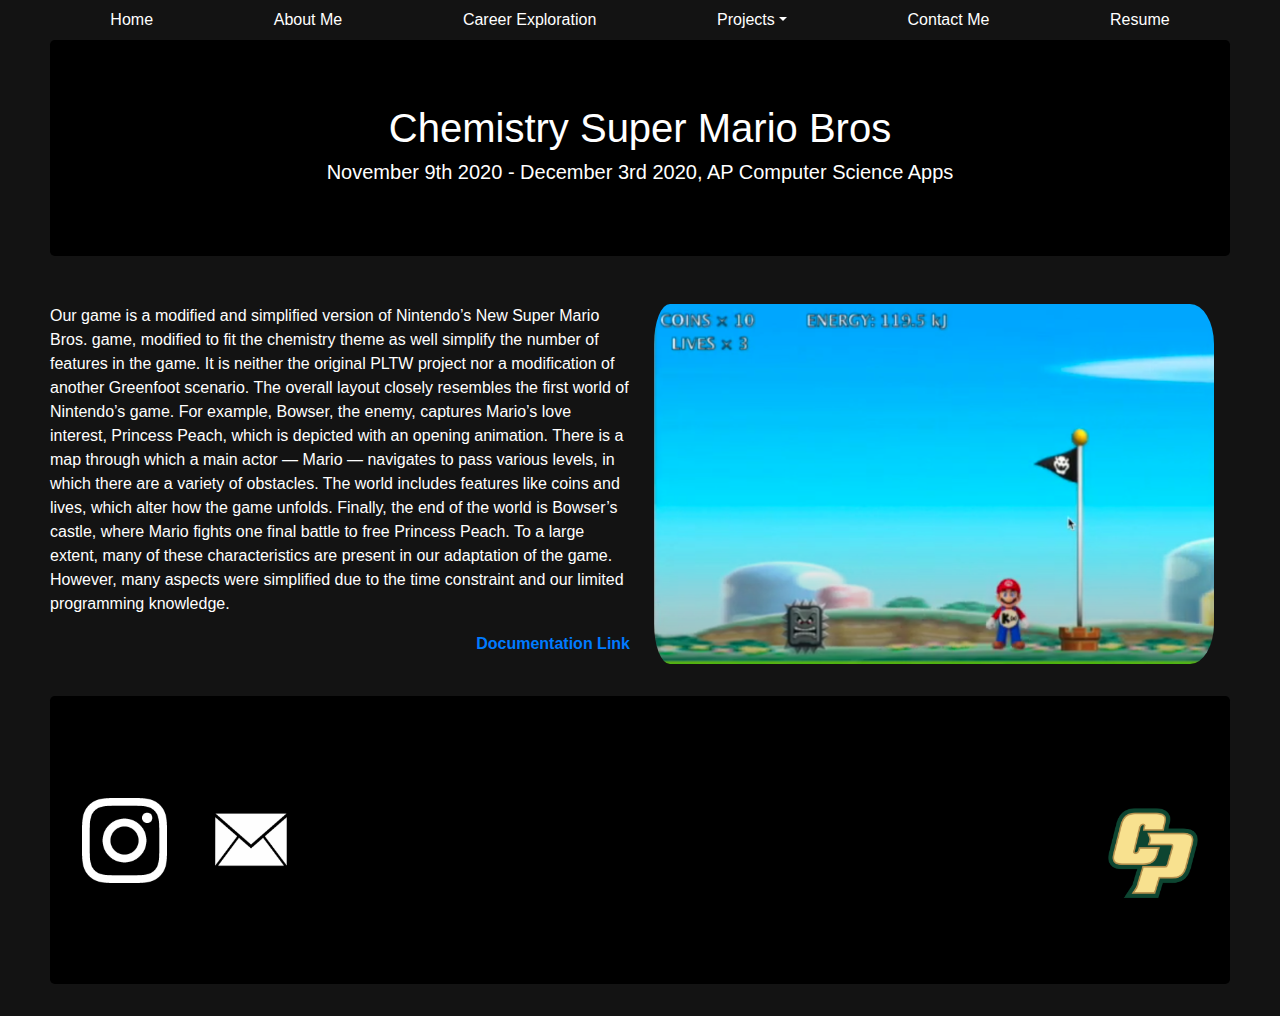
<file: APCSApro.html>
<!DOCTYPE html>
  <html>
    <head>
      <link rel="shortcut icon" type="image/png" href="Images/portalogo.png">
      <link rel="stylesheet" text="type/css" href="bootstrap-4.1.2-dist/css/bootstrap.css">
      <link rel="stylesheet" text="type/css" href="main.css">
      <link rel="stylesheet" text="type/css" href="style.css">
      <script src="https://code.jquery.com/jquery-3.3.1.slim.min.js" integrity="sha384-q8i/X+965DzO0rT7abK41JStQIAqVgRVzpbzo5smXKp4YfRvH+8abtTE1Pi6jizo" crossorigin="anonymous"></script>
      <script src="https://cdnjs.cloudflare.com/ajax/libs/popper.js/1.14.7/umd/popper.min.js" integrity="sha384-UO2eT0CpHqdSJQ6hJty5KVphtPhzWj9WO1clHTMGa3JDZwrnQq4sF86dIHNDz0W1" crossorigin="anonymous"></script>
      <script src="https://stackpath.bootstrapcdn.com/bootstrap/4.3.1/js/bootstrap.min.js" integrity="sha384-JjSmVgyd0p3pXB1rRibZUAYoIIy6OrQ6VrjIEaFf/nJGzIxFDsf4x0xIM+B07jRM" crossorigin="anonymous"></script>      
      <title>Chemistry Super Mario</title>

    </head>

    <body>
      <header>
        
        <div class="container">
          <ul class="nav nav-pills nav-fill">
            <li class="nav-item">
              <a class="nav-link grow" href="index.html">Home</a>
            </li>
            <li class="nav-item">
              <a class="nav-link grow" href="Nguyen_AboutMe.html">About Me</a>
            </li>
            <li class="nav-item">
              <a class="nav-link grow" href="Nguyen_Resume.html">Career Exploration</a>
            </li>
            <li class="nav-item dropdown">
              <a class="nav-link dropdown-toggle" data-toggle="dropdown" href="#" role="button" aria-haspopup="true" aria-expanded="false">Projects</a>
              <div class="dropdown-menu">
                <a class="nav-link doc-link dropdown-item active text-center grow" style="background-color:#131313;" href="Nguyen_Projects.html">Image Manipulation</a>
                <a class="nav-link doc-link dropdown-item active text-center grow" style="background-color:#131313;" href="HANGMAN.html">Hangman Project</a>
                <a class="nav-link doc-link dropdown-item active text-center grow" style="background-color:#131313;" href="Nguyen_MechWinch.html">Mechanical Winch</a>
                <a class="nav-link doc-link dropdown-item active text-center grow" style="background-color:#131313;" href="rocket.html">Aerodynamic Design</a>
                <a class="nav-link doc-link dropdown-item active text-center grow" style="background-color:#131313;" href="APCSApro.html">Chemistry Super Mario</a>
                <a class="nav-link doc-link dropdown-item active text-center grow" style="background-color:#131313;" href="APCSApro1.html">Interactive Seating</a>
                <a class="nav-link doc-link dropdown-item active text-center grow" style="background-color:#131313;" href="APCSApro3.html">Entrepreneurship</a>
                <a class="nav-link doc-link dropdown-item active text-center grow" style="background-color:#131313;" href="cybersecurityPRO.html">Save The Day</a>
                <a class="nav-link doc-link dropdown-item active text-center grow" style="background-color:#131313;" href="cybersecurityPRO1.html">It's a Trap</a>
              </div> 
            </li>
            <li class="nav-item">
              <a class="nav-link grow" href="Nguyen_ContactMe.html">Contact Me</a>
            </li>
            <li class="nav-item">
              <a class="nav-link grow" href="other.html">Resume</a>
            </li>
          </ul>
          <div class="jumbotron">
            <div class="text-center">
              <h1 class="button animated bounceInLeft">
              Chemistry Super Mario Bros
              </h1>
              <h5 class="button animated bounceInLeft">November 9th 2020 - December 3rd 2020, AP Computer Science Apps</h5>
            </div>
          </div>
        </div>
      </header>    
      <div class="container">
        <div class="text-left pt-3">
          <img src="Images/mariobros.PNG" class="notasround pr-3 pl-4 float-right" alt="Picture of Project" width="600px" height="360px;">
          <p>
            Our game is a modified and simplified version of Nintendo’s New Super Mario Bros. game, 
            modified to fit the chemistry theme as well simplify the number of features in the game.
            It is neither the original PLTW project nor a modification of another Greenfoot scenario. 
            The overall layout closely resembles the first world of Nintendo’s game. For example, Bowser, 
            the enemy, captures Mario’s love interest, Princess Peach, which is depicted with an opening 
            animation. There is a map through which a main actor — Mario — navigates to pass various levels, 
            in which there are a variety of obstacles. The world includes features like coins and lives, 
            which alter how the game unfolds. Finally, the end of the world is Bowser’s castle, where Mario 
            fights one final battle to free Princess Peach. To a large extent, many of these characteristics
            are present in our adaptation of the game. However, many aspects were simplified due to the time 
            constraint and our limited programming knowledge. 
          </p>
          <a href = "https://docs.google.com/document/d/10x3Dmbfe4zYocZPVM9QGfKxrVfgDbrSBcJkqpkGQFgs/edit?usp=sharing" target = " blank" class="doc-link grow float-right"><strong>Documentation Link</strong></a>
        </div>
          <br>
          <br>
      </div>
    </body>  
    <footer>
      <div class="pt-2">
        <div class="container pt-2">
          <div class="jumbotron">
            <a href = "https://www.instagram.com/tinhph0ng/?hl=en" target="_blank"><img src="Images/instaori.png" class="smaller_2" width="85px" height="85px"></a>
            <a href = "mailto:tinhphong04@gmail.com" target="_blank"><img src="Images/maill.png" class="smaller_3" width="160px" height="160px"></a>
            <div class="float-right">
              <br><br>
              <a href="https://www.calpoly.edu/" target="_blank"><img src="Images/calpoly.png" class="smaller_2" width="90px" height="90px"></a>
            </div>
          </div>
        </div>
      </div>
    </footer>

  </html>
</file>
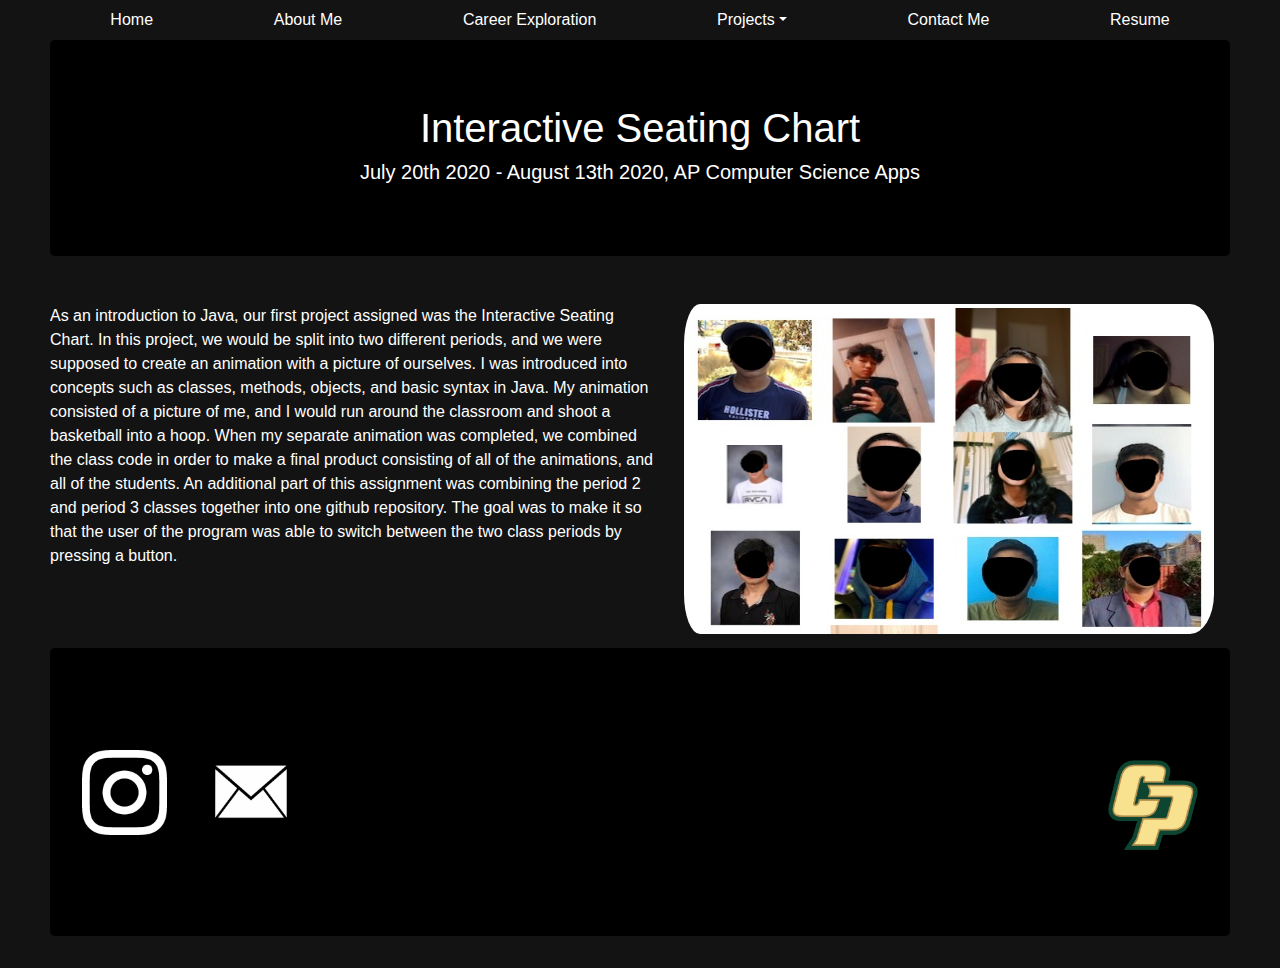
<file: APCSApro1.html>
<!DOCTYPE html>
  <html>
    <head>
      <link rel="shortcut icon" type="image/png" href="Images/portalogo.png">
      <link rel="stylesheet" text="type/css" href="bootstrap-4.1.2-dist/css/bootstrap.css">
      <link rel="stylesheet" text="type/css" href="main.css">
      <link rel="stylesheet" text="type/css" href="style.css">
      <script src="https://code.jquery.com/jquery-3.3.1.slim.min.js" integrity="sha384-q8i/X+965DzO0rT7abK41JStQIAqVgRVzpbzo5smXKp4YfRvH+8abtTE1Pi6jizo" crossorigin="anonymous"></script>
      <script src="https://cdnjs.cloudflare.com/ajax/libs/popper.js/1.14.7/umd/popper.min.js" integrity="sha384-UO2eT0CpHqdSJQ6hJty5KVphtPhzWj9WO1clHTMGa3JDZwrnQq4sF86dIHNDz0W1" crossorigin="anonymous"></script>
      <script src="https://stackpath.bootstrapcdn.com/bootstrap/4.3.1/js/bootstrap.min.js" integrity="sha384-JjSmVgyd0p3pXB1rRibZUAYoIIy6OrQ6VrjIEaFf/nJGzIxFDsf4x0xIM+B07jRM" crossorigin="anonymous"></script>      
      <title>Interactive Seating Chart</title>

    </head>

    <body>
      <header>
        
        <div class="container">
          <ul class="nav nav-pills nav-fill">
            <li class="nav-item">
              <a class="nav-link grow" href="index.html">Home</a>
            </li>
            <li class="nav-item">
              <a class="nav-link grow" href="Nguyen_AboutMe.html">About Me</a>
            </li>
            <li class="nav-item">
              <a class="nav-link grow" href="Nguyen_Resume.html">Career Exploration</a>
            </li>
            <li class="nav-item dropdown">
              <a class="nav-link dropdown-toggle" data-toggle="dropdown" href="#" role="button" aria-haspopup="true" aria-expanded="false">Projects</a>
              <div class="dropdown-menu">
                <a class="nav-link doc-link dropdown-item active text-center grow" style="background-color:#131313;" href="Nguyen_Projects.html">Image Manipulation</a>
                <a class="nav-link doc-link dropdown-item active text-center grow" style="background-color:#131313;" href="HANGMAN.html">Hangman Project</a>
                <a class="nav-link doc-link dropdown-item active text-center grow" style="background-color:#131313;" href="Nguyen_MechWinch.html">Mechanical Winch</a>
                <a class="nav-link doc-link dropdown-item active text-center grow" style="background-color:#131313;" href="rocket.html">Aerodynamic Design</a>
                <a class="nav-link doc-link dropdown-item active text-center grow" style="background-color:#131313;" href="APCSApro.html">Chemistry Super Mario</a>
                <a class="nav-link doc-link dropdown-item active text-center grow" style="background-color:#131313;" href="APCSApro1.html">Interactive Seating</a>
                <a class="nav-link doc-link dropdown-item active text-center grow" style="background-color:#131313;" href="APCSApro3.html">Entrepreneurship</a>
                <a class="nav-link doc-link dropdown-item active text-center grow" style="background-color:#131313;" href="cybersecurityPRO.html">Save The Day</a>
                <a class="nav-link doc-link dropdown-item active text-center grow" style="background-color:#131313;" href="cybersecurityPRO1.html">It's a Trap</a>
              </div> 
            </li>
            <li class="nav-item">
              <a class="nav-link grow" href="Nguyen_ContactMe.html">Contact Me</a>
            </li>
            <li class="nav-item">
              <a class="nav-link grow" href="other.html">Resume</a>
            </li>
          </ul>
          <div class="jumbotron">
            <div class="text-center">
              <h1 class="button animated bounceInLeft">
              Interactive Seating Chart
              </h1>
              <h5 class="button animated bounceInLeft">July 20th 2020 - August 13th 2020, AP Computer Science Apps</h5>
            </div>
          </div>
        </div>
      </header>    
      <div class="container">
        <div class="text-left pt-3">
          <img src="Images/InkedinteractiveSCAPCSA_LI.jpg" class="notasround pr-3 pl-4 float-right" alt="Picture of Project" width="570px" height="330px;">
          <p>
            As an introduction to Java, our first project assigned was the Interactive Seating Chart. In this project, we 
            would be split into two different periods, and we were supposed to create an animation with a picture of 
            ourselves. I was introduced into concepts such as classes, methods, objects, and basic syntax in Java. 
            My animation consisted of a picture of me, and I would run around the classroom and shoot a basketball 
            into a hoop. When my separate animation was completed, we combined the class code in order to make a 
            final product consisting of all of the animations, and all of the students. An additional part of 
            this assignment was combining the period 2 and period 3 classes together into one github repository. 
            The goal was to make it so that the user of the program was able to switch between the two
            class periods by pressing a button. 
            <br><br>
          </p>
          
        </div>
          <br>
      </div>
    </body>  
    <footer>
      <div class="pt-2">
        <div class="container pt-2">
          <div class="jumbotron">
            <a href = "https://www.instagram.com/tinhph0ng/?hl=en" target="_blank"><img src="Images/instaori.png" class="smaller_2" width="85px" height="85px"></a>
            <a href = "mailto:tinhphong04@gmail.com" target="_blank"><img src="Images/maill.png" class="smaller_3" width="160px" height="160px"></a>
            <div class="float-right">
              <br><br>
              <a href="https://www.calpoly.edu/" target="_blank"><img src="Images/calpoly.png" class="smaller_2" width="90px" height="90px"></a>
            </div>
          </div>
        </div>
      </div>
    </footer>

  </html>
</file>
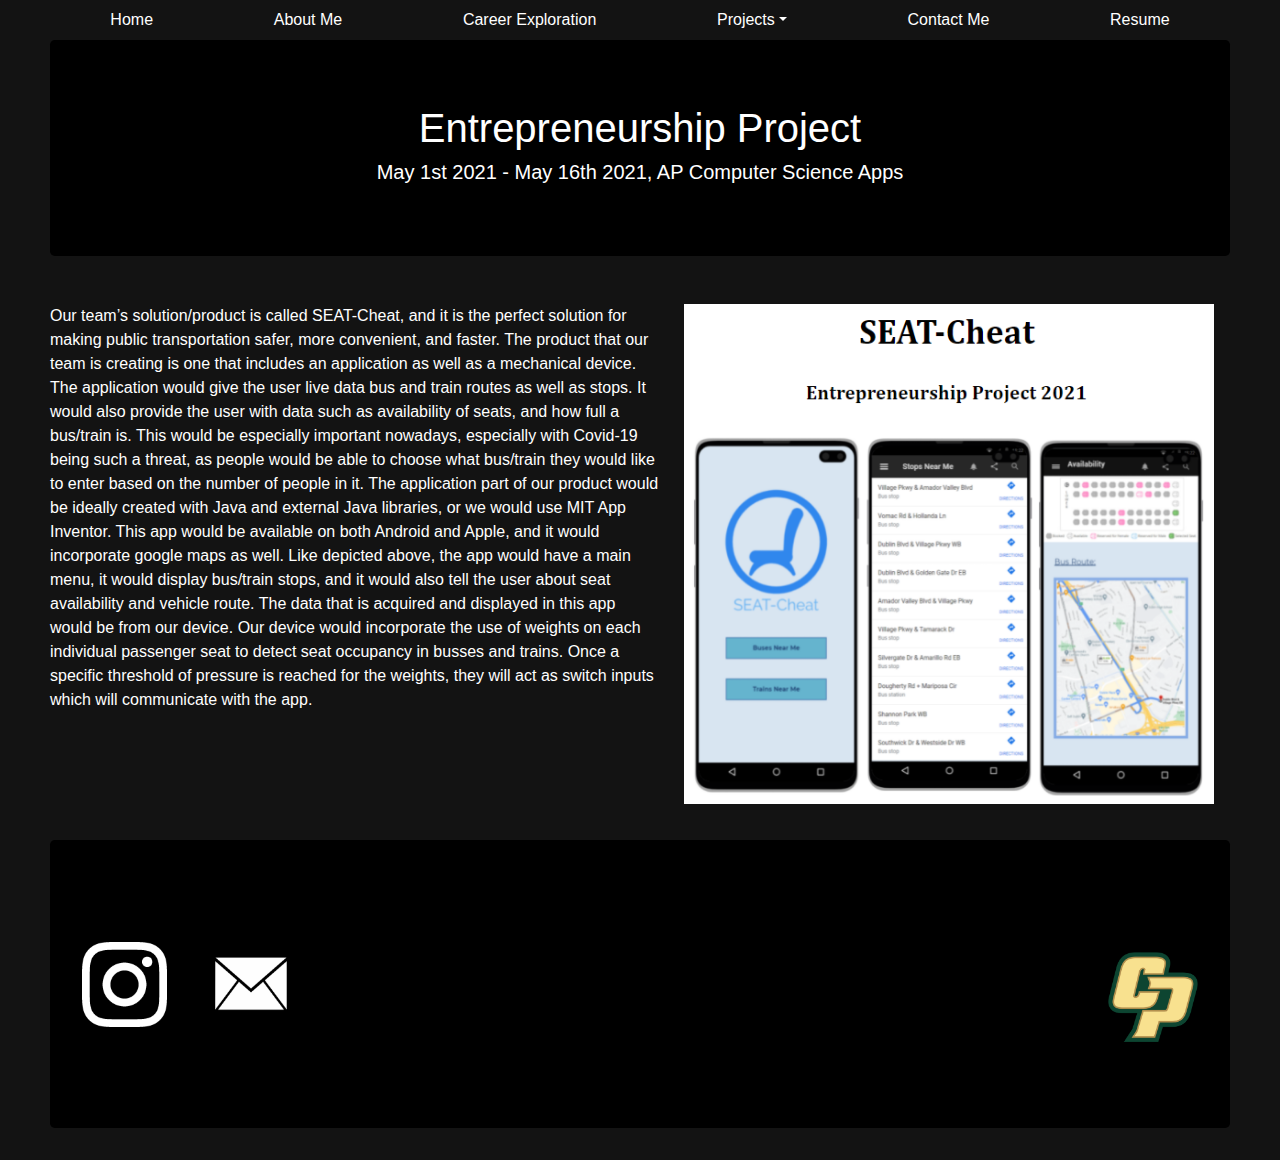
<file: APCSApro3.html>
<!DOCTYPE html>
  <html>
    <head>
      <link rel="shortcut icon" type="image/png" href="Images/portalogo.png">
      <link rel="stylesheet" text="type/css" href="bootstrap-4.1.2-dist/css/bootstrap.css">
      <link rel="stylesheet" text="type/css" href="main.css">
      <link rel="stylesheet" text="type/css" href="style.css">
      <script src="https://code.jquery.com/jquery-3.3.1.slim.min.js" integrity="sha384-q8i/X+965DzO0rT7abK41JStQIAqVgRVzpbzo5smXKp4YfRvH+8abtTE1Pi6jizo" crossorigin="anonymous"></script>
      <script src="https://cdnjs.cloudflare.com/ajax/libs/popper.js/1.14.7/umd/popper.min.js" integrity="sha384-UO2eT0CpHqdSJQ6hJty5KVphtPhzWj9WO1clHTMGa3JDZwrnQq4sF86dIHNDz0W1" crossorigin="anonymous"></script>
      <script src="https://stackpath.bootstrapcdn.com/bootstrap/4.3.1/js/bootstrap.min.js" integrity="sha384-JjSmVgyd0p3pXB1rRibZUAYoIIy6OrQ6VrjIEaFf/nJGzIxFDsf4x0xIM+B07jRM" crossorigin="anonymous"></script>      
      <title>Entrepreneurship Project</title>

    </head>

    <body>
      <header>
        
        <div class="container">
          <ul class="nav nav-pills nav-fill">
            <li class="nav-item">
              <a class="nav-link grow" href="index.html">Home</a>
            </li>
            <li class="nav-item">
              <a class="nav-link grow" href="Nguyen_AboutMe.html">About Me</a>
            </li>
            <li class="nav-item">
              <a class="nav-link grow" href="Nguyen_Resume.html">Career Exploration</a>
            </li>
            <li class="nav-item dropdown">
              <a class="nav-link dropdown-toggle" data-toggle="dropdown" href="#" role="button" aria-haspopup="true" aria-expanded="false">Projects</a>
              <div class="dropdown-menu">
                <a class="nav-link doc-link dropdown-item active text-center grow" style="background-color:#131313;" href="Nguyen_Projects.html">Image Manipulation</a>
                <a class="nav-link doc-link dropdown-item active text-center grow" style="background-color:#131313;" href="HANGMAN.html">Hangman Project</a>
                <a class="nav-link doc-link dropdown-item active text-center grow" style="background-color:#131313;" href="Nguyen_MechWinch.html">Mechanical Winch</a>
                <a class="nav-link doc-link dropdown-item active text-center grow" style="background-color:#131313;" href="rocket.html">Aerodynamic Design</a>
                <a class="nav-link doc-link dropdown-item active text-center grow" style="background-color:#131313;" href="APCSApro.html">Chemistry Super Mario</a>
                <a class="nav-link doc-link dropdown-item active text-center grow" style="background-color:#131313;" href="APCSApro1.html">Interactive Seating</a>
                <a class="nav-link doc-link dropdown-item active text-center grow" style="background-color:#131313;" href="APCSApro3.html">Entrepreneurship</a>
                <a class="nav-link doc-link dropdown-item active text-center grow" style="background-color:#131313;" href="cybersecurityPRO.html">Save The Day</a>
                <a class="nav-link doc-link dropdown-item active text-center grow" style="background-color:#131313;" href="cybersecurityPRO1.html">It's a Trap</a>
              </div> 
            </li>
            <li class="nav-item">
              <a class="nav-link grow" href="Nguyen_ContactMe.html">Contact Me</a>
            </li>
            <li class="nav-item">
              <a class="nav-link grow" href="other.html">Resume</a>
            </li>
          </ul>
          <div class="jumbotron">
            <div class="text-center">
              <h1 class="button animated bounceInLeft">
              Entrepreneurship Project
              </h1>
              <h5 class="button animated bounceInLeft">May 1st 2021 - May 16th 2021, AP Computer Science Apps</h5>
            </div>
          </div>
        </div>
      </header>    
      <div class="container">
        <div class="text-left pt-3">
          <img src="Images/SEATCHEATPIC.PNG" class="pr-3 pl-4 float-right" alt="Picture of Project" width="570px" height="500px;">
          <p>
            Our team’s solution/product is called SEAT-Cheat, and it is the perfect solution for making 
            public transportation safer, more convenient, and faster. The product that our team is creating 
            is one that includes an application as well as a mechanical device. The application would give the 
            user live data bus and train routes as well as stops. It would also provide the user with data such 
            as availability of seats, and how full a bus/train is. This would be especially important nowadays, 
            especially with Covid-19 being such a threat, as people would be able to choose what bus/train they 
            would like to enter based on the number of people in it. The application part of our product would 
            be ideally created with Java and external Java libraries, or we would use MIT App Inventor. This 
            app would be available on both Android and Apple, and it would incorporate google maps as well. 
            Like depicted above, the app would have a main menu, it would display bus/train stops, and it 
            would also tell the user about seat availability and vehicle route. The data that is acquired 
            and displayed in this app would be from our device. Our device would incorporate the use of 
            weights on each individual passenger seat to detect seat occupancy in busses and trains. Once 
            a specific threshold of pressure is reached for the weights, they will act as switch inputs 
            which will communicate with the app. 
            <br><br>
            <br><br>
          </p>
          
        </div>
          <br>
      </div>
    </body>  
    <footer>
      <div class="pt-2">
        <div class="container pt-2">
          <div class="jumbotron">
            <a href = "https://www.instagram.com/tinhph0ng/?hl=en" target="_blank"><img src="Images/instaori.png" class="smaller_2" width="85px" height="85px"></a>
            <a href = "mailto:tinhphong04@gmail.com" target="_blank"><img src="Images/maill.png" class="smaller_3" width="160px" height="160px"></a>
            <div class="float-right">
              <br><br>
              <a href="https://www.calpoly.edu/" target="_blank"><img src="Images/calpoly.png" class="smaller_2" width="90px" height="90px"></a>
            </div>
          </div>
        </div>
      </div>
    </footer>

  </html>
</file>
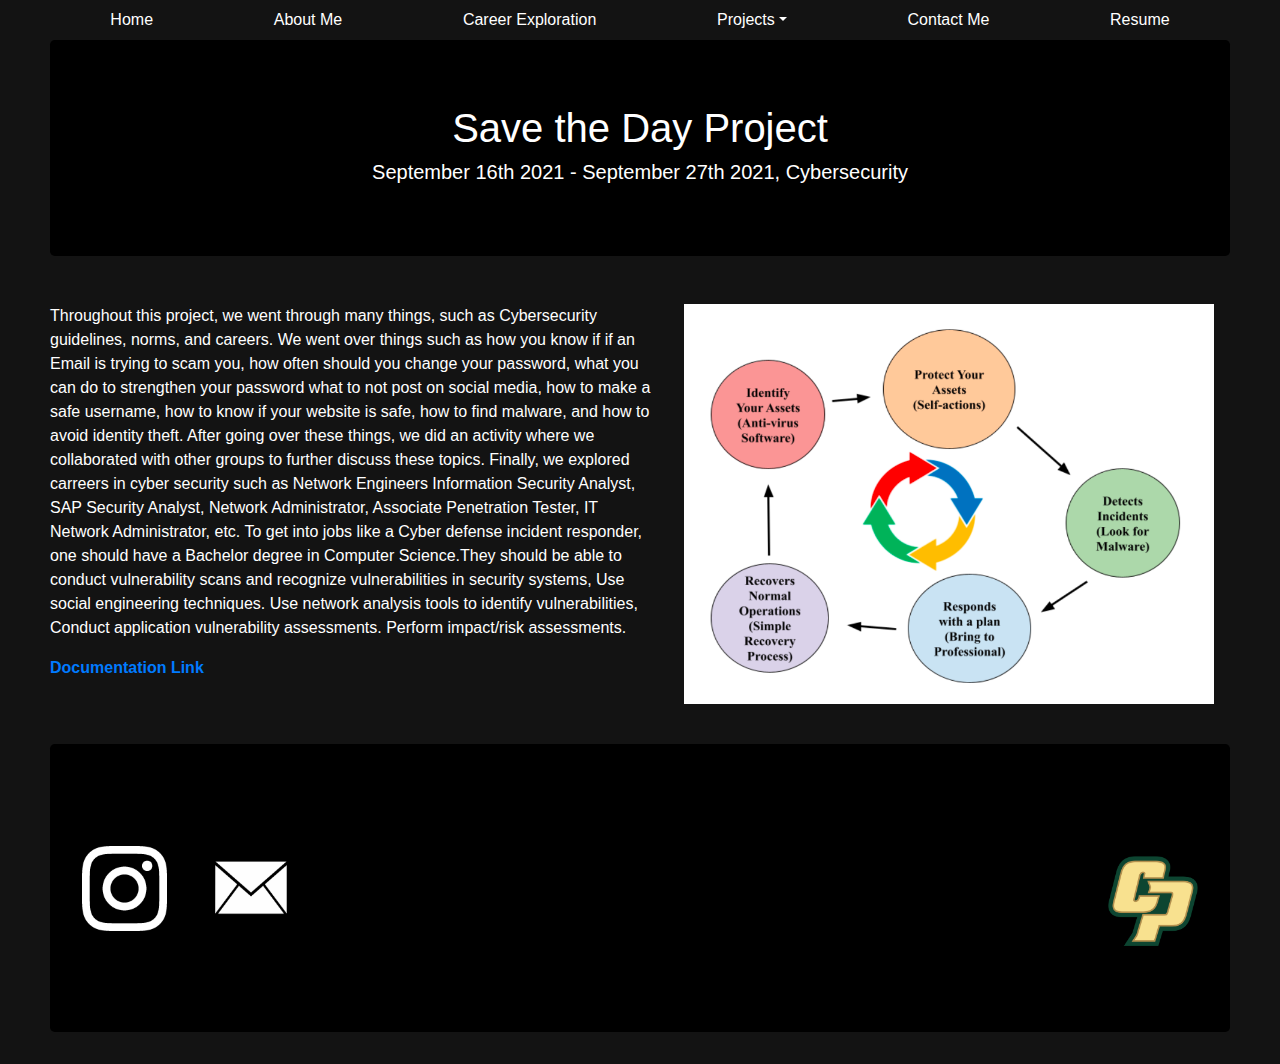
<file: cybersecurityPRO.html>
<!DOCTYPE html>
  <html>
    <head>
      <link rel="shortcut icon" type="image/png" href="Images/portalogo.png">
      <link rel="stylesheet" text="type/css" href="bootstrap-4.1.2-dist/css/bootstrap.css">
      <link rel="stylesheet" text="type/css" href="main.css">
      <link rel="stylesheet" text="type/css" href="style.css">
      <script src="https://code.jquery.com/jquery-3.3.1.slim.min.js" integrity="sha384-q8i/X+965DzO0rT7abK41JStQIAqVgRVzpbzo5smXKp4YfRvH+8abtTE1Pi6jizo" crossorigin="anonymous"></script>
      <script src="https://cdnjs.cloudflare.com/ajax/libs/popper.js/1.14.7/umd/popper.min.js" integrity="sha384-UO2eT0CpHqdSJQ6hJty5KVphtPhzWj9WO1clHTMGa3JDZwrnQq4sF86dIHNDz0W1" crossorigin="anonymous"></script>
      <script src="https://stackpath.bootstrapcdn.com/bootstrap/4.3.1/js/bootstrap.min.js" integrity="sha384-JjSmVgyd0p3pXB1rRibZUAYoIIy6OrQ6VrjIEaFf/nJGzIxFDsf4x0xIM+B07jRM" crossorigin="anonymous"></script>      
      <title>Save The Day Project</title>

    </head>

    <body>
      <header>
        
        <div class="container">
          <ul class="nav nav-pills nav-fill">
            <li class="nav-item">
              <a class="nav-link grow" href="index.html">Home</a>
            </li>
            <li class="nav-item">
              <a class="nav-link grow" href="Nguyen_AboutMe.html">About Me</a>
            </li>
            <li class="nav-item">
              <a class="nav-link grow" href="Nguyen_Resume.html">Career Exploration</a>
            </li>
            <li class="nav-item dropdown">
              <a class="nav-link dropdown-toggle" data-toggle="dropdown" href="#" role="button" aria-haspopup="true" aria-expanded="false">Projects</a>
              <div class="dropdown-menu">
                <a class="nav-link doc-link dropdown-item active text-center grow" style="background-color:#131313;" href="Nguyen_Projects.html">Image Manipulation</a>
                <a class="nav-link doc-link dropdown-item active text-center grow" style="background-color:#131313;" href="HANGMAN.html">Hangman Project</a>
                <a class="nav-link doc-link dropdown-item active text-center grow" style="background-color:#131313;" href="Nguyen_MechWinch.html">Mechanical Winch</a>
                <a class="nav-link doc-link dropdown-item active text-center grow" style="background-color:#131313;" href="rocket.html">Aerodynamic Design</a>
                <a class="nav-link doc-link dropdown-item active text-center grow" style="background-color:#131313;" href="APCSApro.html">Chemistry Super Mario</a>
                <a class="nav-link doc-link dropdown-item active text-center grow" style="background-color:#131313;" href="APCSApro1.html">Interactive Seating</a>
                <a class="nav-link doc-link dropdown-item active text-center grow" style="background-color:#131313;" href="APCSApro3.html">Entrepreneurship</a>
                <a class="nav-link doc-link dropdown-item active text-center grow" style="background-color:#131313;" href="cybersecurityPRO.html">Save The Day</a>
                <a class="nav-link doc-link dropdown-item active text-center grow" style="background-color:#131313;" href="cybersecurityPRO1.html">It's a Trap</a>
              </div> 
            </li>
            <li class="nav-item">
              <a class="nav-link grow" href="Nguyen_ContactMe.html">Contact Me</a>
            </li>
            <li class="nav-item">
              <a class="nav-link grow" href="other.html">Resume</a>
            </li>
          </ul>
          <div class="jumbotron">
            <div class="text-center">
              <h1 class="button animated bounceInLeft">
              Save the Day Project
              </h1>
              <h5 class="button animated bounceInLeft">September 16th 2021 - September 27th 2021, Cybersecurity</h5>
            </div>
          </div>
        </div>
      </header>    
      <div class="container">
        <div class="text-left pt-3">
          <img src="compart1.PNG" class="pr-3 pl-4 float-right" alt="Picture of Project" width="570px" height="400px;">
          <p>
            Throughout this project, we went through many things, such as Cybersecurity guidelines, norms, and careers. We went over things such as
            how you know if if an Email is trying to scam you, how often should you change your password, what you can do to strengthen your password 
            what to not post on social media, how to make a safe username, how to know if your website is safe, how to find malware, and how to avoid identity theft. 
            After going over these things, we did an activity where we collaborated with other groups to further discuss these topics. Finally, we explored 
            carreers in cyber security such as Network Engineers Information Security Analyst, SAP Security Analyst, Network Administrator, Associate Penetration Tester, 
            IT Network Administrator, etc. To get into jobs like a Cyber defense incident responder, one should have a Bachelor degree in Computer Science.They should 
            be able to conduct vulnerability scans and recognize vulnerabilities in security systems, Use social engineering techniques. Use network analysis tools 
            to identify vulnerabilities, Conduct application vulnerability assessments. Perform impact/risk assessments.
           
          </p>
          <a href="https://docs.google.com/document/d/1Tbdv3MiCMs8UDHwqu51QWEOUdlFTFmLvzuQikkM3_To/edit" target="_blank" class="doc-link grow"><strong>Documentation Link</strong></a>
          <br><br>
        </div>
          <br>
      </div>
    </body>  
    <footer>
      <div class="pt-2">
        <div class="container pt-2">
          <div class="jumbotron">
            <a href = "https://www.instagram.com/tinhph0ng/?hl=en" target="_blank"><img src="Images/instaori.png" class="smaller_2" width="85px" height="85px"></a>
            <a href = "mailto:tinhphong04@gmail.com" target="_blank"><img src="Images/maill.png" class="smaller_3" width="160px" height="160px"></a>
            <div class="float-right">
              <br><br>
              <a href="https://www.calpoly.edu/" target="_blank"><img src="Images/calpoly.png" class="smaller_2" width="90px" height="90px"></a>
            </div>
          </div>
        </div>
      </div>
    </footer>

  </html>
</file>
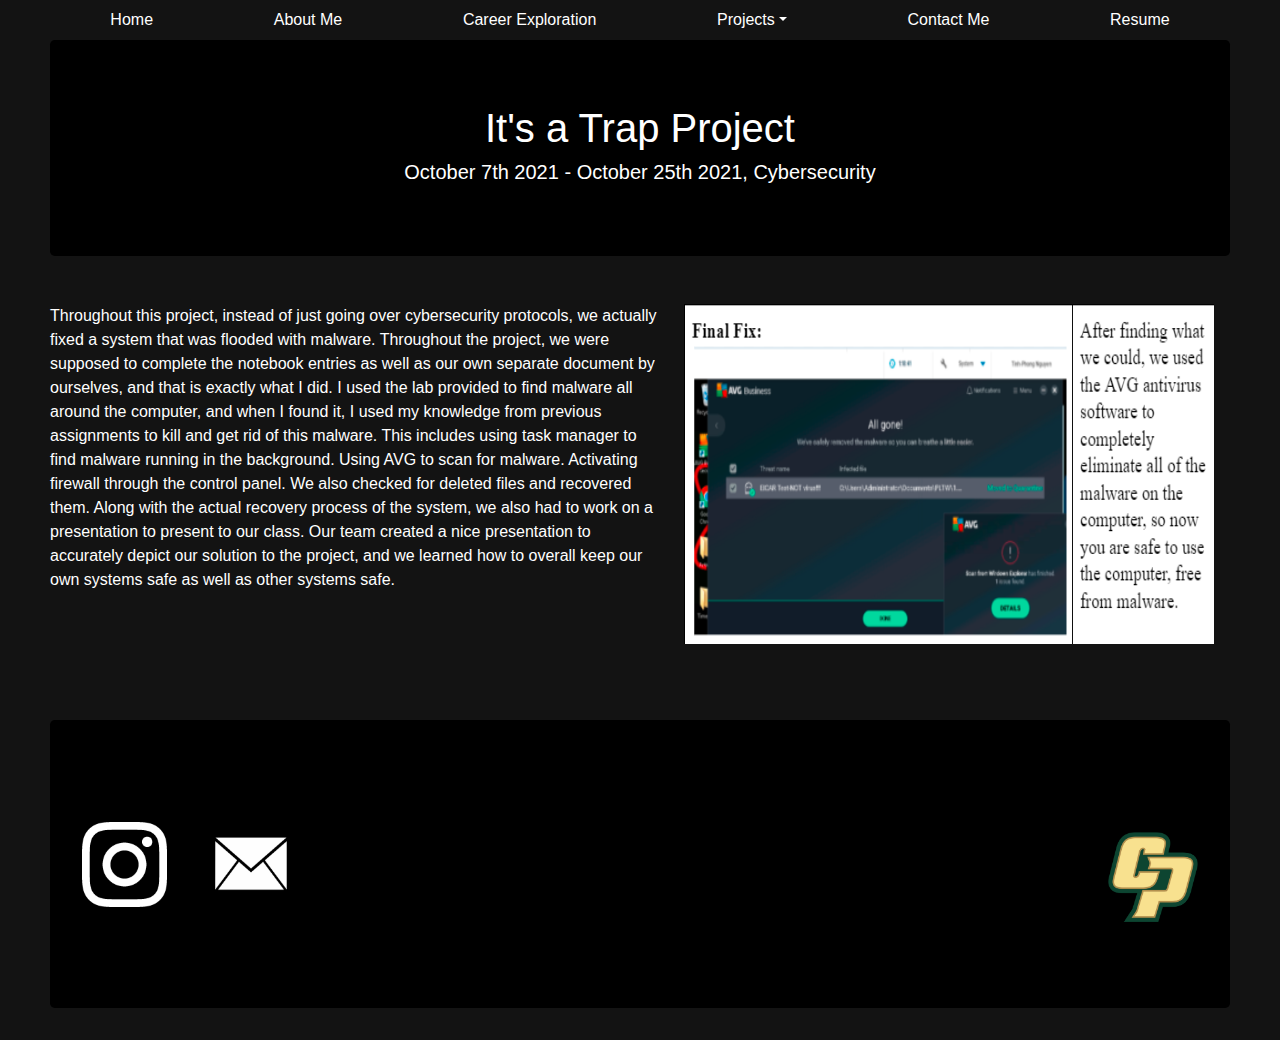
<file: cybersecurityPRO1.html>
<!DOCTYPE html>
  <html>
    <head>
      <link rel="shortcut icon" type="image/png" href="Images/portalogo.png">
      <link rel="stylesheet" text="type/css" href="bootstrap-4.1.2-dist/css/bootstrap.css">
      <link rel="stylesheet" text="type/css" href="main.css">
      <link rel="stylesheet" text="type/css" href="style.css">
      <script src="https://code.jquery.com/jquery-3.3.1.slim.min.js" integrity="sha384-q8i/X+965DzO0rT7abK41JStQIAqVgRVzpbzo5smXKp4YfRvH+8abtTE1Pi6jizo" crossorigin="anonymous"></script>
      <script src="https://cdnjs.cloudflare.com/ajax/libs/popper.js/1.14.7/umd/popper.min.js" integrity="sha384-UO2eT0CpHqdSJQ6hJty5KVphtPhzWj9WO1clHTMGa3JDZwrnQq4sF86dIHNDz0W1" crossorigin="anonymous"></script>
      <script src="https://stackpath.bootstrapcdn.com/bootstrap/4.3.1/js/bootstrap.min.js" integrity="sha384-JjSmVgyd0p3pXB1rRibZUAYoIIy6OrQ6VrjIEaFf/nJGzIxFDsf4x0xIM+B07jRM" crossorigin="anonymous"></script>      
      <title>It's a Trap Project</title>

    </head>

    <body>
      <header>
        
        <div class="container">
          <ul class="nav nav-pills nav-fill">
            <li class="nav-item">
              <a class="nav-link grow" href="index.html">Home</a>
            </li>
            <li class="nav-item">
              <a class="nav-link grow" href="Nguyen_AboutMe.html">About Me</a>
            </li>
            <li class="nav-item">
              <a class="nav-link grow" href="Nguyen_Resume.html">Career Exploration</a>
            </li>
            <li class="nav-item dropdown">
              <a class="nav-link dropdown-toggle" data-toggle="dropdown" href="#" role="button" aria-haspopup="true" aria-expanded="false">Projects</a>
              <div class="dropdown-menu">
                <a class="nav-link doc-link dropdown-item active text-center grow" style="background-color:#131313;" href="Nguyen_Projects.html">Image Manipulation</a>
                <a class="nav-link doc-link dropdown-item active text-center grow" style="background-color:#131313;" href="HANGMAN.html">Hangman Project</a>
                <a class="nav-link doc-link dropdown-item active text-center grow" style="background-color:#131313;" href="Nguyen_MechWinch.html">Mechanical Winch</a>
                <a class="nav-link doc-link dropdown-item active text-center grow" style="background-color:#131313;" href="rocket.html">Aerodynamic Design</a>
                <a class="nav-link doc-link dropdown-item active text-center grow" style="background-color:#131313;" href="APCSApro.html">Chemistry Super Mario</a>
                <a class="nav-link doc-link dropdown-item active text-center grow" style="background-color:#131313;" href="APCSApro1.html">Interactive Seating</a>
                <a class="nav-link doc-link dropdown-item active text-center grow" style="background-color:#131313;" href="APCSApro3.html">Entrepreneurship</a>
                <a class="nav-link doc-link dropdown-item active text-center grow" style="background-color:#131313;" href="cybersecurityPRO.html">Save The Day</a>
                <a class="nav-link doc-link dropdown-item active text-center grow" style="background-color:#131313;" href="cybersecurityPRO1.html">It's a Trap</a>
              </div> 
            </li>
            <li class="nav-item">
              <a class="nav-link grow" href="Nguyen_ContactMe.html">Contact Me</a>
            </li>
            <li class="nav-item">
              <a class="nav-link grow" href="other.html">Resume</a>
            </li>
          </ul>
          <div class="jumbotron">
            <div class="text-center">
              <h1 class="button animated bounceInLeft">
              It's a Trap Project
              </h1>
              <h5 class="button animated bounceInLeft">October 7th 2021 - October 25th 2021, Cybersecurity</h5>
            </div>
          </div>
        </div>
      </header>    
      <div class="container">
        <div class="text-left pt-3">
          <img src="pickonstick.png" class="pr-3 pl-4 float-right" alt="Picture of Project" width="570px" height="340px;">

          <p>
            Throughout this project, instead of just going over cybersecurity protocols, we actually fixed a system that was flooded with malware. 
            Throughout the project, we were supposed to complete the notebook entries as well as our own separate document by ourselves, and that is exactly what I did. 
            I used the lab provided to find malware all around the computer, and when I found it, I used my knowledge from previous assignments 
            to kill and get rid of this malware. This includes using task manager to find malware running in the background. Using AVG to scan for malware. Activating firewall through the control panel. 
            We also checked for deleted files and recovered them. Along with the actual recovery process of the system, we also had to work on a presentation to present to our class. 
            Our team created a nice presentation to accurately depict our solution to the project, and we learned how to overall keep our own systems safe as well as other systems safe.

            <br><br>
            <br><br>
          </p>
          
        </div>
          <br>
      </div>
    </body>  
    <footer>
      <div class="pt-2">
        <div class="container pt-2">
          <div class="jumbotron">
            <a href = "https://www.instagram.com/tinhph0ng/?hl=en" target="_blank"><img src="Images/instaori.png" class="smaller_2" width="85px" height="85px"></a>
            <a href = "mailto:tinhphong04@gmail.com" target="_blank"><img src="Images/maill.png" class="smaller_3" width="160px" height="160px"></a>
            <div class="float-right">
              <br><br>
              <a href="https://www.calpoly.edu/" target="_blank"><img src="Images/calpoly.png" class="smaller_2" width="90px" height="90px"></a>
            </div>
          </div>
        </div>
      </div>
    </footer>

  </html>
</file>
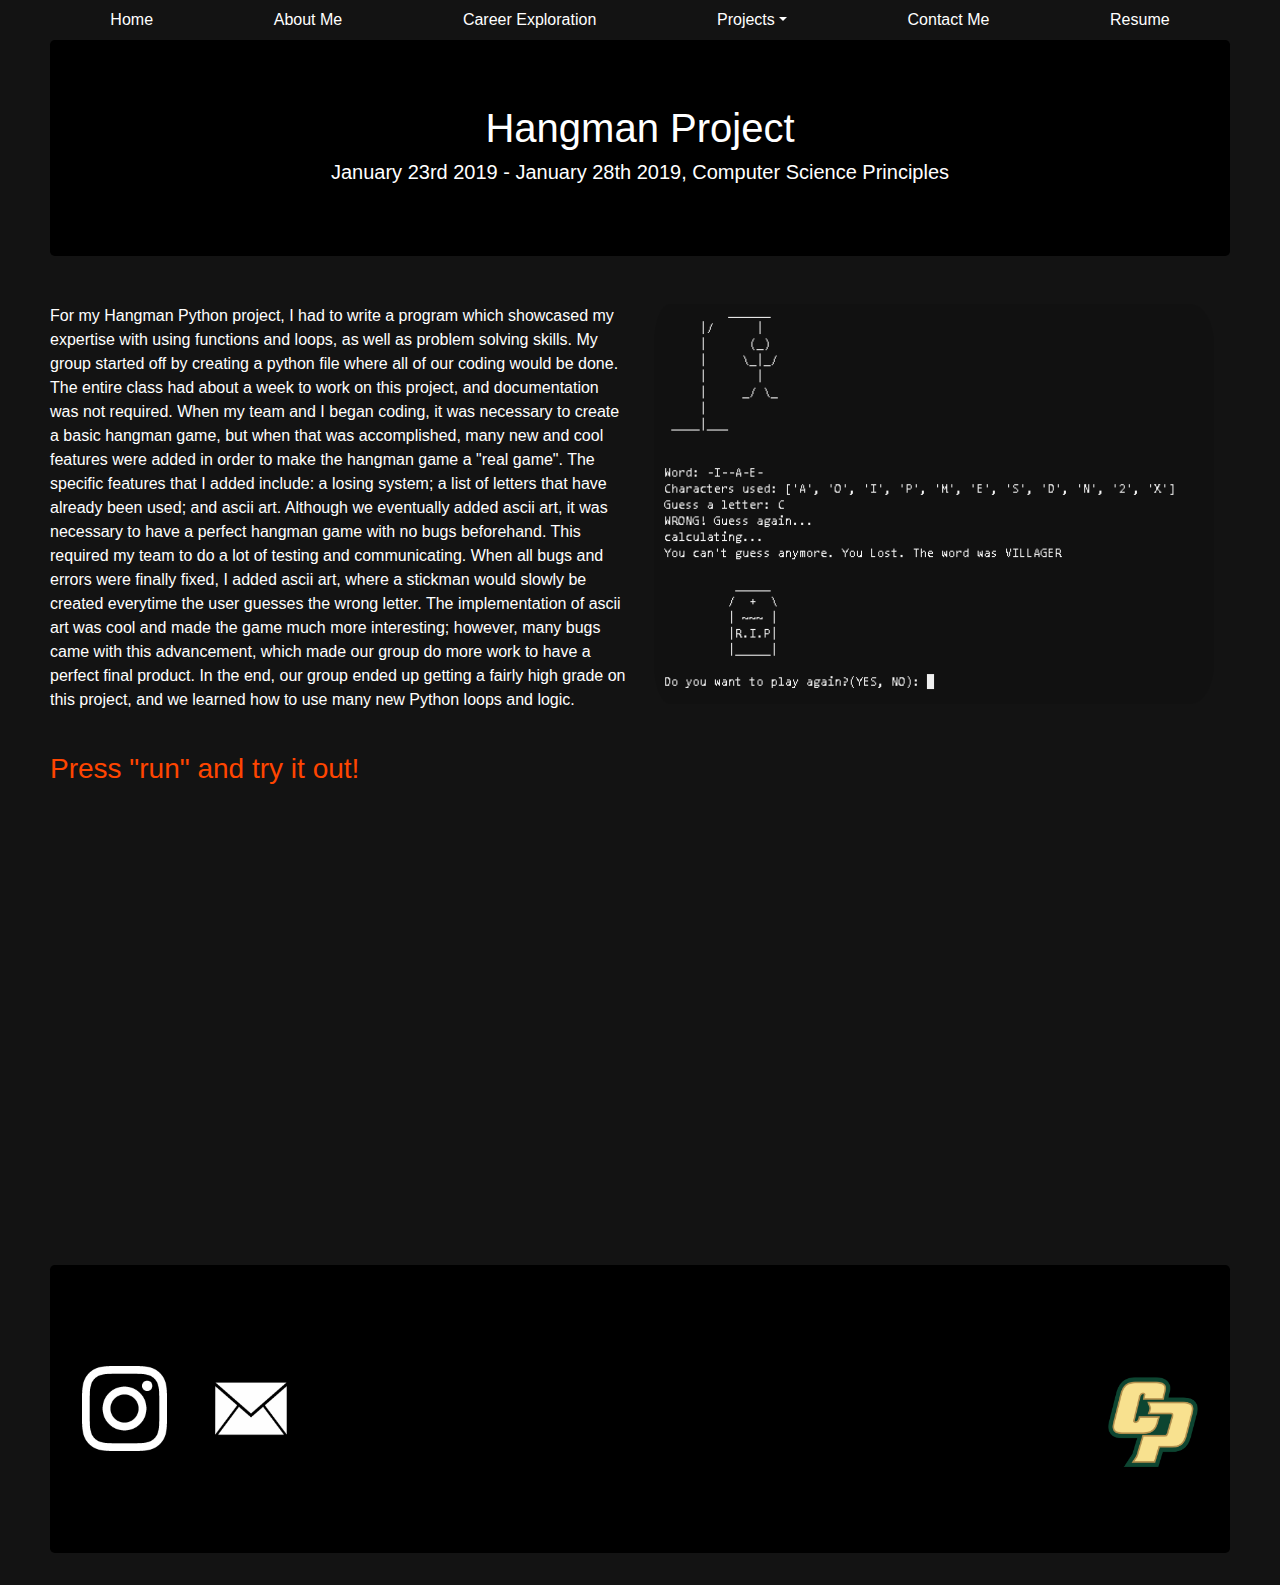
<file: HANGMAN.html>
<!DOCTYPE html>
  <html>
    <head>
      <link rel="shortcut icon" type="image/png" href="Images/portalogo.png">
      <link rel="stylesheet" text="type/css" href="bootstrap-4.1.2-dist/css/bootstrap.css">
      <link rel="stylesheet" text="type/css" href="main.css">
      <link rel="stylesheet" text="type/css" href="style.css">
      <script src="https://code.jquery.com/jquery-3.3.1.slim.min.js" integrity="sha384-q8i/X+965DzO0rT7abK41JStQIAqVgRVzpbzo5smXKp4YfRvH+8abtTE1Pi6jizo" crossorigin="anonymous"></script>
      <script src="https://cdnjs.cloudflare.com/ajax/libs/popper.js/1.14.7/umd/popper.min.js" integrity="sha384-UO2eT0CpHqdSJQ6hJty5KVphtPhzWj9WO1clHTMGa3JDZwrnQq4sF86dIHNDz0W1" crossorigin="anonymous"></script>
      <script src="https://stackpath.bootstrapcdn.com/bootstrap/4.3.1/js/bootstrap.min.js" integrity="sha384-JjSmVgyd0p3pXB1rRibZUAYoIIy6OrQ6VrjIEaFf/nJGzIxFDsf4x0xIM+B07jRM" crossorigin="anonymous"></script>      
      <title>Hangman Project</title>

    </head>

    <body>
      <header>
        
        <div class="container">
          <ul class="nav nav-pills nav-fill">
            <li class="nav-item">
              <a class="nav-link grow" href="index.html">Home</a>
            </li>
            <li class="nav-item">
              <a class="nav-link grow" href="Nguyen_AboutMe.html">About Me</a>
            </li>
            <li class="nav-item">
              <a class="nav-link grow" href="Nguyen_Resume.html">Career Exploration</a>
            </li>
            <li class="nav-item dropdown">
              <a class="nav-link dropdown-toggle" data-toggle="dropdown" href="#" role="button" aria-haspopup="true" aria-expanded="false">Projects</a>
              <div class="dropdown-menu">
                <a class="nav-link doc-link dropdown-item active text-center grow" style="background-color:#131313;" href="Nguyen_Projects.html">Image Manipulation</a>
                <a class="nav-link doc-link dropdown-item active text-center grow" style="background-color:#131313;" href="HANGMAN.html">Hangman Project</a>
                <a class="nav-link doc-link dropdown-item active text-center grow" style="background-color:#131313;" href="Nguyen_MechWinch.html">Mechanical Winch</a>
                <a class="nav-link doc-link dropdown-item active text-center grow" style="background-color:#131313;" href="rocket.html">Aerodynamic Design</a>
                <a class="nav-link doc-link dropdown-item active text-center grow" style="background-color:#131313;" href="APCSApro.html">Chemistry Super Mario</a>
                <a class="nav-link doc-link dropdown-item active text-center grow" style="background-color:#131313;" href="APCSApro1.html">Interactive Seating</a>
                <a class="nav-link doc-link dropdown-item active text-center grow" style="background-color:#131313;" href="APCSApro3.html">Entrepreneurship</a>
                <a class="nav-link doc-link dropdown-item active text-center grow" style="background-color:#131313;" href="cybersecurityPRO.html">Save The Day</a>
                <a class="nav-link doc-link dropdown-item active text-center grow" style="background-color:#131313;" href="cybersecurityPRO1.html">It's a Trap</a>
              </div> 
            </li>
            <li class="nav-item">
              <a class="nav-link grow" href="Nguyen_ContactMe.html">Contact Me</a>
            </li>
            <li class="nav-item">
              <a class="nav-link grow" href="other.html">Resume</a>
            </li>
          </ul>
          <div class="jumbotron">
            <div class="text-center">
              <h1 class="button animated bounceInLeft">
              Hangman Project
              </h1>
              <h5 class="button animated bounceInLeft">January 23rd 2019 - January 28th 2019, Computer Science Principles</h5>
            </div>
          </div>
        </div>
      </header>    
      <div class="container">
        <div class="text-left pt-3">
          <img src="Images/HANGMANGAME.PNG" class="notasround pr-3 pl-4 float-right" alt="Picture of Hangman Project" width="600px" height="400px;">
          <p>
            For my Hangman Python project, I had to write a program which 
            showcased my expertise with using functions and loops, as well as 
            problem solving skills. My group 
            started off by creating a python file where all of our coding would 
            be done. The entire class had about a week to work on this project, 
            and documentation was not required. When my team and I began coding, it
            was necessary to create a basic hangman game, but when that was 
            accomplished, many new and cool features were added in order to make
            the hangman game a "real game". The specific features that I added 
            include: a losing system; a list of letters that have already been used; and 
            ascii art. Although we eventually added ascii art, it was necessary 
            to have a perfect hangman game with no bugs beforehand. This required my team 
            to do a lot of testing and communicating. When all bugs and errors 
            were finally fixed, I added ascii art, where a stickman would 
            slowly be created everytime the user guesses the wrong letter. The 
            implementation of ascii art was cool and made the game much more interesting; 
            however, many bugs came with this advancement, which made our group do more work to 
            have a perfect final product. In the end, our group ended up getting a fairly high
            grade on this project, and we learned how to use many new Python loops and logic. 
            <br><br>
            
            
          </p>
          <h3 style="color:#FF4500;">Press "run" and try it out!</h3>
          <br>
          <iframe height="400px" width="100%" src=
          "https://repl.it/@Tinh_PhongNguye/Hangman-Project?lite=true&outputonly=1" 
          scrolling="no" frameborder="no" allowtransparency="true" 
          allowfullscreen="true" sandbox=
          "allow-forms allow-pointer-lock allow-popups allow-same-origin allow-scripts allow-modals"></iframe>
        </div>
          <br>

      </div>
    </body>  
    <footer>
      <div class="pt-2">
        <div class="container pt-2">
          <div class="jumbotron">
            <a href = "https://www.instagram.com/tinhph0ng/?hl=en" target="_blank"><img src="Images/instaori.png" class="smaller_2" width="85px" height="85px"></a>
            <a href = "mailto:tinhphong04@gmail.com" target="_blank"><img src="Images/maill.png" class="smaller_3" width="160px" height="160px"></a>
            <div class="float-right">
              <br><br>
              <a href="https://www.calpoly.edu/" target="_blank"><img src="Images/calpoly.png" class="smaller_2" width="90px" height="90px"></a>
            </div>
          </div>
        </div>
      </div>
    </footer>

  </html>
</file>
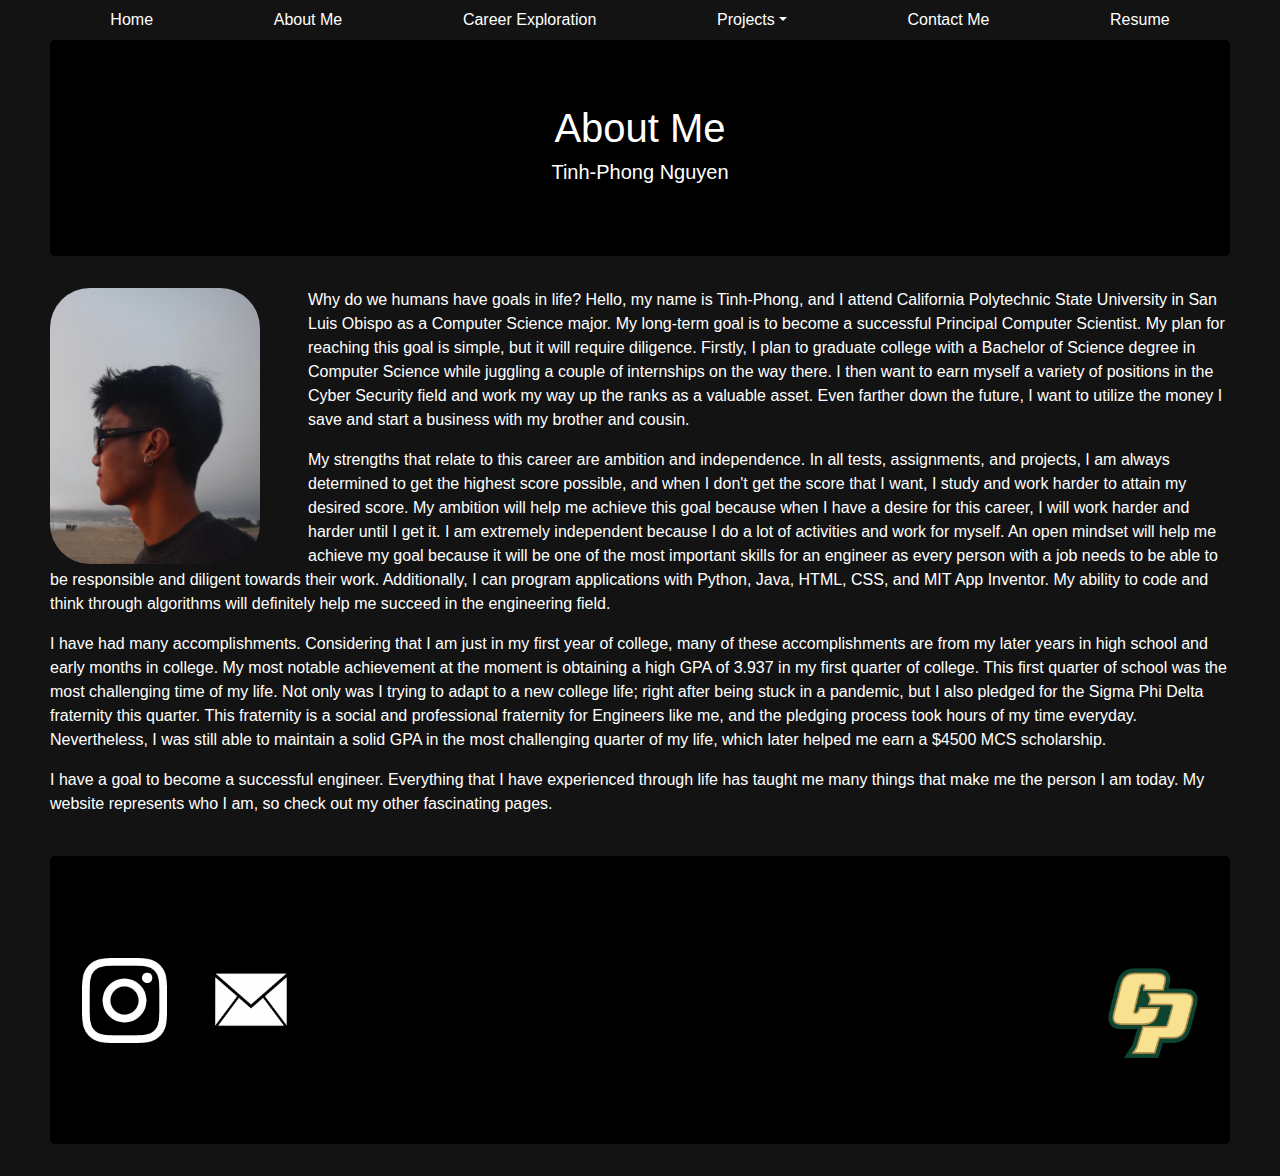
<file: Nguyen_AboutMe.html>
<!DOCTYPE html>
  <html>
    <head>
      <link rel="shortcut icon" type="image/png" href="Images/portalogo.png">
      <link rel="stylesheet" text="type/css" href="bootstrap-4.1.2-dist/css/bootstrap.css">
      <link rel="stylesheet" text="type/css" href="main.css">
      <link rel="stylesheet" text="type/css" href="style.css">
      <script src="https://code.jquery.com/jquery-3.3.1.slim.min.js" integrity="sha384-q8i/X+965DzO0rT7abK41JStQIAqVgRVzpbzo5smXKp4YfRvH+8abtTE1Pi6jizo" crossorigin="anonymous"></script>
      <script src="https://cdnjs.cloudflare.com/ajax/libs/popper.js/1.14.7/umd/popper.min.js" integrity="sha384-UO2eT0CpHqdSJQ6hJty5KVphtPhzWj9WO1clHTMGa3JDZwrnQq4sF86dIHNDz0W1" crossorigin="anonymous"></script>
      <script src="https://stackpath.bootstrapcdn.com/bootstrap/4.3.1/js/bootstrap.min.js" integrity="sha384-JjSmVgyd0p3pXB1rRibZUAYoIIy6OrQ6VrjIEaFf/nJGzIxFDsf4x0xIM+B07jRM" crossorigin="anonymous"></script>      
      <title>About Me</title>
    </head>

    <body>
      <header>
        
        <div class="container">
          <ul class="nav nav-pills nav-fill">
            <li class="nav-item">
              <a class="nav-link grow" href="index.html">Home</a>
            </li>
            <li class="nav-item">
              <a class="nav-link grow" href="Nguyen_AboutMe.html">About Me</a>
            </li>
            <li class="nav-item">
              <a class="nav-link grow" href="Nguyen_Resume.html">Career Exploration</a>
            </li>
            <li class="nav-item dropdown">
              <a class="nav-link dropdown-toggle" data-toggle="dropdown" href="#" role="button" aria-haspopup="true" aria-expanded="false">Projects</a>
              <div class="dropdown-menu">
                <a class="nav-link doc-link dropdown-item active text-center grow" style="background-color:#131313;" href="Nguyen_Projects.html">Image Manipulation</a>
                <a class="nav-link doc-link dropdown-item active text-center grow" style="background-color:#131313;" href="HANGMAN.html">Hangman Project</a>
                <a class="nav-link doc-link dropdown-item active text-center grow" style="background-color:#131313;" href="Nguyen_MechWinch.html">Mechanical Winch</a>
                <a class="nav-link doc-link dropdown-item active text-center grow" style="background-color:#131313;" href="rocket.html">Aerodynamic Design</a>
                <a class="nav-link doc-link dropdown-item active text-center grow" style="background-color:#131313;" href="APCSApro.html">Chemistry Super Mario</a>
                <a class="nav-link doc-link dropdown-item active text-center grow" style="background-color:#131313;" href="APCSApro1.html">Interactive Seating</a>
                <a class="nav-link doc-link dropdown-item active text-center grow" style="background-color:#131313;" href="APCSApro3.html">Entrepreneurship</a>
                <a class="nav-link doc-link dropdown-item active text-center grow" style="background-color:#131313;" href="cybersecurityPRO.html">Save The Day</a>
                <a class="nav-link doc-link dropdown-item active text-center grow" style="background-color:#131313;" href="cybersecurityPRO1.html">It's a Trap</a>
              </div>  
            </li>
            <li class="nav-item">
              <a class="nav-link grow" href="Nguyen_ContactMe.html">Contact Me</a>
            </li>
            <li class="nav-item">
              <a class="nav-link grow" href="other.html">Resume</a>
            </li>
          </ul>
            
          <div class="jumbotron">
            <div class="text-center">
              <h1 class="button animated bounceInLeft">About Me</h1>
              <h5 class="button animated bounceInLeft">Tinh-Phong Nguyen</h5>
            </div>
          </div>
        </div>
      </header>
        
      <div class="container">
        <div class="float-left">
          <div class="pr-5">
            <img class="notasround button animated" src="Images/newpictinh.jpg" alt="Picture of TINHPHONG" width="210px">
          </div>
        </div>
        <div class="text-left">
          <p>Why do we humans have goals in life? Hello, my name is Tinh-Phong, and I 
          attend California Polytechnic State University in San Luis Obispo as a Computer Science major. My long-term goal is to become a 
          successful Principal Computer Scientist. My plan 
          for reaching this goal is simple, but it will require diligence. Firstly, I plan to graduate college with a Bachelor of Science degree in Computer Science while juggling a couple of internships on the way there. I then want to earn myself a variety of positions in the Cyber Security field and work my way up the ranks as a valuable asset. Even farther down the future, I want to utilize the money I save and start a business with my brother and cousin. 
          </p>
      
          <p>My strengths that relate to this career are ambition and independence. 
          In all tests, assignments, and projects, I am always determined to get the 
          highest score possible, and when I don't get the score that I want, I study
          and work harder to attain my desired score. My ambition will help me achieve 
          this goal because when I have a desire for this career, I will work harder 
          and harder until I get it. I am extremely independent because I do a lot of 
          activities and work for myself. An open mindset will help me achieve my goal because it 
          will be one of the most important skills for an engineer as every 
          person with a job needs to be able to be responsible and diligent towards their work. 
          Additionally, I can program applications with Python, Java, HTML, CSS, and MIT 
          App Inventor. My ability to code and think through algorithms will definitely help me succeed in the engineering field.
          </p>
      
          <p>I have had many accomplishments. Considering that I am just in my first year of college, many of these accomplishments are from my later years in high school and early months in college. My most notable achievement at the moment is obtaining a high GPA of 3.937 in my first quarter of college. This first quarter of school was the most challenging time of my life. Not only was I trying to adapt to a new college life; right after being stuck in a pandemic, but I also pledged for the Sigma Phi Delta fraternity this quarter. This fraternity is a social and professional fraternity for Engineers like me, and the pledging process took hours of my time everyday. Nevertheless, I was still able to maintain a solid GPA in the most challenging quarter of my life, which later helped me earn a $4500 MCS scholarship.    
          </p>
            
          <p>I have a goal to become a successful engineer. Everything that I have experienced through life has
          taught me many things that make me the person I am today. My website 
          represents who I am, so check out my other fascinating pages.
          </p>  
        </div>  
      </div>
      
    </body>
    
    <footer>
      <div class="pt-4">
        <div class="container">
          <div class="jumbotron">
            <a href = "https://www.instagram.com/tinhph0ng/?hl=en" target="_blank"><img src="Images/instaori.png" class="smaller_2" width="85px" height="85px"></a>
            <a href = "mailto:tinhphong04@gmail.com" target="_blank"><img src="Images/maill.png" class="smaller_3" width="160px" height="160px"></a>
            <div class="float-right">
              <br><br>
              <a href="https://www.calpoly.edu/" target="_blank"><img src="Images/calpoly.png" class="smaller_2" width="90px" height="90px"></a>
            </div>
          </div>
        </div>
      </div>
    </footer>
  </html>
</file>
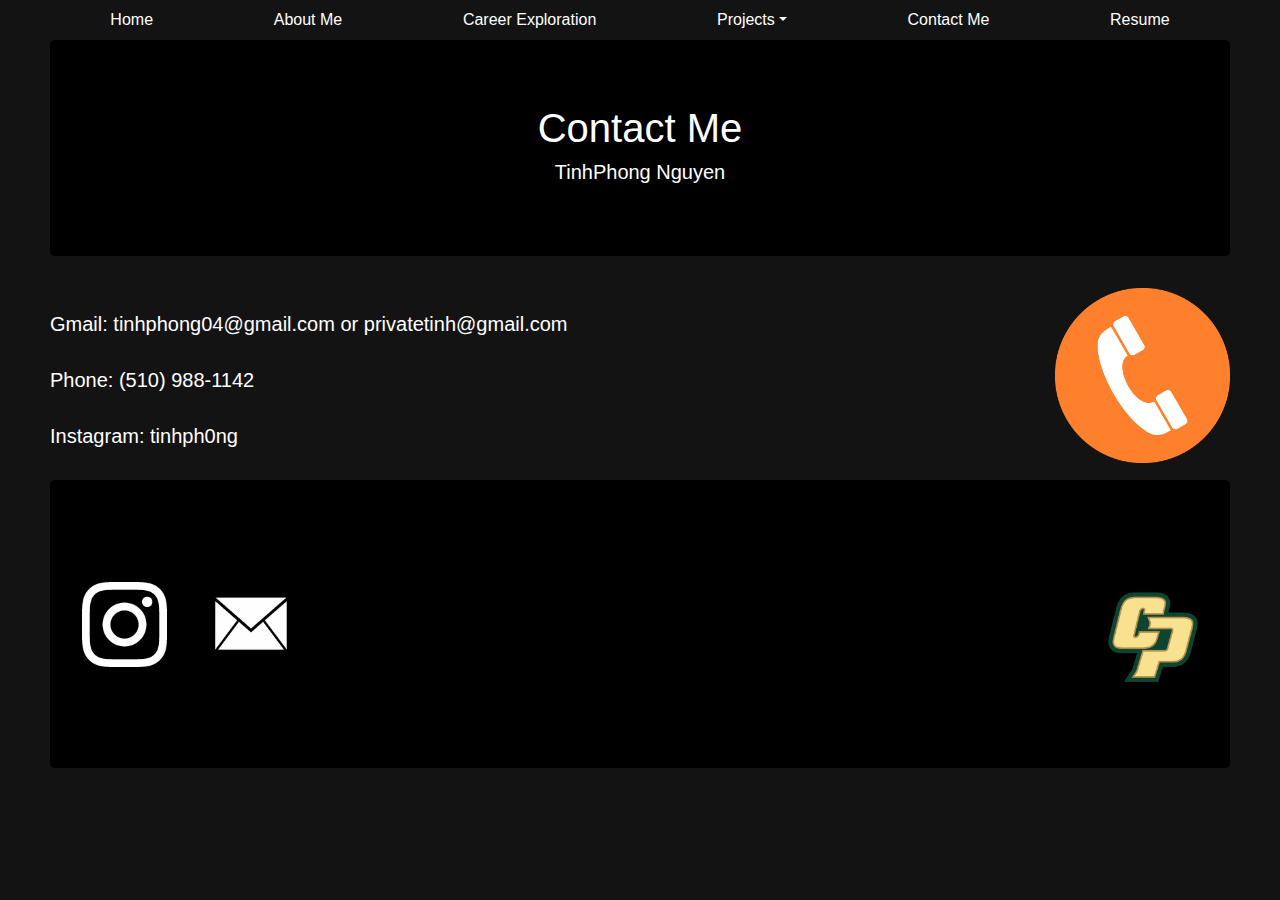
<file: Nguyen_ContactMe.html>
<!DOCTYPE html>
  <html>
    <head>
      <link rel="shortcut icon" type="image/png" href="Images/portalogo.png">
      <link rel="stylesheet" text="type/css" href="bootstrap-4.1.2-dist/css/bootstrap.css">
      <link rel="stylesheet" text="type/css" href="main.css">
      <link rel="stylesheet" text="type/css" href="style.css">
      <script src="https://code.jquery.com/jquery-3.3.1.slim.min.js" integrity="sha384-q8i/X+965DzO0rT7abK41JStQIAqVgRVzpbzo5smXKp4YfRvH+8abtTE1Pi6jizo" crossorigin="anonymous"></script>
      <script src="https://cdnjs.cloudflare.com/ajax/libs/popper.js/1.14.7/umd/popper.min.js" integrity="sha384-UO2eT0CpHqdSJQ6hJty5KVphtPhzWj9WO1clHTMGa3JDZwrnQq4sF86dIHNDz0W1" crossorigin="anonymous"></script>
      <script src="https://stackpath.bootstrapcdn.com/bootstrap/4.3.1/js/bootstrap.min.js" integrity="sha384-JjSmVgyd0p3pXB1rRibZUAYoIIy6OrQ6VrjIEaFf/nJGzIxFDsf4x0xIM+B07jRM" crossorigin="anonymous"></script>      
      <title>Contact Me</title>
    </head>

    <body>
      <header>
        
        <div class="container">
          <ul class="nav nav-pills nav-fill">
            <li class="nav-item">
              <a class="nav-link grow" href="index.html">Home</a>
            </li>
            <li class="nav-item">
              <a class="nav-link grow" href="Nguyen_AboutMe.html">About Me</a>
            </li>
            <li class="nav-item">
              <a class="nav-link grow" href="Nguyen_Resume.html">Career Exploration</a>
            </li>
            <li class="nav-item dropdown">
              <a class="nav-link dropdown-toggle" data-toggle="dropdown" href="#" role="button" aria-haspopup="true" aria-expanded="false">Projects</a>
              <div class="dropdown-menu">
                <a class="nav-link doc-link dropdown-item active text-center grow" style="background-color:#131313;" href="Nguyen_Projects.html">Image Manipulation</a>
                <a class="nav-link doc-link dropdown-item active text-center grow" style="background-color:#131313;" href="HANGMAN.html">Hangman Project</a>
                <a class="nav-link doc-link dropdown-item active text-center grow" style="background-color:#131313;" href="Nguyen_MechWinch.html">Mechanical Winch</a>
                <a class="nav-link doc-link dropdown-item active text-center grow" style="background-color:#131313;" href="rocket.html">Aerodynamic Design</a>
                <a class="nav-link doc-link dropdown-item active text-center grow" style="background-color:#131313;" href="APCSApro.html">Chemistry Super Mario</a>
                <a class="nav-link doc-link dropdown-item active text-center grow" style="background-color:#131313;" href="APCSApro1.html">Interactive Seating</a>
                <a class="nav-link doc-link dropdown-item active text-center grow" style="background-color:#131313;" href="APCSApro3.html">Entrepreneurship</a>
                <a class="nav-link doc-link dropdown-item active text-center grow" style="background-color:#131313;" href="cybersecurityPRO.html">Save The Day</a>
                <a class="nav-link doc-link dropdown-item active text-center grow" style="background-color:#131313;" href="cybersecurityPRO1.html">It's a Trap</a>
              </div>  
            </li>
            <li class="nav-item">
              <a class="nav-link grow" href="Nguyen_ContactMe.html">Contact Me</a>
            </li>
            <li class="nav-item">
              <a class="nav-link grow" href="other.html">Resume</a>
            </li>
          </ul>
          <div class="jumbotron">
            <div class="text-center">
              <h1 class="button ">
              Contact Me
              </h1>
              <h5 class="button animated bounceInLeft">TinhPhong Nguyen</h5>
            </div>
          </div>
        </div>
        
        <div class="container">
          <div class="float-right">
            <img src="Images/pon.png" width="175px" height="175px" class= "smaller_3" alt="phone logo">
          </div>
          <br>
          <h5 class="button">Gmail: tinhphong04@gmail.com or privatetinh@gmail.com</h5>
          <br>
          <h5 class="button">Phone: (510) 988-1142</h5>
          <br>
          <h5 class="button">Instagram: tinhph0ng</h5>
        
        </div>
      </header>  
    </body>
    
    <footer>
      <div class="pt-4">
        <div class="container">
          <div class="jumbotron">
            <a href = "https://www.instagram.com/tinhph0ng/?hl=en" target="_blank"><img src="Images/instaori.png" class="smaller_2" width="85px" height="85px"></a>
            <a href = "mailto:tinhphong04@gmail.com" target="_blank"><img src="Images/maill.png" class="smaller_3" width="160px" height="160px"></a>
            <div class="float-right">
              <br><br>
              <a href="https://www.calpoly.edu/" target="_blank"><img src="Images/calpoly.png" class="smaller_2" width="90px" height="90px"></a>
            </div>
          </div>
        </div>
      </div>
    </footer>

</html>
</file>
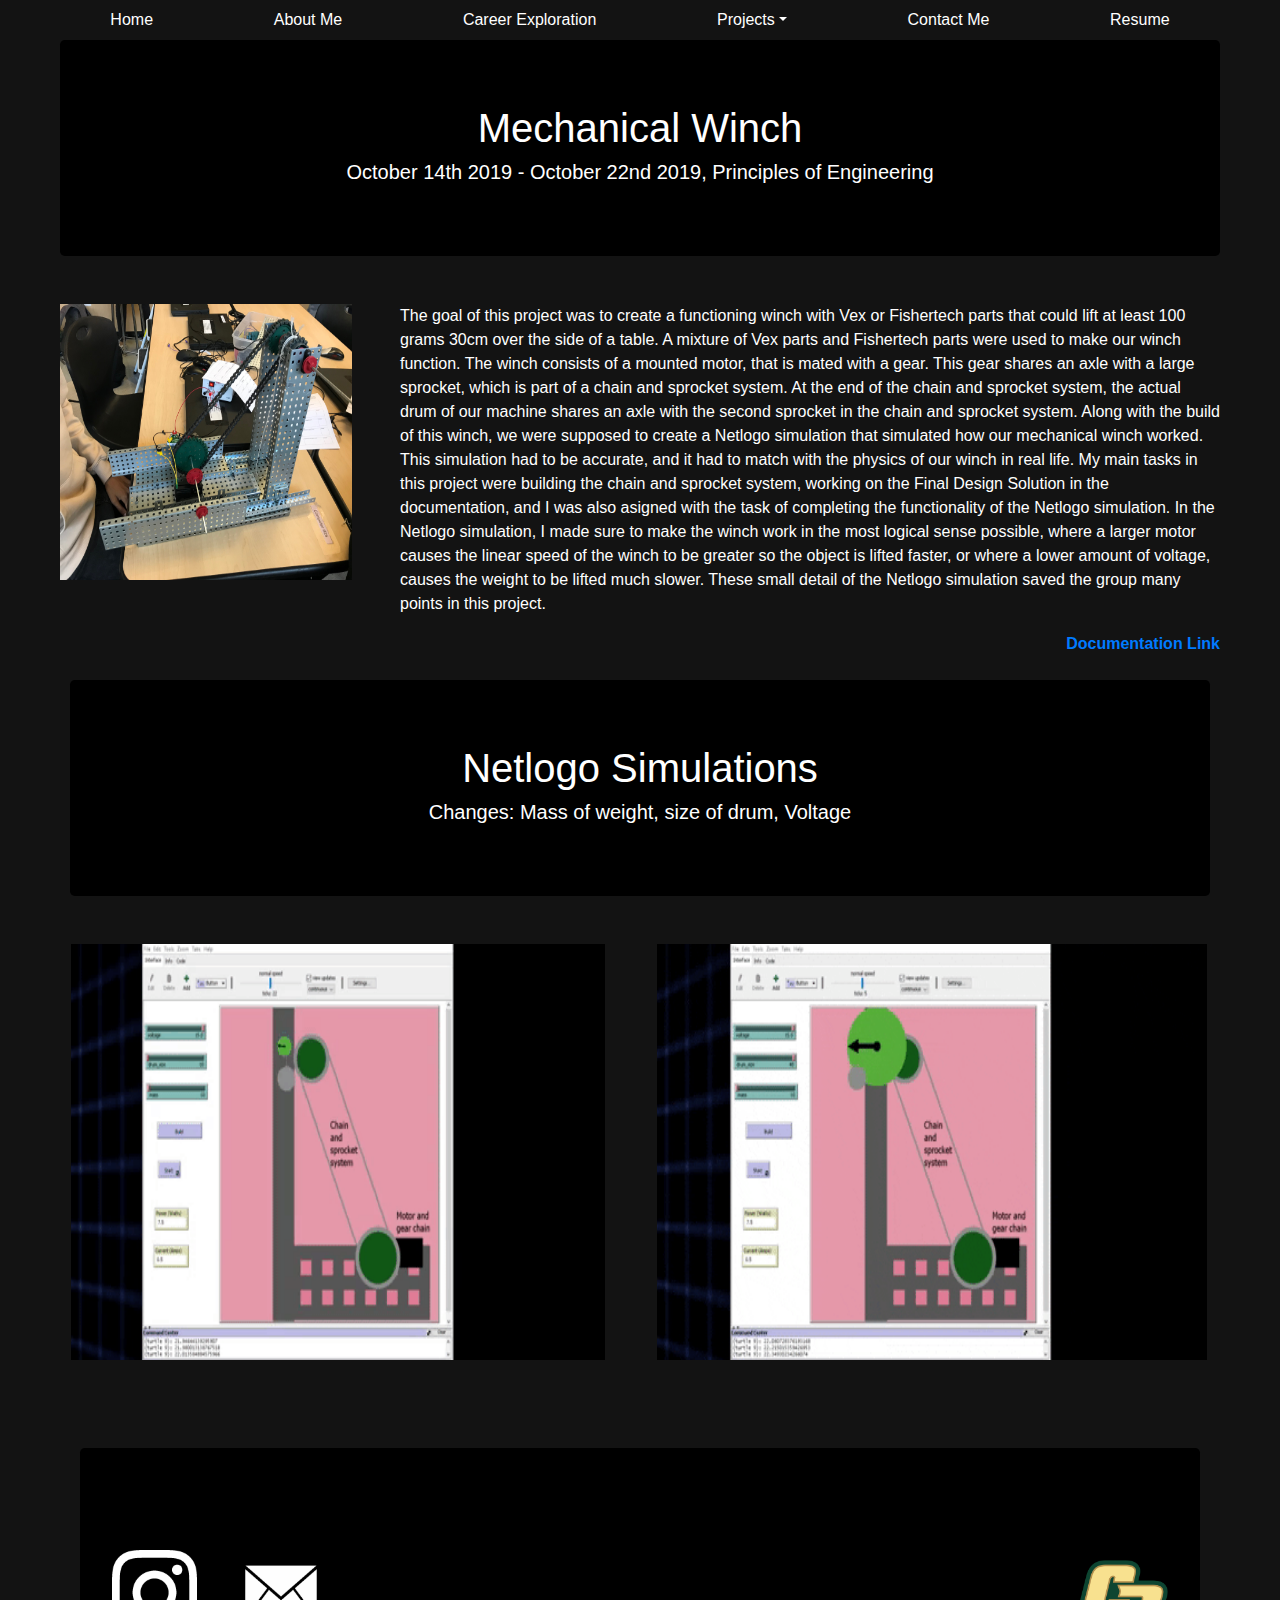
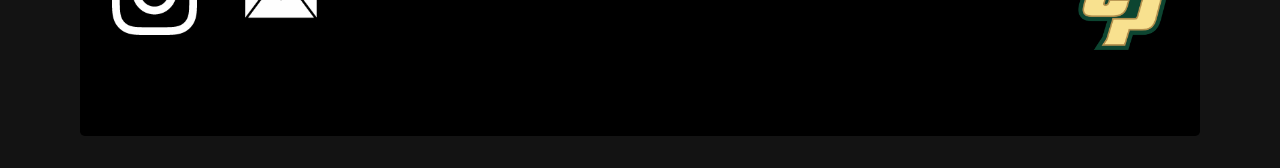
<file: Nguyen_MechWinch.html>
<!DOCTYPE html>
  <html>
    <head>
      <link rel="shortcut icon" type="image/png" href="Images/portalogo.png">
      <link rel="stylesheet" text="type/css" href="bootstrap-4.1.2-dist/css/bootstrap.css">
      <link rel="stylesheet" text="type/css" href="main.css">
      <link rel="stylesheet" text="type/css" href="style.css">
      <script src="https://code.jquery.com/jquery-3.3.1.slim.min.js" integrity="sha384-q8i/X+965DzO0rT7abK41JStQIAqVgRVzpbzo5smXKp4YfRvH+8abtTE1Pi6jizo" crossorigin="anonymous"></script>
      <script src="https://cdnjs.cloudflare.com/ajax/libs/popper.js/1.14.7/umd/popper.min.js" integrity="sha384-UO2eT0CpHqdSJQ6hJty5KVphtPhzWj9WO1clHTMGa3JDZwrnQq4sF86dIHNDz0W1" crossorigin="anonymous"></script>
      <script src="https://stackpath.bootstrapcdn.com/bootstrap/4.3.1/js/bootstrap.min.js" integrity="sha384-JjSmVgyd0p3pXB1rRibZUAYoIIy6OrQ6VrjIEaFf/nJGzIxFDsf4x0xIM+B07jRM" crossorigin="anonymous"></script>
      
      <title>Mechanical Winch</title>

    </head>

    <body>
      <header>
        
        <div class="container">
          <ul class="nav nav-pills nav-fill">
            <li class="nav-item">
              <a class="nav-link grow" href="index.html">Home</a>
            </li>
            <li class="nav-item">
              <a class="nav-link grow" href="Nguyen_AboutMe.html">About Me</a>
            </li>
            <li class="nav-item">
              <a class="nav-link grow" href="Nguyen_Resume.html">Career Exploration</a>
            </li>
            <li class="nav-item dropdown">
              <a class="nav-link dropdown-toggle" data-toggle="dropdown" href="#" role="button" aria-haspopup="true" aria-expanded="false">Projects</a>
              <div class="dropdown-menu">
                <a class="nav-link doc-link dropdown-item active text-center grow" style="background-color:#131313;" href="Nguyen_Projects.html">Image Manipulation</a>
                <a class="nav-link doc-link dropdown-item active text-center grow" style="background-color:#131313;" href="HANGMAN.html">Hangman Project</a>
                <a class="nav-link doc-link dropdown-item active text-center grow" style="background-color:#131313;" href="Nguyen_MechWinch.html">Mechanical Winch</a>
                <a class="nav-link doc-link dropdown-item active text-center grow" style="background-color:#131313;" href="rocket.html">Aerodynamic Design</a>
                <a class="nav-link doc-link dropdown-item active text-center grow" style="background-color:#131313;" href="APCSApro.html">Chemistry Super Mario</a>
                <a class="nav-link doc-link dropdown-item active text-center grow" style="background-color:#131313;" href="APCSApro1.html">Interactive Seating</a>
                <a class="nav-link doc-link dropdown-item active text-center grow" style="background-color:#131313;" href="APCSApro3.html">Entrepreneurship</a>
                <a class="nav-link doc-link dropdown-item active text-center grow" style="background-color:#131313;" href="cybersecurityPRO.html">Save The Day</a>
                <a class="nav-link doc-link dropdown-item active text-center grow" style="background-color:#131313;" href="cybersecurityPRO1.html">It's a Trap</a>
              </div>  
            </li>
            <li class="nav-item">
              <a class="nav-link grow" href="Nguyen_ContactMe.html">Contact Me</a>
            </li>
            <li class="nav-item">
              <a class="nav-link grow" href="other.html">Resume</a>
            </li>
          </ul>
          
      <div class="container">
        <div class="jumbotron">
            <div class="text-center">
              <h1 class="button animated bounceInLeft">
              Mechanical Winch
              </h1>
              <h5 class="button animated bounceInLeft">October 14th 2019 - October 22nd 2019, Principles of Engineering</h5>
            </div>
        </div>
        <div class="text-left pt-3">
          <img src="Images/IMG_1758.JPG" class=" pb-4 pr-5 float-left button animated fadeInDownBig" alt="Picture of WINCH PROJECT" width="340px" height="300px;">
          <p>
            The goal of this project was to create a functioning winch with Vex or Fishertech 
            parts that could lift at least 100 grams 30cm over the side of a table. 
            A mixture of Vex parts and Fishertech parts were used to make our winch function. 
            The winch consists of a mounted motor, that is mated with a gear. This gear shares an axle with a large sprocket, 
            which is part of a chain and sprocket system. At the end of the chain and 
            sprocket system, the actual drum of our machine shares an axle with the second 
            sprocket in the chain and sprocket system. Along with the build of this winch, 
            we were supposed to create a Netlogo simulation that simulated how our mechanical winch worked. 
            This simulation had to be accurate, and it had to match with the physics of our winch in real life. 
            My main tasks in this project were building the chain and sprocket system, working on the Final 
            Design Solution in the documentation, and I was also asigned with the task of completing the 
            functionality of the Netlogo simulation. In the Netlogo simulation, I made sure to make the winch 
            work in the most logical sense possible, where a larger motor causes the linear speed of the winch to be greater 
            so the object is lifted faster, or where a lower amount of voltage, causes the weight to be lifted much slower. 
            These small detail of the Netlogo simulation saved the group many points in this project.
          </p>
          <a href = "https://docs.google.com/document/d/1SoZGaW-wfH7k_mB16_A8o37Vfyrb7jOMd6kibUnddwU/edit?usp=sharing" target = " blank" class="doc-link grow float-right"><strong>Documentation Link</strong></a>
          <br>
          <br>
        </div> 
        <div class="container">
           <div class="jumbotron">
             <div class="text-center">
               <h1>
                 Netlogo Simulations
               </h1>
             <h5>Changes: Mass of weight, size of drum, Voltage</h5>
           </div>  
         </div>
         <div class="row">
           <div class="img-responsive">
             <img src="Images/Netlogo_125_4 (1).gif" width="550px" height="480px" class= "pl-3 pb-5 pt-3 button animated zoomInLeft">
             <img src="Images/Netlogo_125_2.gif" width="550px" height="480px" class= "pb-5 ml-5 pt-3 button animated zoomInRight"> 
           </div>
         </div> 
    </body>   
    <br>    
    <footer>
      <div class="pt-2">
        <div class="container pt-2">
          <div class="jumbotron">
            <a href = "https://www.instagram.com/tinhph0ng/?hl=en" target="_blank"><img src="Images/instaori.png" class="smaller_2" width="85px" height="85px"></a>
            <a href = "mailto:tinhphong04@gmail.com" target="_blank"><img src="Images/maill.png" class="smaller_3" width="160px" height="160px"></a>
            <div class="float-right">
              <br><br>
              <a href="https://www.calpoly.edu/" target="_blank"><img src="Images/calpoly.png" class="smaller_2" width="90px" height="90px"></a>
            </div>
          </div>
        </div>
      </div>
    </footer>
</file>
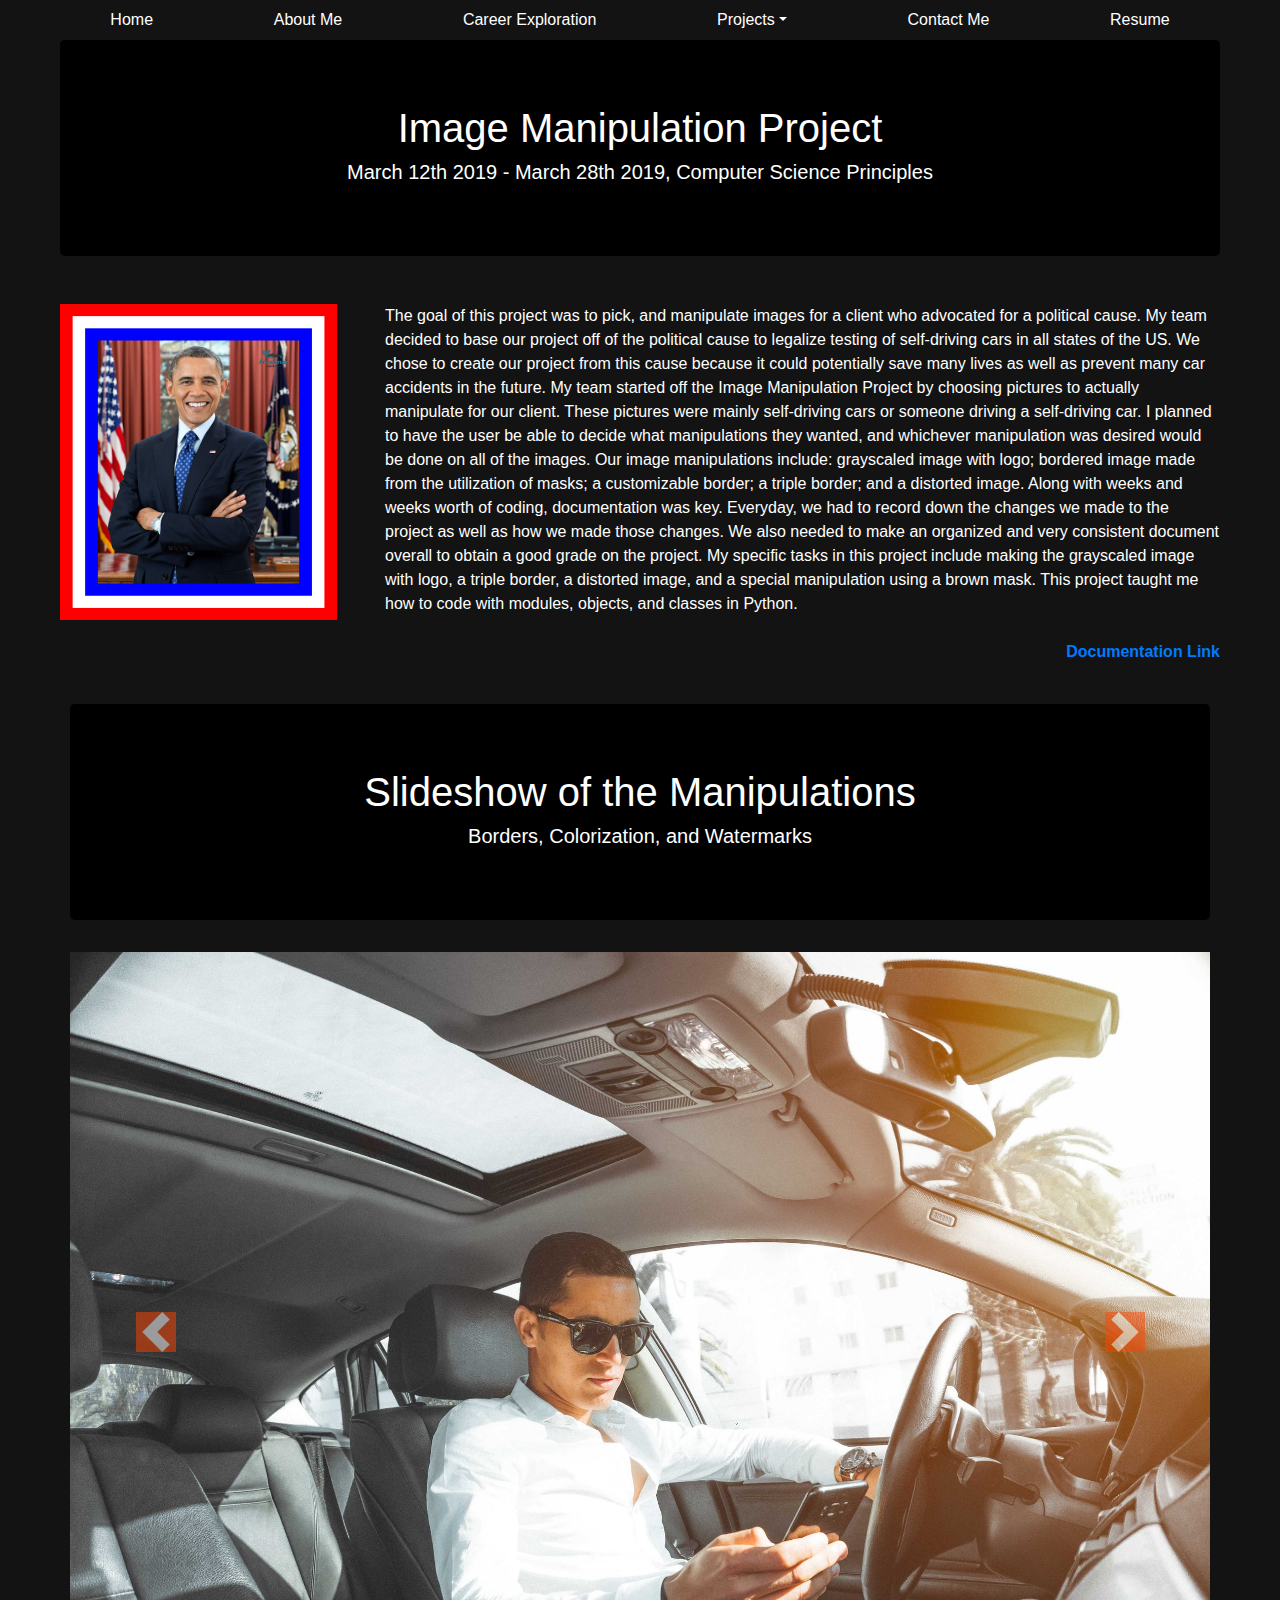
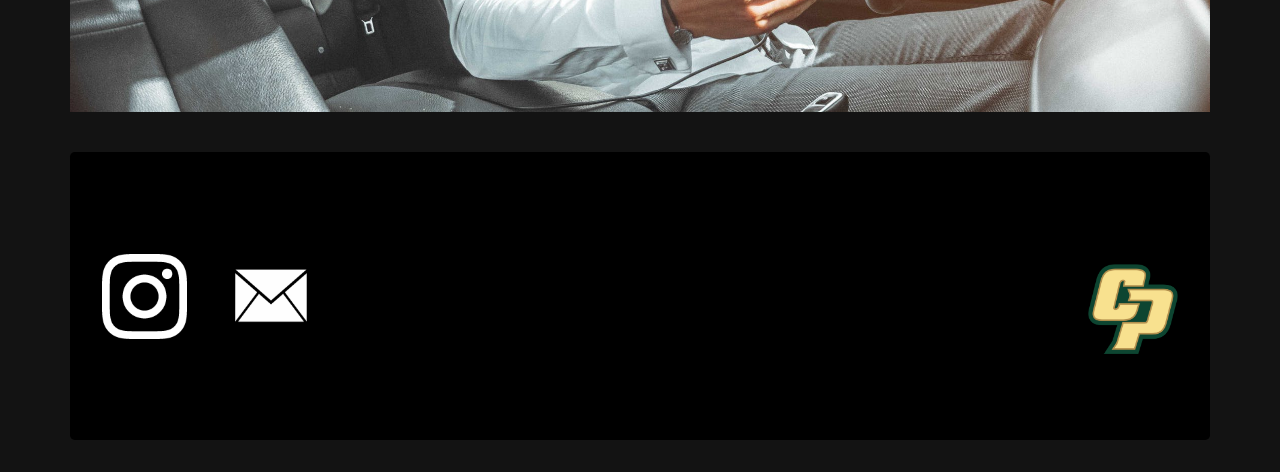
<file: Nguyen_Projects.html>
<!DOCTYPE html>
  <html>
    <head>
      <link rel="shortcut icon" type="image/png" href="Images/portalogo.png">
      <link rel="stylesheet" text="type/css" href="bootstrap-4.1.2-dist/css/bootstrap.css">
      <link rel="stylesheet" text="type/css" href="main.css">
      <link rel="stylesheet" text="type/css" href="style.css">
      <script src="https://code.jquery.com/jquery-3.3.1.slim.min.js" integrity="sha384-q8i/X+965DzO0rT7abK41JStQIAqVgRVzpbzo5smXKp4YfRvH+8abtTE1Pi6jizo" crossorigin="anonymous"></script>
      <script src="https://cdnjs.cloudflare.com/ajax/libs/popper.js/1.14.7/umd/popper.min.js" integrity="sha384-UO2eT0CpHqdSJQ6hJty5KVphtPhzWj9WO1clHTMGa3JDZwrnQq4sF86dIHNDz0W1" crossorigin="anonymous"></script>
      <script src="https://stackpath.bootstrapcdn.com/bootstrap/4.3.1/js/bootstrap.min.js" integrity="sha384-JjSmVgyd0p3pXB1rRibZUAYoIIy6OrQ6VrjIEaFf/nJGzIxFDsf4x0xIM+B07jRM" crossorigin="anonymous"></script>
      
      <title>Image Manipulation</title>

    </head>

    <body>
      <header>
       
        <div class="container">
          <ul class="nav nav-pills nav-fill">
            <li class="nav-item">
              <a class="nav-link grow" href="index.html">Home</a>
            </li>
            <li class="nav-item">
              <a class="nav-link grow" href="Nguyen_AboutMe.html">About Me</a>
            </li>
            <li class="nav-item">
              <a class="nav-link grow" href="Nguyen_Resume.html">Career Exploration</a>
            </li>
            <li class="nav-item dropdown" aria-labelledby="navbarDropdownMenuLink">
              <a class="nav-link dropdown-toggle" href="#" id="navbarDropdownMenuLink" data-toggle="dropdown" aria-haspopup="true" aria-expanded="false">Projects</a>
              <div class="dropdown-menu">
                <a class="nav-link doc-link dropdown-item active text-center grow" style="background-color:#131313;" href="Nguyen_Projects.html">Image Manipulation</a>
                <a class="nav-link doc-link dropdown-item active text-center grow" style="background-color:#131313;" href="HANGMAN.html">Hangman Project</a>
                <a class="nav-link doc-link dropdown-item active text-center grow" style="background-color:#131313;" href="Nguyen_MechWinch.html">Mechanical Winch</a>
                <a class="nav-link doc-link dropdown-item active text-center grow" style="background-color:#131313;" href="rocket.html">Aerodynamic Design</a>
                <a class="nav-link doc-link dropdown-item active text-center grow" style="background-color:#131313;" href="APCSApro.html">Chemistry Super Mario</a>
                <a class="nav-link doc-link dropdown-item active text-center grow" style="background-color:#131313;" href="APCSApro1.html">Interactive Seating</a>
                <a class="nav-link doc-link dropdown-item active text-center grow" style="background-color:#131313;" href="APCSApro3.html">Entrepreneurship</a>
                <a class="nav-link doc-link dropdown-item active text-center grow" style="background-color:#131313;" href="cybersecurityPRO.html">Save The Day</a>
                <a class="nav-link doc-link dropdown-item active text-center grow" style="background-color:#131313;" href="cybersecurityPRO1.html">It's a Trap</a>
              </div>  
            </li>
            <li class="nav-item">
              <a class="nav-link grow" href="Nguyen_ContactMe.html">Contact Me</a>
            </li>
            <li class="nav-item">
              <a class="nav-link grow" href="other.html">Resume</a>
            </li>
          </ul>
          
      <div class="container">
        <div class="jumbotron">
            <div class="text-center">
              <h1 class="button animated bounceInLeft">
              Image Manipulation Project
              </h1>
              <h5 class="button animated bounceInLeft">March 12th 2019 - March 28th 2019, Computer Science Principles</h5>
            </div>
          </div>
        <div class="text-left pt-3">
          <img src="Images/OBAMACAR.png" class=" pb-4 pr-5 float-left button animated fadeInDownBig" alt="Picture of App Inventor PROJECT" width="325px" height="340px;">
          <p>
            The goal of this project was to pick, and manipulate images for a 
            client who advocated for a political cause. My team 
            decided to base our project off of the political cause to legalize 
            testing of self-driving cars in all states of the US. We chose to 
            create our project from this cause because it could potentially save
            many lives as well as prevent many car accidents in the future. My 
            team started off the Image Manipulation Project by choosing pictures
            to actually manipulate for our client. These pictures were mainly 
            self-driving cars or someone driving a self-driving car. I planned to have the user be able to decide what manipulations
            they wanted, and whichever manipulation was desired would be done on 
            all of the images. Our image manipulations include: grayscaled image
            with logo; bordered image made from the utilization of masks; a 
            customizable border; a triple border; and a distorted image. Along 
            with weeks and weeks worth of coding, documentation was key. 
            Everyday, we had to record down the changes we made to the project 
            as well as how we made those changes. We also needed to make an 
            organized and very consistent document overall to obtain a good 
            grade on the project. My specific tasks in this project include 
            making the grayscaled image with logo, a triple border, a distorted 
            image, and a special manipulation using a brown mask. This project taught me how to code with 
            modules, objects, and classes in Python.  
            <br>
            <br> 
            <a href = "https://docs.google.com/document/d/1k-qXev12gzgqmLPh0vRyu4HuOo2IrxTTqh-0ocER8FA/edit?usp=sharing" target = " blank" class="doc-link grow float-right"><strong>Documentation Link</strong></a> 
          </p>
          <br>
          <br>
          <div class="container">
            <div class="jumbotron">
              <div class="text-center">
                <h1>
                  Slideshow of the Manipulations
                </h1>
              <h5>Borders, Colorization, and Watermarks</h5>
            </div>
          </div>
          <div id="carouselExampleControls" class="carousel slide" data-ride="carousel">
            <div class="carousel-inner">
              <div class="carousel-item active">
                <img class="d-block w-100" src="Images/selfdriver.jpeg" alt="Before">
              </div>
              <div class="carousel-item">
                <img class="d-block w-100" src="Images/selfdriver.png" alt="After">
              </div>
              <div class="carousel-item">
                <img class="d-block w-100" src="Images/hands-free_car.jpg" alt="Before">
              </div>
              <div class="carousel-item">
                <img class="d-block w-100" src="Images/hands-free_car.png" alt="After">
              </div>
              <div class="carousel-item">
                <img class="d-block w-100" src="Images/selfdriver (1).jpeg" alt="Before">
              </div>
              <div class="carousel-item">
                <img class="d-block w-100" src="Images/selfdriver (1).png" alt="After">
              </div>
              <div class="carousel-item">
                <img class="d-block w-100" src="Images/hands-free_car (1).jpg" alt="Before">
              </div>
              <div class="carousel-item">
                <img class="d-block w-100" src="Images/hands-free_car (1).png" alt="After">
              </div>
            </div>
            <a class="carousel-control-prev" href="#carouselExampleControls" role="button" data-slide="prev">
              <span class="carousel-control-prev-icon" aria-hidden="true"></span>
              <span class="sr-only">Previous</span>
            </a>
            <a class="carousel-control-next" href="#carouselExampleControls" role="button" data-slide="next">
              <span class="carousel-control-next-icon" aria-hidden="true"></span>
              <span class="sr-only">Next</span>
            </a>
          </div>
          
        </div>
          <br>

      </div>
        
    </body>
    
    <footer>
      <div class="pt-2">
        <div class="container pt-2">
          <div class="jumbotron">
            <a href = "https://www.instagram.com/tinhph0ng/?hl=en" target="_blank"><img src="Images/instaori.png" class="smaller_2" width="85px" height="85px"></a>
            <a href = "mailto:tinhphong04@gmail.com" target="_blank"><img src="Images/maill.png" class="smaller_3" width="160px" height="160px"></a>
            <div class="float-right">
              <br><br>
              <a href="https://www.calpoly.edu/" target="_blank"><img src="Images/calpoly.png" class="smaller_2" width="90px" height="90px"></a>
            </div>
          </div>
        </div>
      </div>
    </footer>

  </html>
</file>
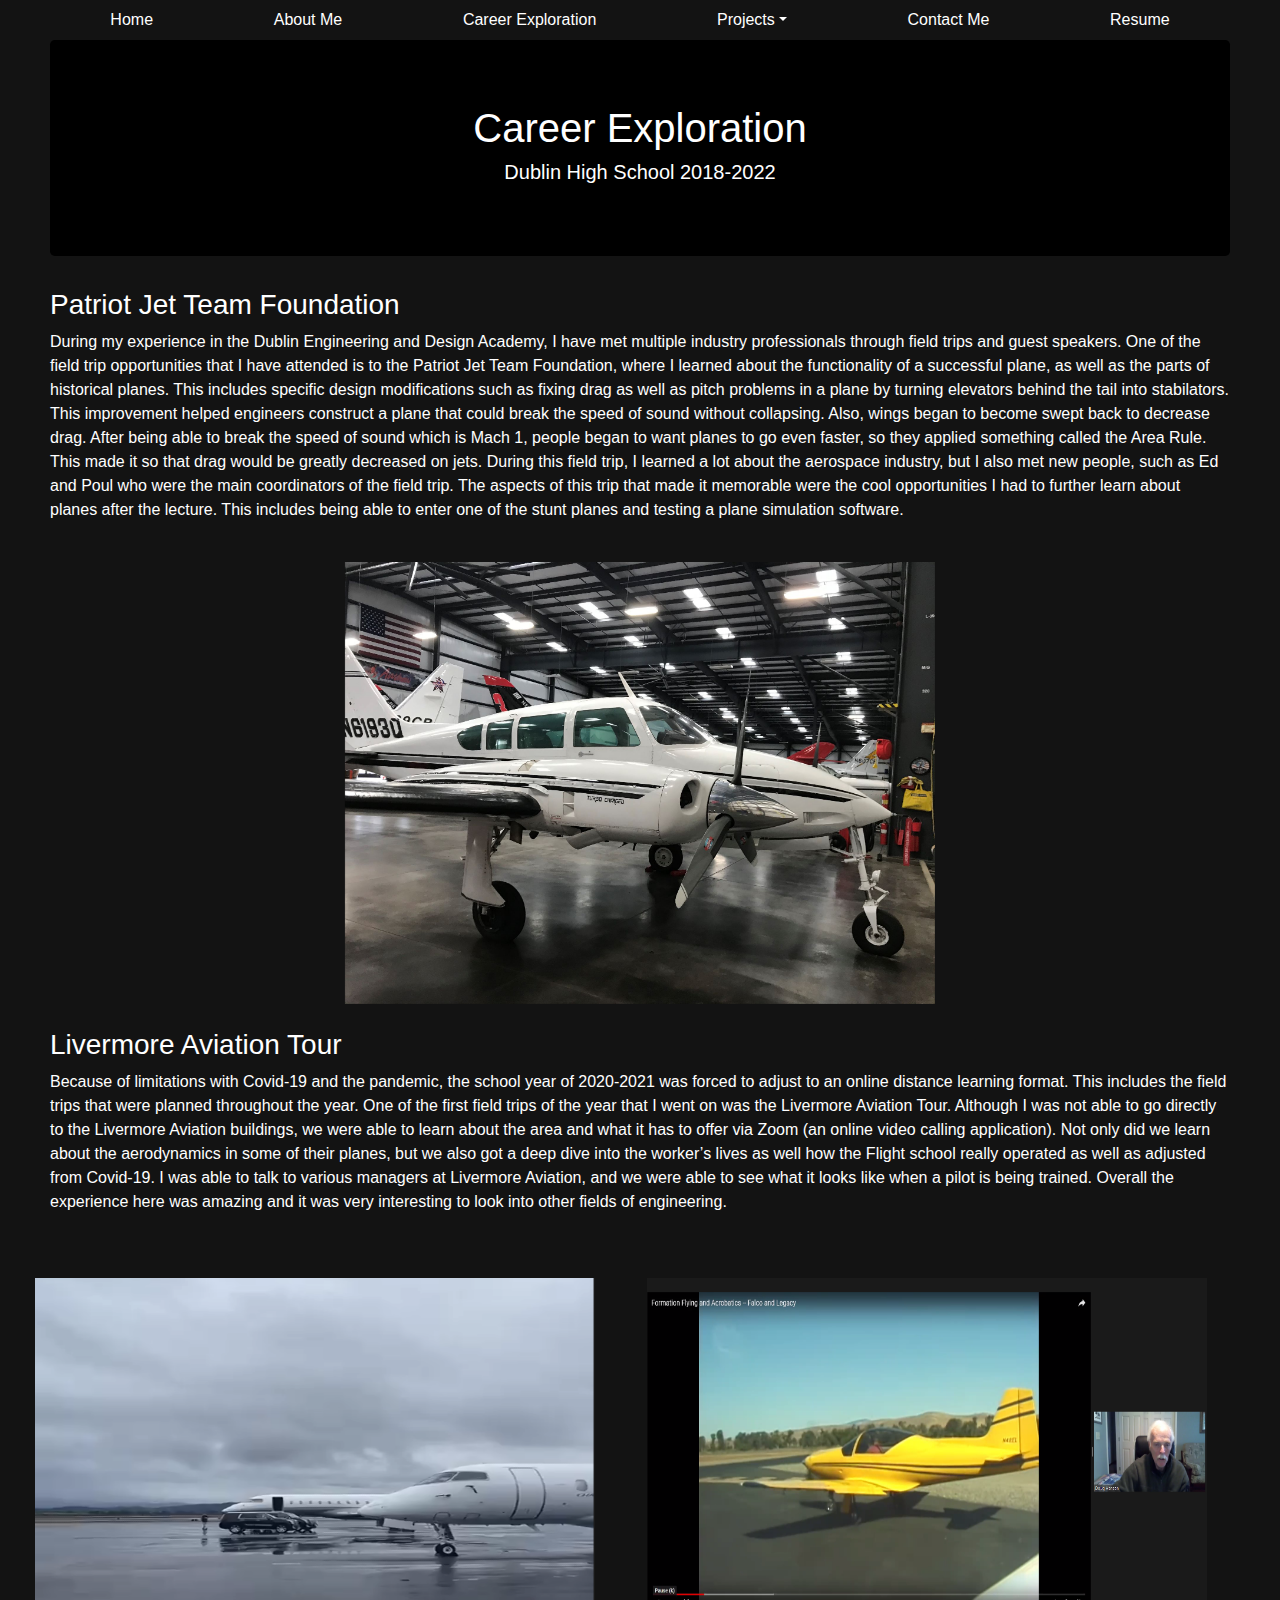
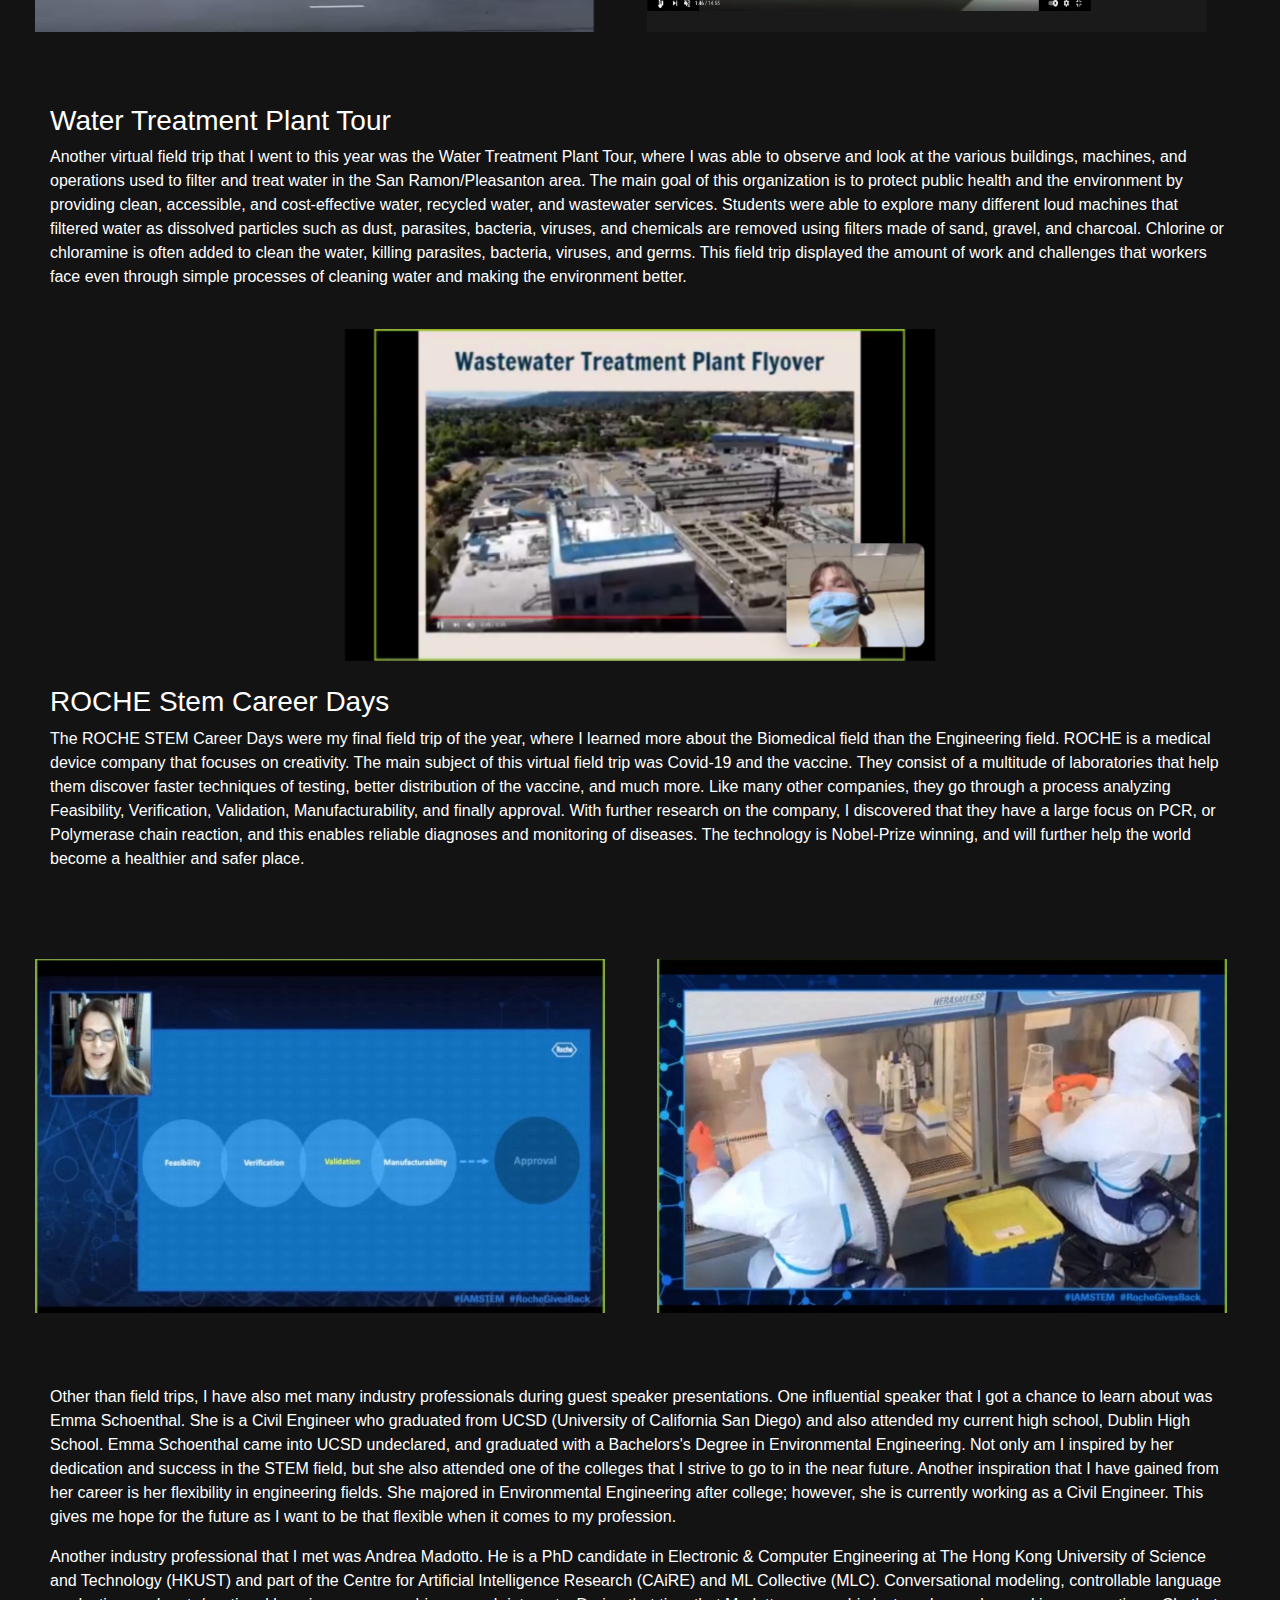
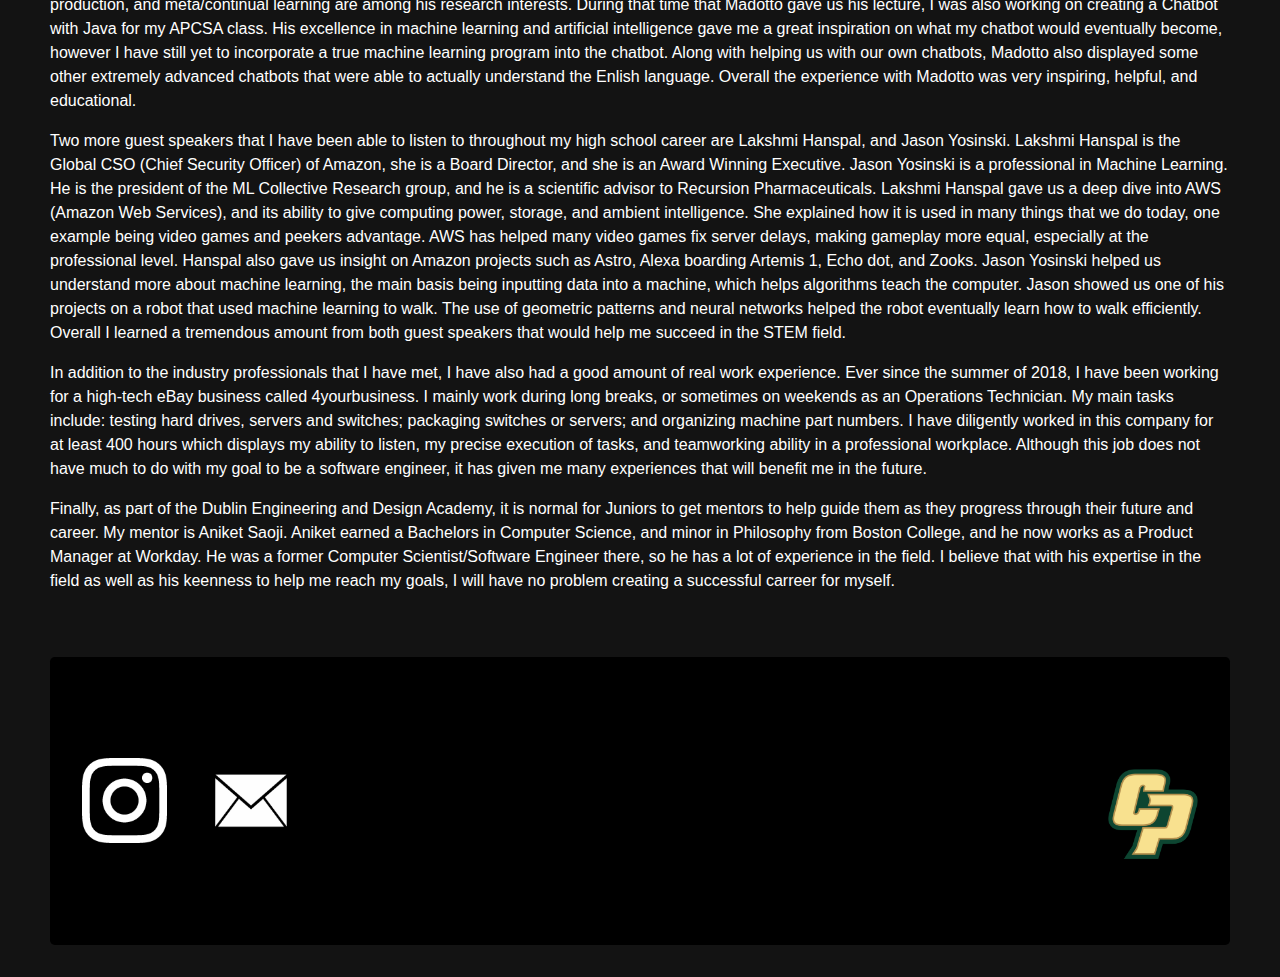
<file: Nguyen_Resume.html>
<!DOCTYPE html>
  <html>
    <head>
      <link rel="shortcut icon" type="image/png" href="Images/portalogo.png">
      <link rel="stylesheet" text="type/css" href="bootstrap-4.1.2-dist/css/bootstrap.css">
      <link rel="stylesheet" text="type/css" href="main.css">
      <link rel="stylesheet" text="type/css" href="style.css">
      <script src="https://code.jquery.com/jquery-3.3.1.slim.min.js" integrity="sha384-q8i/X+965DzO0rT7abK41JStQIAqVgRVzpbzo5smXKp4YfRvH+8abtTE1Pi6jizo" crossorigin="anonymous"></script>
      <script src="https://cdnjs.cloudflare.com/ajax/libs/popper.js/1.14.7/umd/popper.min.js" integrity="sha384-UO2eT0CpHqdSJQ6hJty5KVphtPhzWj9WO1clHTMGa3JDZwrnQq4sF86dIHNDz0W1" crossorigin="anonymous"></script>
      <script src="https://stackpath.bootstrapcdn.com/bootstrap/4.3.1/js/bootstrap.min.js" integrity="sha384-JjSmVgyd0p3pXB1rRibZUAYoIIy6OrQ6VrjIEaFf/nJGzIxFDsf4x0xIM+B07jRM" crossorigin="anonymous"></script>      
      <title>Career Exploration</title>
     
    </head>

    <body>
      <header>
        
        <div class="container">
          <ul class="nav nav-pills nav-fill">
            <li class="nav-item">
              <a class="nav-link grow" href="index.html">Home</a>
            </li>
            <li class="nav-item">
              <a class="nav-link grow" href="Nguyen_AboutMe.html">About Me</a>
            </li>
            <li class="nav-item">
              <a class="nav-link grow" href="Nguyen_Resume.html">Career Exploration</a>
            </li>
            <li class="nav-item dropdown">
              <a class="nav-link dropdown-toggle" data-toggle="dropdown" href="#" role="button" aria-haspopup="true" aria-expanded="false">Projects</a>
              <div class="dropdown-menu">
                <a class="nav-link doc-link dropdown-item active text-center grow" style="background-color:#131313;" href="Nguyen_Projects.html">Image Manipulation</a>
                <a class="nav-link doc-link dropdown-item active text-center grow" style="background-color:#131313;" href="HANGMAN.html">Hangman Project</a>
                <a class="nav-link doc-link dropdown-item active text-center grow" style="background-color:#131313;" href="Nguyen_MechWinch.html">Mechanical Winch</a>
                <a class="nav-link doc-link dropdown-item active text-center grow" style="background-color:#131313;" href="rocket.html">Aerodynamic Design</a>
                <a class="nav-link doc-link dropdown-item active text-center grow" style="background-color:#131313;" href="APCSApro.html">Chemistry Super Mario</a>
                <a class="nav-link doc-link dropdown-item active text-center grow" style="background-color:#131313;" href="APCSApro1.html">Interactive Seating</a>
                <a class="nav-link doc-link dropdown-item active text-center grow" style="background-color:#131313;" href="APCSApro3.html">Entrepreneurship</a>
                <a class="nav-link doc-link dropdown-item active text-center grow" style="background-color:#131313;" href="cybersecurityPRO.html">Save The Day</a>
                <a class="nav-link doc-link dropdown-item active text-center grow" style="background-color:#131313;" href="cybersecurityPRO1.html">It's a Trap</a>
              </div>  
            </li>
            <li class="nav-item">
              <a class="nav-link grow" href="Nguyen_ContactMe.html">Contact Me</a>
            </li>
            <li class="nav-item">
              <a class="nav-link grow" href="other.html">Resume</a>
            </li>
          </ul>
          <div class="jumbotron">
            <div class="text-center">
              <h1 class="button animated bounceInLeft">
              Career Exploration
              </h1>
              <h5 class="button animated bounceInLeft">Dublin High School 2018-2022</h5>
            </div>
          </div>
        </div>
      </header>
      <div class="container">
        <h3>Patriot Jet Team Foundation</h3>
        <p>    During my experience in the Dublin Engineering and Design Academy, I have met multiple industry professionals through field trips and guest speakers. One of the field trip opportunities that I have attended is to the Patriot Jet Team Foundation, where I learned about the functionality of a successful plane, as well as the parts of historical planes. This includes specific design modifications such as fixing drag as well as pitch problems in a plane by turning elevators behind the tail into stabilators. This improvement helped engineers construct a plane that could break the speed of sound without collapsing. Also, wings began to become swept back to decrease drag. After being able to break the speed of sound which is Mach 1, people began to want planes to go even faster, so they applied something called the Area Rule. This made it so that drag would be greatly decreased on jets. During this field trip, I learned a lot about the aerospace industry, but I also met new people, such as Ed and Poul who were the main coordinators of the field trip. The aspects of this trip that made it memorable were the cool opportunities I had to further learn about planes after the lecture. This includes being able to enter one of the stunt planes and testing a plane simulation software. </p>
        <br>
        <div id="carouselExampleControls" class="carousel slide" data-ride="carousel">
            <div class="carousel-inner">
              <div class="carousel-item active">
                <img class="d-block w-85 center" src="Images/File_001.jpeg" alt="Plane 1">
              </div>
              <div class="carousel-item">
                <img class="d-block w-85 center" src="Images/File_002.jpeg" alt="Plane 2">
              </div>
              <div class="carousel-item">
                <img class="d-block w-85 center" src="Images/File_000.jpeg" alt="Plane 3">
              </div>
            </div>
        </div>
        <br>
        <h3>Livermore Aviation Tour</h3>
        <p>Because of limitations with Covid-19 and the pandemic, the school year of 2020-2021 was forced to adjust to an online distance learning format. This includes the field trips that were planned throughout the year. One of the first field trips of the year that I went on was the Livermore Aviation Tour. Although I was not able to go directly to the Livermore Aviation buildings, we were able to learn about the area and what it has to offer via Zoom (an online video calling application). Not only did we learn about the aerodynamics in some of their planes, but we also got a deep dive into the worker’s lives as well how the Flight school really operated as well as adjusted from Covid-19. I was able to talk to various managers at Livermore Aviation, and we were able to see what it looks like when a pilot is being trained. Overall the experience here was amazing and it was very interesting to look into other fields of engineering. </p>
        <div class="row">
          <div>
            <img src="Images/Air1.PNG" width="560px" height="450px" class= "pb-5 notnotasround pt-5 button" alt="Picture 1">
            <img src="Images/Air2.PNG" width="560px" height="450px" class= "pb-5 ml-5 notasround pt-5 button" alt="Picture 2"> 
          </div>
        </div>
        <br>
        <h3>Water Treatment Plant Tour</h3>
        <p>Another virtual field trip that I went to this year was the Water Treatment Plant Tour, where I was able to observe and look at the various buildings, machines, and operations used to filter and treat water in the San Ramon/Pleasanton area. The main goal of this organization is to protect public health and the environment by providing clean, accessible, and cost-effective water, recycled water, and wastewater services. Students were able to explore many different loud machines that filtered water as dissolved particles such as dust, parasites, bacteria, viruses, and chemicals are removed using filters made of sand, gravel, and charcoal. Chlorine or chloramine is often added to clean the water, killing parasites, bacteria, viruses, and germs. This field trip displayed the amount of work and challenges that workers face even through simple processes of cleaning water and making the environment better.</p>
        <br>
        <div id="carouselExampleControls" class="carousel slide" data-ride="carousel">
            <div class="carousel-inner">
              <div class="carousel-item active">
                <img class="d-block w-95 center" src="Images/water3.PNG" alt="Water Treatment 1">
              </div>
              <div class="carousel-item">
                <img class="d-block w-95 center" src="Images/water2.PNG" alt="Water Treatment 2">
              </div>
              <div class="carousel-item">
                <img class="d-block w-95 center" src="Images/water1.PNG" alt="Water Treatment 3">
              </div>
            </div>
        </div>
        <br>
        <h3>ROCHE Stem Career Days</h3>
        <p>The ROCHE STEM Career Days were my final field trip of the year, where I learned more about the Biomedical field than the Engineering field. ROCHE is a medical device company that focuses on creativity. The main subject of this virtual field trip was Covid-19 and the vaccine. They consist of a multitude of laboratories that help them discover faster techniques of testing, better distribution of the vaccine, and much more. Like many other companies, they go through a process analyzing Feasibility, Verification, Validation, Manufacturability, and finally approval. With further research on the company, I discovered that they have a large focus on PCR, or Polymerase chain reaction, and this enables reliable diagnoses and monitoring of diseases. The technology is Nobel-Prize winning, and will further help the world become a healthier and safer place. </p>
        <br>
        <div class="row">
          <div>
            <img src="Images/roche1.jpg" width="570px" height="450px" class= "pb-5 notnotasround pt-5 button" alt="Picture 1">
            <img src="Images/roche2.jpg" width="570px" height="450px" class= "pb-5 ml-5 notasround pt-5 button" alt="Picture 2"> 
          </div>
        </div>
        <br>
        <p>    Other than field trips, I have also met many industry professionals during guest speaker presentations. One influential speaker that I got a chance to learn about was Emma Schoenthal. She is a Civil Engineer who graduated from UCSD (University of California San Diego) and also attended my current high school, Dublin High School. Emma Schoenthal came into UCSD undeclared, and graduated with a Bachelors's Degree in Environmental Engineering. Not only am I inspired by her dedication and success in the STEM field, but she also attended one of the colleges that I strive to go to in the near future. Another inspiration that I have gained from her career is her flexibility in engineering fields. She majored in Environmental Engineering after college; however, she is currently working as a Civil Engineer. This gives me hope for the future as I want to be that flexible when it comes to my profession.</p>
        <p>    Another industry professional that I met was Andrea Madotto. He is a PhD candidate in Electronic & Computer Engineering at The Hong Kong University of Science and Technology (HKUST) and part of the Centre for Artificial Intelligence Research (CAiRE) and ML Collective (MLC). Conversational modeling, controllable language production, and meta/continual learning are among his research interests. During that time that Madotto gave us his lecture, I was also working on creating a Chatbot with Java for my APCSA class. His excellence in machine learning and artificial intelligence gave me a great inspiration on what my chatbot would eventually become, however I have still yet to incorporate a true machine learning program into the chatbot. Along with helping us with our own chatbots, Madotto also displayed some other extremely advanced chatbots that were able to actually understand the Enlish language. Overall the experience with Madotto was very inspiring, helpful, and educational.</p>
        <p>    Two more guest speakers that I have been able to listen to throughout my high school career are Lakshmi Hanspal, and Jason Yosinski. Lakshmi Hanspal is the Global CSO (Chief Security Officer) of Amazon, she is a Board Director, and she is an Award Winning Executive. Jason Yosinski is a professional in Machine Learning. He is the president of the ML Collective Research group, and he is a scientific advisor to Recursion Pharmaceuticals. Lakshmi Hanspal gave us a deep dive into AWS (Amazon Web Services), and its ability to give computing power, storage, and ambient intelligence. She explained how it is used in many things that we do today, one example being video games and peekers advantage. AWS has helped many video games fix server delays, making gameplay more equal, especially at the professional level. Hanspal also gave us insight on Amazon projects such as Astro, Alexa boarding Artemis 1, Echo dot, and Zooks. Jason Yosinski helped us understand more about machine learning, the main basis being inputting data into a machine, which helps algorithms teach the computer. Jason showed us one of his projects on a robot that used machine learning to walk. The use of geometric patterns and neural networks helped the robot eventually learn how to walk efficiently. Overall I learned a tremendous amount from both guest speakers that would help me succeed in the STEM field.</p>
        <p>    In addition to the industry professionals that I have met, I have also had a good amount of real work experience. Ever since the summer of 2018, I have been working for a high-tech eBay business called 4yourbusiness. I mainly work during long breaks, or sometimes on weekends as an Operations Technician. My main tasks include: testing hard drives, servers and switches; packaging switches or servers; and organizing machine part numbers. I have diligently worked in this company for at least 400 hours which displays my ability to listen, my precise execution of tasks, and teamworking ability in a professional workplace. Although this job does not have much to do with my goal to be a software engineer, it has given me many experiences that will benefit me in the future.</p>
        <p>    Finally, as part of the Dublin Engineering and Design Academy, it is normal for Juniors to get mentors to help guide them as they progress through their future and career. My mentor is Aniket Saoji. Aniket earned a Bachelors in Computer Science, and minor in Philosophy from Boston College, and he now works as a Product Manager at Workday. He was a former Computer Scientist/Software Engineer there, so he has a lot of experience in the field. I believe that with his expertise in the field as well as his keenness to help me reach my goals, I will have no problem creating a successful carreer for myself.</p>
        <br>
      </div>    
    </body>
    
    <footer>
      <div class="pt-4">
        <div class="container">
          <div class="jumbotron">
            <a href = "https://www.instagram.com/tinhph0ng/?hl=en" target="_blank"><img src="Images/instaori.png" class="smaller_2" width="85px" height="85px"></a>
            <a href = "mailto:tinhphong04@gmail.com" target="_blank"><img src="Images/maill.png" class="smaller_3" width="160px" height="160px"></a>
            <div class="float-right">
              <br><br>
              <a href="https://www.calpoly.edu/" target="_blank"><img src="Images/calpoly.png" class="smaller_2" width="90px" height="90px"></a>
            </div>
          </div>
        </div>
      </div>
    </footer>

  </html>
</file>
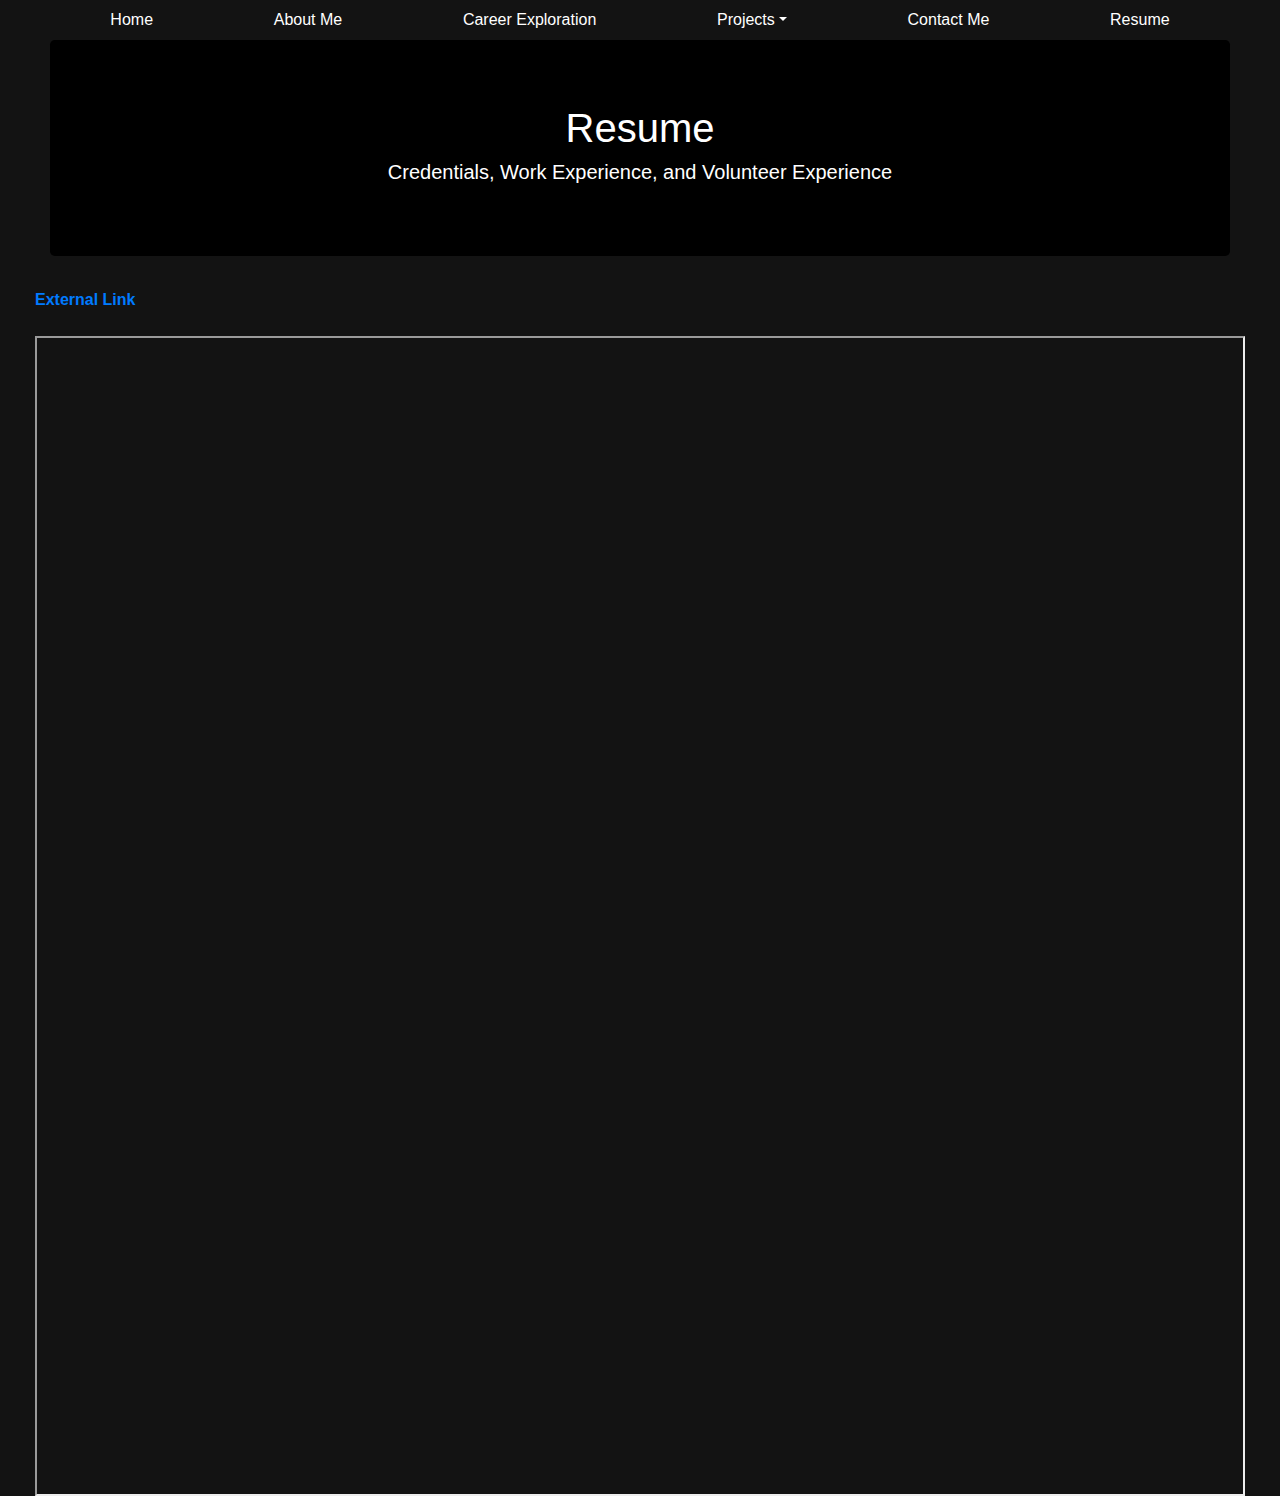
<file: other.html>
<!DOCTYPE html>
  <html>
    <head>
      <link rel="shortcut icon" type="image/png" href="Images/portalogo.png">
      <link rel="stylesheet" text="type/css" href="bootstrap-4.1.2-dist/css/bootstrap.css">
      <link rel="stylesheet" text="type/css" href="main.css">
      <link rel="stylesheet" text="type/css" href="style.css">
      <link href="https://unpkg.com/aos@2.3.1/dist/aos.css" rel="stylesheet">
      <script src="https://unpkg.com/aos@2.3.1/dist/aos.js"></script>
      <script src="https://code.jquery.com/jquery-3.3.1.slim.min.js" integrity="sha384-q8i/X+965DzO0rT7abK41JStQIAqVgRVzpbzo5smXKp4YfRvH+8abtTE1Pi6jizo" crossorigin="anonymous"></script>
      <script src="https://cdnjs.cloudflare.com/ajax/libs/popper.js/1.14.7/umd/popper.min.js" integrity="sha384-UO2eT0CpHqdSJQ6hJty5KVphtPhzWj9WO1clHTMGa3JDZwrnQq4sF86dIHNDz0W1" crossorigin="anonymous"></script>
      <script src="https://stackpath.bootstrapcdn.com/bootstrap/4.3.1/js/bootstrap.min.js" integrity="sha384-JjSmVgyd0p3pXB1rRibZUAYoIIy6OrQ6VrjIEaFf/nJGzIxFDsf4x0xIM+B07jRM" crossorigin="anonymous"></script>      
      <title>Resume</title>

    </head>

    <body>
      <header>
        
        <div class="container">
          <ul class="nav nav-pills nav-fill">
            <li class="nav-item">
              <a class="nav-link grow" href="index.html">Home</a>
            </li>
            <li class="nav-item">
              <a class="nav-link grow" href="Nguyen_AboutMe.html">About Me</a>
            </li>
            <li class="nav-item">
              <a class="nav-link grow" href="Nguyen_Resume.html">Career Exploration</a>
            </li>
            <li class="nav-item dropdown">
              <a class="nav-link dropdown-toggle" data-toggle="dropdown" href="#" role="button" aria-haspopup="true" aria-expanded="false">Projects</a>
              <div class="dropdown-menu">
                <a class="nav-link doc-link dropdown-item active text-center grow" style="background-color:#131313;" href="Nguyen_Projects.html">Image Manipulation</a>
                <a class="nav-link doc-link dropdown-item active text-center grow" style="background-color:#131313;" href="HANGMAN.html">Hangman Project</a>
                <a class="nav-link doc-link dropdown-item active text-center grow" style="background-color:#131313;" href="Nguyen_MechWinch.html">Mechanical Winch</a>
                <a class="nav-link doc-link dropdown-item active text-center grow" style="background-color:#131313;" href="rocket.html">Aerodynamic Design</a>
                <a class="nav-link doc-link dropdown-item active text-center grow" style="background-color:#131313;" href="APCSApro.html">Chemistry Super Mario</a>
                <a class="nav-link doc-link dropdown-item active text-center grow" style="background-color:#131313;" href="APCSApro1.html">Interactive Seating</a>
                <a class="nav-link doc-link dropdown-item active text-center grow" style="background-color:#131313;" href="APCSApro3.html">Entrepreneurship</a>
                <a class="nav-link doc-link dropdown-item active text-center grow" style="background-color:#131313;" href="cybersecurityPRO.html">Save The Day</a>
                <a class="nav-link doc-link dropdown-item active text-center grow" style="background-color:#131313;" href="cybersecurityPRO1.html">It's a Trap</a>
              </div>  
            </li>
            <li class="nav-item">
              <a class="nav-link grow" href="Nguyen_ContactMe.html">Contact Me</a>
            </li>
            <li class="nav-item">
              <a class="nav-link grow" href="other.html">Resume</a>
            </li>
          </ul>
          <div class="jumbotron">
            <div class="text-center">
              <h1>
              Resume
              </h1>
              <h5>Credentials, Work Experience, and Volunteer Experience</h5>
            </div>
          </div>
        </div>
      </header>    
      
      <div class="container">
        <div class="row">
          <a href = "Digital Resume Doc - Tinhphong Nguyen.pdf" target = " blank" class="doc-link grow float-right"><strong>External Link</strong></a>
          <br>
          <br>
          <iframe src="Digital Resume Doc - Tinhphong Nguyen.pdf" width="100%" height="1160px">
        <br>
          
        </div>
      </div>

    </body>
    
    <footer>
      <div class="pt-4">
        <div class="container">
          <div class="jumbotron">
            <a href = "https://www.instagram.com/tinhph0ng/?hl=en" target="_blank"><img src="Images/instaori.png" class="smaller_2" width="85px" height="85px"></a>
            <a href = "mailto:tinhphong04@gmail.com" target="_blank"><img src="Images/maill.png" class="smaller_3" width="160px" height="160px"></a>
            <div class="float-right">
              <br><br>
              <a href="https://www.calpoly.edu/" target="_blank"><img src="Images/calpoly.png" class="smaller_2" width="90px" height="90px"></a>
            </div>
          </div>
        </div>
      </div>
    </footer>

  </html>
</file>
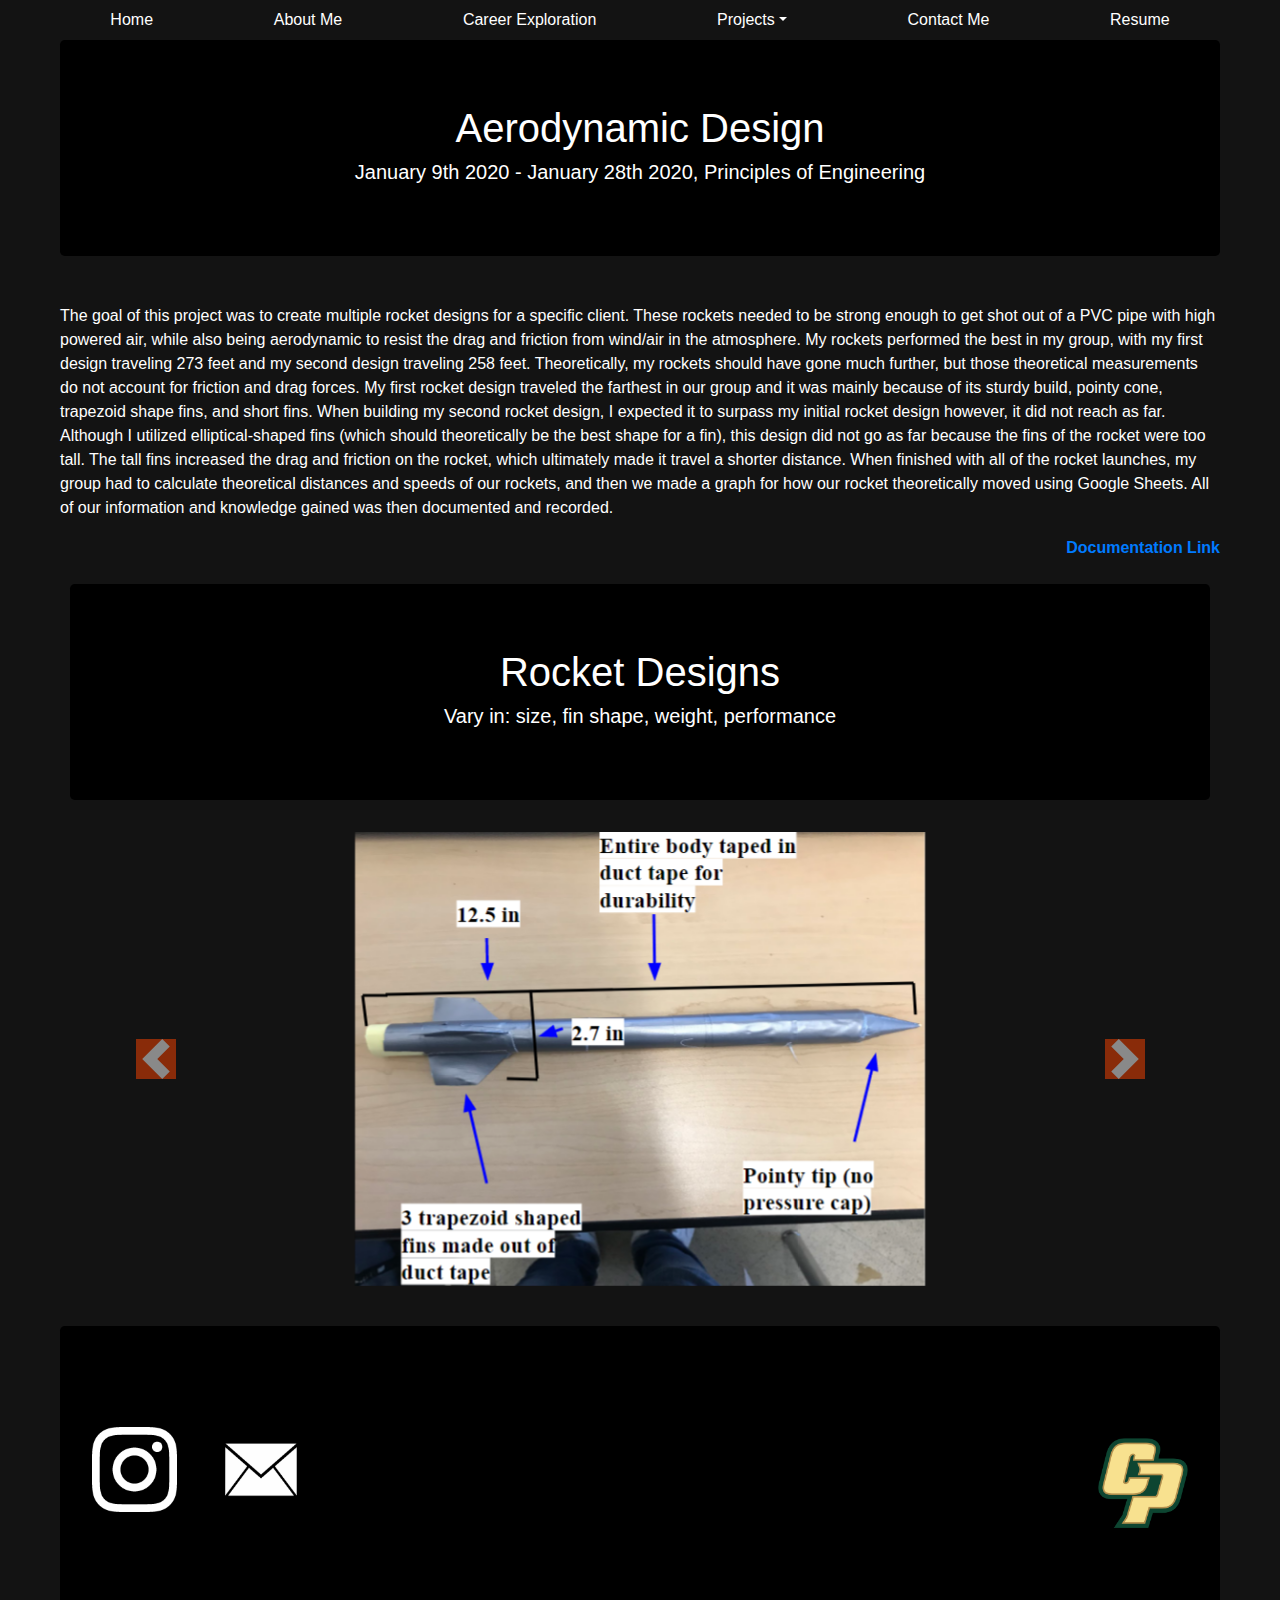
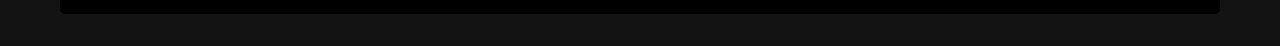
<file: rocket.html>
<!DOCTYPE html>
  <html>
    <head>
      <link rel="shortcut icon" type="image/png" href="Images/portalogo.png">
      <link rel="stylesheet" text="type/css" href="bootstrap-4.1.2-dist/css/bootstrap.css">
      <link rel="stylesheet" text="type/css" href="main.css">
      <link rel="stylesheet" text="type/css" href="style.css">
      <script src="https://code.jquery.com/jquery-3.3.1.slim.min.js" integrity="sha384-q8i/X+965DzO0rT7abK41JStQIAqVgRVzpbzo5smXKp4YfRvH+8abtTE1Pi6jizo" crossorigin="anonymous"></script>
      <script src="https://cdnjs.cloudflare.com/ajax/libs/popper.js/1.14.7/umd/popper.min.js" integrity="sha384-UO2eT0CpHqdSJQ6hJty5KVphtPhzWj9WO1clHTMGa3JDZwrnQq4sF86dIHNDz0W1" crossorigin="anonymous"></script>
      <script src="https://stackpath.bootstrapcdn.com/bootstrap/4.3.1/js/bootstrap.min.js" integrity="sha384-JjSmVgyd0p3pXB1rRibZUAYoIIy6OrQ6VrjIEaFf/nJGzIxFDsf4x0xIM+B07jRM" crossorigin="anonymous"></script>
      
      <title>Mechanical Winch</title>

    </head>

    <body>
      <header>
        
        <div class="container">
          <ul class="nav nav-pills nav-fill">
            <li class="nav-item">
              <a class="nav-link grow" href="index.html">Home</a>
            </li>
            <li class="nav-item">
              <a class="nav-link grow" href="Nguyen_AboutMe.html">About Me</a>
            </li>
            <li class="nav-item">
              <a class="nav-link grow" href="Nguyen_Resume.html">Career Exploration</a>
            </li>
            <li class="nav-item dropdown">
              <a class="nav-link dropdown-toggle" data-toggle="dropdown" href="#" role="button" aria-haspopup="true" aria-expanded="false">Projects</a>
              <div class="dropdown-menu">
                <a class="nav-link doc-link dropdown-item active text-center grow" style="background-color:#131313;" href="Nguyen_Projects.html">Image Manipulation</a>
                <a class="nav-link doc-link dropdown-item active text-center grow" style="background-color:#131313;" href="HANGMAN.html">Hangman Project</a>
                <a class="nav-link doc-link dropdown-item active text-center grow" style="background-color:#131313;" href="Nguyen_MechWinch.html">Mechanical Winch</a>
                <a class="nav-link doc-link dropdown-item active text-center grow" style="background-color:#131313;" href="rocket.html">Aerodynamic Design</a>
                <a class="nav-link doc-link dropdown-item active text-center grow" style="background-color:#131313;" href="APCSApro.html">Chemistry Super Mario</a>
                <a class="nav-link doc-link dropdown-item active text-center grow" style="background-color:#131313;" href="APCSApro1.html">Interactive Seating</a>
                <a class="nav-link doc-link dropdown-item active text-center grow" style="background-color:#131313;" href="APCSApro3.html">Entrepreneurship</a>
                <a class="nav-link doc-link dropdown-item active text-center grow" style="background-color:#131313;" href="cybersecurityPRO.html">Save The Day</a>
                <a class="nav-link doc-link dropdown-item active text-center grow" style="background-color:#131313;" href="cybersecurityPRO1.html">It's a Trap</a>
              </div>  
            </li>
            <li class="nav-item">
              <a class="nav-link grow" href="Nguyen_ContactMe.html">Contact Me</a>
            </li>
            <li class="nav-item">
              <a class="nav-link grow" href="other.html">Resume</a>
            </li>
          </ul>
          
      <div class="container">
        <div class="jumbotron">
            <div class="text-center">
              <h1 class="button animated bounceInLeft">
              Aerodynamic Design
              </h1>
              <h5 class="button animated bounceInLeft">January 9th 2020 - January 28th 2020, Principles of Engineering</h5>
            </div>
        </div>
        <div class="text-left pt-3">
          <p>
            The goal of this project was to create multiple rocket designs for a specific client. These rockets needed to be strong 
            enough to get shot out of a PVC pipe with high powered air, while also being aerodynamic to resist the drag and friction 
            from wind/air in the atmosphere. My rockets performed the best in my group, with my first design traveling 273 feet and 
            my second design traveling 258 feet. Theoretically, my rockets should have gone much further, but those theoretical 
            measurements do not account for friction and drag forces. My first rocket design traveled the farthest in our group 
            and it was mainly because of its sturdy build, pointy cone, trapezoid shape fins, and short fins. When building my 
            second rocket design, I expected it to surpass my initial rocket design however, it did not reach as far. Although 
            I utilized elliptical-shaped fins (which should theoretically be the best shape for a fin), this design did not go as 
            far because the fins of the rocket were too tall. The tall fins increased the drag and friction on the rocket, which 
            ultimately made it travel a shorter distance. When finished with all of the rocket launches, my group had to calculate 
            theoretical distances and speeds of our rockets, and then we made a graph for how our rocket theoretically moved using 
            Google Sheets. All of our information and knowledge gained was then documented and recorded. 
          </p>
          <a href = "https://docs.google.com/document/d/1DAZ8FdRI-Wi_Y9tH3xX8th9dDKmOF-PTVgGJQlEizRE/edit?usp=sharing" target = " blank" class="doc-link grow float-right"><strong>Documentation Link</strong></a/>
          <br>
          <br>
        </div>
        <div class="container">
            <div class="jumbotron">
              <div class="text-center">
                <h1>
                  Rocket Designs
                </h1>
              <h5>Vary in: size, fin shape, weight, performance</h5>
            </div>
          </div>
          <div id="carouselExampleControls" class="carousel slide" data-ride="carousel">
            <div class="carousel-inner">
              <div class="carousel-item active">
                <img class="d-block w-80 center" src="Images/Rocket3 (2).PNG" alt="Design 1">
              </div>
              <div class="carousel-item">
                <img class="d-block w-80 center" src="Images/Rocket1 (2).PNG" alt="Design 2">
              </div>
            </div>
            <a class="carousel-control-prev" href="#carouselExampleControls" role="button" data-slide="prev">
              <span class="carousel-control-prev-icon" aria-hidden="true"></span>
              <span class="sr-only">Previous</span>
            </a>
            <a class="carousel-control-next" href="#carouselExampleControls" role="button" data-slide="next">
              <span class="carousel-control-next-icon" aria-hidden="true"></span>
              <span class="sr-only">Next</span>
            </a>
          </div>
          
        </div>
          <br>

      </div>
    </body>     
    <footer>
      <div class="pt-2">
        <div class="container pt-2">
          <div class="jumbotron">
            <a href = "https://www.instagram.com/tinhph0ng/?hl=en" target="_blank"><img src="Images/instaori.png" class="smaller_2" width="85px" height="85px"></a>
            <a href = "mailto:tinhphong04@gmail.com" target="_blank"><img src="Images/maill.png" class="smaller_3" width="160px" height="160px"></a>
            <div class="float-right">
              <br><br>
              <a href="https://www.calpoly.edu/" target="_blank"><img src="Images/calpoly.png" class="smaller_2" width="90px" height="90px"></a>
            </div>
          </div>
        </div>
      </div>
    </footer>
</file>
<file: main.css>
.round{
    border-radius: 50%;
}

.notasround{
    border-radius: 40px;
}

.leffty{
    margin-left: 350px;
}

.notnotasround{
    border-radius: 10px;
}

.doc-link{
    text-decoration: none;
}

.doc-link:hover, .doc.link:focus {
    text-decoration: none;
    color: 	#FF4500;
}

.grow{
    transition: all .2s ease-in-out;
    
}

.grow:hover{
    transform: scale(1.2);
}

ul{
    list-style-type: circle;
}


  0% {
    opacity: 0;
    -webkit-transform: translate3d(-3000px, 0, 0);
    transform: translate3d(-3000px, 0, 0);
  }

  60% {
    opacity: 1;
    -webkit-transform: translate3d(25px, 0, 0);
    transform: translate3d(25px, 0, 0);
  }

  75% {
    -webkit-transform: translate3d(-10px, 0, 0);
    transform: translate3d(-10px, 0, 0);
  }

  90% {
    -webkit-transform: translate3d(5px, 0, 0);
    transform: translate3d(5px, 0, 0);
  }

  to {
    -webkit-transform: translate3d(0, 0, 0);
    transform: translate3d(0, 0, 0);
  }
}

  0% {
    opacity: 0;
    -webkit-transform: translate3d(-3000px, 0, 0);
    transform: translate3d(-3000px, 0, 0);
  }

  60% {
    opacity: 1;
    -webkit-transform: translate3d(25px, 0, 0);
    transform: translate3d(25px, 0, 0);
  }

  75% {
    -webkit-transform: translate3d(-10px, 0, 0);
    transform: translate3d(-10px, 0, 0);
  }

  90% {
    -webkit-transform: translate3d(5px, 0, 0);
    transform: translate3d(5px, 0, 0);
  }

  to {
    -webkit-transform: translate3d(0, 0, 0);
    transform: translate3d(0, 0, 0);
  }
}

@charset "UTF-8";

/*!
 * animate.css -http://daneden.me/animate
 * Version - 3.7.0
 * Licensed under the MIT license - http://opensource.org/licenses/MIT
 *
 * Copyright (c) 2018 Daniel Eden
 */

@-webkit-keyframes bounce {
  from,
  20%,
  53%,
  80%,
  to {
    -webkit-animation-timing-function: cubic-bezier(0.215, 0.61, 0.355, 1);
    animation-timing-function: cubic-bezier(0.215, 0.61, 0.355, 1);
    -webkit-transform: translate3d(0, 0, 0);
    transform: translate3d(0, 0, 0);
  }

  40%,
  43% {
    -webkit-animation-timing-function: cubic-bezier(0.755, 0.05, 0.855, 0.06);
    animation-timing-function: cubic-bezier(0.755, 0.05, 0.855, 0.06);
    -webkit-transform: translate3d(0, -30px, 0);
    transform: translate3d(0, -30px, 0);
  }

  70% {
    -webkit-animation-timing-function: cubic-bezier(0.755, 0.05, 0.855, 0.06);
    animation-timing-function: cubic-bezier(0.755, 0.05, 0.855, 0.06);
    -webkit-transform: translate3d(0, -15px, 0);
    transform: translate3d(0, -15px, 0);
  }

  90% {
    -webkit-transform: translate3d(0, -4px, 0);
    transform: translate3d(0, -4px, 0);
  }
}

@keyframes bounce {
  from,
  20%,
  53%,
  80%,
  to {
    -webkit-animation-timing-function: cubic-bezier(0.215, 0.61, 0.355, 1);
    animation-timing-function: cubic-bezier(0.215, 0.61, 0.355, 1);
    -webkit-transform: translate3d(0, 0, 0);
    transform: translate3d(0, 0, 0);
  }

  40%,
  43% {
    -webkit-animation-timing-function: cubic-bezier(0.755, 0.05, 0.855, 0.06);
    animation-timing-function: cubic-bezier(0.755, 0.05, 0.855, 0.06);
    -webkit-transform: translate3d(0, -30px, 0);
    transform: translate3d(0, -30px, 0);
  }

  70% {
    -webkit-animation-timing-function: cubic-bezier(0.755, 0.05, 0.855, 0.06);
    animation-timing-function: cubic-bezier(0.755, 0.05, 0.855, 0.06);
    -webkit-transform: translate3d(0, -15px, 0);
    transform: translate3d(0, -15px, 0);
  }

  90% {
    -webkit-transform: translate3d(0, -4px, 0);
    transform: translate3d(0, -4px, 0);
  }
}

.bounce {
  -webkit-animation-name: bounce;
  animation-name: bounce;
  -webkit-transform-origin: center bottom;
  transform-origin: center bottom;
}

@-webkit-keyframes flash {
  from,
  50%,
  to {
    opacity: 1;
  }

  25%,
  75% {
    opacity: 0;
  }
}

@keyframes flash {
  from,
  50%,
  to {
    opacity: 1;
  }

  25%,
  75% {
    opacity: 0;
  }
}

.flash {
  -webkit-animation-name: flash;
  animation-name: flash;
}

/* originally authored by Nick Pettit - https://github.com/nickpettit/glide */

@-webkit-keyframes pulse {
  from {
    -webkit-transform: scale3d(1, 1, 1);
    transform: scale3d(1, 1, 1);
  }

  50% {
    -webkit-transform: scale3d(1.05, 1.05, 1.05);
    transform: scale3d(1.05, 1.05, 1.05);
  }

  to {
    -webkit-transform: scale3d(1, 1, 1);
    transform: scale3d(1, 1, 1);
  }
}

@keyframes pulse {
  from {
    -webkit-transform: scale3d(1, 1, 1);
    transform: scale3d(1, 1, 1);
  }

  50% {
    -webkit-transform: scale3d(1.05, 1.05, 1.05);
    transform: scale3d(1.05, 1.05, 1.05);
  }

  to {
    -webkit-transform: scale3d(1, 1, 1);
    transform: scale3d(1, 1, 1);
  }
}

.pulse {
  -webkit-animation-name: pulse;
  animation-name: pulse;
}

@-webkit-keyframes rubberBand {
  from {
    -webkit-transform: scale3d(1, 1, 1);
    transform: scale3d(1, 1, 1);
  }

  30% {
    -webkit-transform: scale3d(1.25, 0.75, 1);
    transform: scale3d(1.25, 0.75, 1);
  }

  40% {
    -webkit-transform: scale3d(0.75, 1.25, 1);
    transform: scale3d(0.75, 1.25, 1);
  }

  50% {
    -webkit-transform: scale3d(1.15, 0.85, 1);
    transform: scale3d(1.15, 0.85, 1);
  }

  65% {
    -webkit-transform: scale3d(0.95, 1.05, 1);
    transform: scale3d(0.95, 1.05, 1);
  }

  75% {
    -webkit-transform: scale3d(1.05, 0.95, 1);
    transform: scale3d(1.05, 0.95, 1);
  }

  to {
    -webkit-transform: scale3d(1, 1, 1);
    transform: scale3d(1, 1, 1);
  }
}

@keyframes rubberBand {
  from {
    -webkit-transform: scale3d(1, 1, 1);
    transform: scale3d(1, 1, 1);
  }

  30% {
    -webkit-transform: scale3d(1.25, 0.75, 1);
    transform: scale3d(1.25, 0.75, 1);
  }

  40% {
    -webkit-transform: scale3d(0.75, 1.25, 1);
    transform: scale3d(0.75, 1.25, 1);
  }

  50% {
    -webkit-transform: scale3d(1.15, 0.85, 1);
    transform: scale3d(1.15, 0.85, 1);
  }

  65% {
    -webkit-transform: scale3d(0.95, 1.05, 1);
    transform: scale3d(0.95, 1.05, 1);
  }

  75% {
    -webkit-transform: scale3d(1.05, 0.95, 1);
    transform: scale3d(1.05, 0.95, 1);
  }

  to {
    -webkit-transform: scale3d(1, 1, 1);
    transform: scale3d(1, 1, 1);
  }
}

.rubberBand {
  -webkit-animation-name: rubberBand;
  animation-name: rubberBand;
}

@-webkit-keyframes shake {
  from,
  to {
    -webkit-transform: translate3d(0, 0, 0);
    transform: translate3d(0, 0, 0);
  }

  10%,
  30%,
  50%,
  70%,
  90% {
    -webkit-transform: translate3d(-10px, 0, 0);
    transform: translate3d(-10px, 0, 0);
  }

  20%,
  40%,
  60%,
  80% {
    -webkit-transform: translate3d(10px, 0, 0);
    transform: translate3d(10px, 0, 0);
  }
}

@keyframes shake {
  from,
  to {
    -webkit-transform: translate3d(0, 0, 0);
    transform: translate3d(0, 0, 0);
  }

  10%,
  30%,
  50%,
  70%,
  90% {
    -webkit-transform: translate3d(-10px, 0, 0);
    transform: translate3d(-10px, 0, 0);
  }

  20%,
  40%,
  60%,
  80% {
    -webkit-transform: translate3d(10px, 0, 0);
    transform: translate3d(10px, 0, 0);
  }
}

.shake {
  -webkit-animation-name: shake;
  animation-name: shake;
}

@-webkit-keyframes headShake {
  0% {
    -webkit-transform: translateX(0);
    transform: translateX(0);
  }

  6.5% {
    -webkit-transform: translateX(-6px) rotateY(-9deg);
    transform: translateX(-6px) rotateY(-9deg);
  }

  18.5% {
    -webkit-transform: translateX(5px) rotateY(7deg);
    transform: translateX(5px) rotateY(7deg);
  }

  31.5% {
    -webkit-transform: translateX(-3px) rotateY(-5deg);
    transform: translateX(-3px) rotateY(-5deg);
  }

  43.5% {
    -webkit-transform: translateX(2px) rotateY(3deg);
    transform: translateX(2px) rotateY(3deg);
  }

  50% {
    -webkit-transform: translateX(0);
    transform: translateX(0);
  }
}

@keyframes headShake {
  0% {
    -webkit-transform: translateX(0);
    transform: translateX(0);
  }

  6.5% {
    -webkit-transform: translateX(-6px) rotateY(-9deg);
    transform: translateX(-6px) rotateY(-9deg);
  }

  18.5% {
    -webkit-transform: translateX(5px) rotateY(7deg);
    transform: translateX(5px) rotateY(7deg);
  }

  31.5% {
    -webkit-transform: translateX(-3px) rotateY(-5deg);
    transform: translateX(-3px) rotateY(-5deg);
  }

  43.5% {
    -webkit-transform: translateX(2px) rotateY(3deg);
    transform: translateX(2px) rotateY(3deg);
  }

  50% {
    -webkit-transform: translateX(0);
    transform: translateX(0);
  }
}

.headShake {
  -webkit-animation-timing-function: ease-in-out;
  animation-timing-function: ease-in-out;
  -webkit-animation-name: headShake;
  animation-name: headShake;
}

@-webkit-keyframes swing {
  20% {
    -webkit-transform: rotate3d(0, 0, 1, 15deg);
    transform: rotate3d(0, 0, 1, 15deg);
  }

  40% {
    -webkit-transform: rotate3d(0, 0, 1, -10deg);
    transform: rotate3d(0, 0, 1, -10deg);
  }

  60% {
    -webkit-transform: rotate3d(0, 0, 1, 5deg);
    transform: rotate3d(0, 0, 1, 5deg);
  }

  80% {
    -webkit-transform: rotate3d(0, 0, 1, -5deg);
    transform: rotate3d(0, 0, 1, -5deg);
  }

  to {
    -webkit-transform: rotate3d(0, 0, 1, 0deg);
    transform: rotate3d(0, 0, 1, 0deg);
  }
}

@keyframes swing {
  20% {
    -webkit-transform: rotate3d(0, 0, 1, 15deg);
    transform: rotate3d(0, 0, 1, 15deg);
  }

  40% {
    -webkit-transform: rotate3d(0, 0, 1, -10deg);
    transform: rotate3d(0, 0, 1, -10deg);
  }

  60% {
    -webkit-transform: rotate3d(0, 0, 1, 5deg);
    transform: rotate3d(0, 0, 1, 5deg);
  }

  80% {
    -webkit-transform: rotate3d(0, 0, 1, -5deg);
    transform: rotate3d(0, 0, 1, -5deg);
  }

  to {
    -webkit-transform: rotate3d(0, 0, 1, 0deg);
    transform: rotate3d(0, 0, 1, 0deg);
  }
}

.swing {
  -webkit-transform-origin: top center;
  transform-origin: top center;
  -webkit-animation-name: swing;
  animation-name: swing;
}

@-webkit-keyframes tada {
  from {
    -webkit-transform: scale3d(1, 1, 1);
    transform: scale3d(1, 1, 1);
  }

  10%,
  20% {
    -webkit-transform: scale3d(0.9, 0.9, 0.9) rotate3d(0, 0, 1, -3deg);
    transform: scale3d(0.9, 0.9, 0.9) rotate3d(0, 0, 1, -3deg);
  }

  30%,
  50%,
  70%,
  90% {
    -webkit-transform: scale3d(1.1, 1.1, 1.1) rotate3d(0, 0, 1, 3deg);
    transform: scale3d(1.1, 1.1, 1.1) rotate3d(0, 0, 1, 3deg);
  }

  40%,
  60%,
  80% {
    -webkit-transform: scale3d(1.1, 1.1, 1.1) rotate3d(0, 0, 1, -3deg);
    transform: scale3d(1.1, 1.1, 1.1) rotate3d(0, 0, 1, -3deg);
  }

  to {
    -webkit-transform: scale3d(1, 1, 1);
    transform: scale3d(1, 1, 1);
  }
}

@keyframes tada {
  from {
    -webkit-transform: scale3d(1, 1, 1);
    transform: scale3d(1, 1, 1);
  }

  10%,
  20% {
    -webkit-transform: scale3d(0.9, 0.9, 0.9) rotate3d(0, 0, 1, -3deg);
    transform: scale3d(0.9, 0.9, 0.9) rotate3d(0, 0, 1, -3deg);
  }

  30%,
  50%,
  70%,
  90% {
    -webkit-transform: scale3d(1.1, 1.1, 1.1) rotate3d(0, 0, 1, 3deg);
    transform: scale3d(1.1, 1.1, 1.1) rotate3d(0, 0, 1, 3deg);
  }

  40%,
  60%,
  80% {
    -webkit-transform: scale3d(1.1, 1.1, 1.1) rotate3d(0, 0, 1, -3deg);
    transform: scale3d(1.1, 1.1, 1.1) rotate3d(0, 0, 1, -3deg);
  }

  to {
    -webkit-transform: scale3d(1, 1, 1);
    transform: scale3d(1, 1, 1);
  }
}

.tada {
  -webkit-animation-name: tada;
  animation-name: tada;
}

/* originally authored by Nick Pettit - https://github.com/nickpettit/glide */

@-webkit-keyframes wobble {
  from {
    -webkit-transform: translate3d(0, 0, 0);
    transform: translate3d(0, 0, 0);
  }

  15% {
    -webkit-transform: translate3d(-25%, 0, 0) rotate3d(0, 0, 1, -5deg);
    transform: translate3d(-25%, 0, 0) rotate3d(0, 0, 1, -5deg);
  }

  30% {
    -webkit-transform: translate3d(20%, 0, 0) rotate3d(0, 0, 1, 3deg);
    transform: translate3d(20%, 0, 0) rotate3d(0, 0, 1, 3deg);
  }

  45% {
    -webkit-transform: translate3d(-15%, 0, 0) rotate3d(0, 0, 1, -3deg);
    transform: translate3d(-15%, 0, 0) rotate3d(0, 0, 1, -3deg);
  }

  60% {
    -webkit-transform: translate3d(10%, 0, 0) rotate3d(0, 0, 1, 2deg);
    transform: translate3d(10%, 0, 0) rotate3d(0, 0, 1, 2deg);
  }

  75% {
    -webkit-transform: translate3d(-5%, 0, 0) rotate3d(0, 0, 1, -1deg);
    transform: translate3d(-5%, 0, 0) rotate3d(0, 0, 1, -1deg);
  }

  to {
    -webkit-transform: translate3d(0, 0, 0);
    transform: translate3d(0, 0, 0);
  }
}

@keyframes wobble {
  from {
    -webkit-transform: translate3d(0, 0, 0);
    transform: translate3d(0, 0, 0);
  }

  15% {
    -webkit-transform: translate3d(-25%, 0, 0) rotate3d(0, 0, 1, -5deg);
    transform: translate3d(-25%, 0, 0) rotate3d(0, 0, 1, -5deg);
  }

  30% {
    -webkit-transform: translate3d(20%, 0, 0) rotate3d(0, 0, 1, 3deg);
    transform: translate3d(20%, 0, 0) rotate3d(0, 0, 1, 3deg);
  }

  45% {
    -webkit-transform: translate3d(-15%, 0, 0) rotate3d(0, 0, 1, -3deg);
    transform: translate3d(-15%, 0, 0) rotate3d(0, 0, 1, -3deg);
  }

  60% {
    -webkit-transform: translate3d(10%, 0, 0) rotate3d(0, 0, 1, 2deg);
    transform: translate3d(10%, 0, 0) rotate3d(0, 0, 1, 2deg);
  }

  75% {
    -webkit-transform: translate3d(-5%, 0, 0) rotate3d(0, 0, 1, -1deg);
    transform: translate3d(-5%, 0, 0) rotate3d(0, 0, 1, -1deg);
  }

  to {
    -webkit-transform: translate3d(0, 0, 0);
    transform: translate3d(0, 0, 0);
  }
}

.wobble {
  -webkit-animation-name: wobble;
  animation-name: wobble;
}

@-webkit-keyframes jello {
  from,
  11.1%,
  to {
    -webkit-transform: translate3d(0, 0, 0);
    transform: translate3d(0, 0, 0);
  }

  22.2% {
    -webkit-transform: skewX(-12.5deg) skewY(-12.5deg);
    transform: skewX(-12.5deg) skewY(-12.5deg);
  }

  33.3% {
    -webkit-transform: skewX(6.25deg) skewY(6.25deg);
    transform: skewX(6.25deg) skewY(6.25deg);
  }

  44.4% {
    -webkit-transform: skewX(-3.125deg) skewY(-3.125deg);
    transform: skewX(-3.125deg) skewY(-3.125deg);
  }

  55.5% {
    -webkit-transform: skewX(1.5625deg) skewY(1.5625deg);
    transform: skewX(1.5625deg) skewY(1.5625deg);
  }

  66.6% {
    -webkit-transform: skewX(-0.78125deg) skewY(-0.78125deg);
    transform: skewX(-0.78125deg) skewY(-0.78125deg);
  }

  77.7% {
    -webkit-transform: skewX(0.390625deg) skewY(0.390625deg);
    transform: skewX(0.390625deg) skewY(0.390625deg);
  }

  88.8% {
    -webkit-transform: skewX(-0.1953125deg) skewY(-0.1953125deg);
    transform: skewX(-0.1953125deg) skewY(-0.1953125deg);
  }
}

@keyframes jello {
  from,
  11.1%,
  to {
    -webkit-transform: translate3d(0, 0, 0);
    transform: translate3d(0, 0, 0);
  }

  22.2% {
    -webkit-transform: skewX(-12.5deg) skewY(-12.5deg);
    transform: skewX(-12.5deg) skewY(-12.5deg);
  }

  33.3% {
    -webkit-transform: skewX(6.25deg) skewY(6.25deg);
    transform: skewX(6.25deg) skewY(6.25deg);
  }

  44.4% {
    -webkit-transform: skewX(-3.125deg) skewY(-3.125deg);
    transform: skewX(-3.125deg) skewY(-3.125deg);
  }

  55.5% {
    -webkit-transform: skewX(1.5625deg) skewY(1.5625deg);
    transform: skewX(1.5625deg) skewY(1.5625deg);
  }

  66.6% {
    -webkit-transform: skewX(-0.78125deg) skewY(-0.78125deg);
    transform: skewX(-0.78125deg) skewY(-0.78125deg);
  }

  77.7% {
    -webkit-transform: skewX(0.390625deg) skewY(0.390625deg);
    transform: skewX(0.390625deg) skewY(0.390625deg);
  }

  88.8% {
    -webkit-transform: skewX(-0.1953125deg) skewY(-0.1953125deg);
    transform: skewX(-0.1953125deg) skewY(-0.1953125deg);
  }
}

.jello {
  -webkit-animation-name: jello;
  animation-name: jello;
  -webkit-transform-origin: center;
  transform-origin: center;
}

@-webkit-keyframes heartBeat {
  0% {
    -webkit-transform: scale(1);
    transform: scale(1);
  }

  14% {
    -webkit-transform: scale(1.3);
    transform: scale(1.3);
  }

  28% {
    -webkit-transform: scale(1);
    transform: scale(1);
  }

  42% {
    -webkit-transform: scale(1.3);
    transform: scale(1.3);
  }

  70% {
    -webkit-transform: scale(1);
    transform: scale(1);
  }
}

@keyframes heartBeat {
  0% {
    -webkit-transform: scale(1);
    transform: scale(1);
  }

  14% {
    -webkit-transform: scale(1.3);
    transform: scale(1.3);
  }

  28% {
    -webkit-transform: scale(1);
    transform: scale(1);
  }

  42% {
    -webkit-transform: scale(1.3);
    transform: scale(1.3);
  }

  70% {
    -webkit-transform: scale(1);
    transform: scale(1);
  }
}

.heartBeat {
  -webkit-animation-name: heartBeat;
  animation-name: heartBeat;
  -webkit-animation-duration: 1.3s;
  animation-duration: 1.3s;
  -webkit-animation-timing-function: ease-in-out;
  animation-timing-function: ease-in-out;
}

@-webkit-keyframes bounceIn {
  from,
  20%,
  40%,
  60%,
  80%,
  to {
    -webkit-animation-timing-function: cubic-bezier(0.215, 0.61, 0.355, 1);
    animation-timing-function: cubic-bezier(0.215, 0.61, 0.355, 1);
  }

  0% {
    opacity: 0;
    -webkit-transform: scale3d(0.3, 0.3, 0.3);
    transform: scale3d(0.3, 0.3, 0.3);
  }

  20% {
    -webkit-transform: scale3d(1.1, 1.1, 1.1);
    transform: scale3d(1.1, 1.1, 1.1);
  }

  40% {
    -webkit-transform: scale3d(0.9, 0.9, 0.9);
    transform: scale3d(0.9, 0.9, 0.9);
  }

  60% {
    opacity: 1;
    -webkit-transform: scale3d(1.03, 1.03, 1.03);
    transform: scale3d(1.03, 1.03, 1.03);
  }

  80% {
    -webkit-transform: scale3d(0.97, 0.97, 0.97);
    transform: scale3d(0.97, 0.97, 0.97);
  }

  to {
    opacity: 1;
    -webkit-transform: scale3d(1, 1, 1);
    transform: scale3d(1, 1, 1);
  }
}

@keyframes bounceIn {
  from,
  20%,
  40%,
  60%,
  80%,
  to {
    -webkit-animation-timing-function: cubic-bezier(0.215, 0.61, 0.355, 1);
    animation-timing-function: cubic-bezier(0.215, 0.61, 0.355, 1);
  }

  0% {
    opacity: 0;
    -webkit-transform: scale3d(0.3, 0.3, 0.3);
    transform: scale3d(0.3, 0.3, 0.3);
  }

  20% {
    -webkit-transform: scale3d(1.1, 1.1, 1.1);
    transform: scale3d(1.1, 1.1, 1.1);
  }

  40% {
    -webkit-transform: scale3d(0.9, 0.9, 0.9);
    transform: scale3d(0.9, 0.9, 0.9);
  }

  60% {
    opacity: 1;
    -webkit-transform: scale3d(1.03, 1.03, 1.03);
    transform: scale3d(1.03, 1.03, 1.03);
  }

  80% {
    -webkit-transform: scale3d(0.97, 0.97, 0.97);
    transform: scale3d(0.97, 0.97, 0.97);
  }

  to {
    opacity: 1;
    -webkit-transform: scale3d(1, 1, 1);
    transform: scale3d(1, 1, 1);
  }
}

.bounceIn {
  -webkit-animation-duration: 0.75s;
  animation-duration: 0.75s;
  -webkit-animation-name: bounceIn;
  animation-name: bounceIn;
}

@-webkit-keyframes bounceInDown {
  from,
  60%,
  75%,
  90%,
  to {
    -webkit-animation-timing-function: cubic-bezier(0.215, 0.61, 0.355, 1);
    animation-timing-function: cubic-bezier(0.215, 0.61, 0.355, 1);
  }

  0% {
    opacity: 0;
    -webkit-transform: translate3d(0, -3000px, 0);
    transform: translate3d(0, -3000px, 0);
  }

  60% {
    opacity: 1;
    -webkit-transform: translate3d(0, 25px, 0);
    transform: translate3d(0, 25px, 0);
  }

  75% {
    -webkit-transform: translate3d(0, -10px, 0);
    transform: translate3d(0, -10px, 0);
  }

  90% {
    -webkit-transform: translate3d(0, 5px, 0);
    transform: translate3d(0, 5px, 0);
  }

  to {
    -webkit-transform: translate3d(0, 0, 0);
    transform: translate3d(0, 0, 0);
  }
}

@keyframes bounceInDown {
  from,
  60%,
  75%,
  90%,
  to {
    -webkit-animation-timing-function: cubic-bezier(0.215, 0.61, 0.355, 1);
    animation-timing-function: cubic-bezier(0.215, 0.61, 0.355, 1);
  }

  0% {
    opacity: 0;
    -webkit-transform: translate3d(0, -3000px, 0);
    transform: translate3d(0, -3000px, 0);
  }

  60% {
    opacity: 1;
    -webkit-transform: translate3d(0, 25px, 0);
    transform: translate3d(0, 25px, 0);
  }

  75% {
    -webkit-transform: translate3d(0, -10px, 0);
    transform: translate3d(0, -10px, 0);
  }

  90% {
    -webkit-transform: translate3d(0, 5px, 0);
    transform: translate3d(0, 5px, 0);
  }

  to {
    -webkit-transform: translate3d(0, 0, 0);
    transform: translate3d(0, 0, 0);
  }
}

.bounceInDown {
  -webkit-animation-name: bounceInDown;
  animation-name: bounceInDown;
}

  0% {
    opacity: 0;
    -webkit-transform: translate3d(-3000px, 0, 0);
    transform: translate3d(-3000px, 0, 0);
  }

  60% {
    opacity: 1;
    -webkit-transform: translate3d(25px, 0, 0);
    transform: translate3d(25px, 0, 0);
  }

  75% {
    -webkit-transform: translate3d(-10px, 0, 0);
    transform: translate3d(-10px, 0, 0);
  }

  90% {
    -webkit-transform: translate3d(5px, 0, 0);
    transform: translate3d(5px, 0, 0);
  }

  to {
    -webkit-transform: translate3d(0, 0, 0);
    transform: translate3d(0, 0, 0);
  }
}

  0% {
    opacity: 0;
    -webkit-transform: translate3d(-3000px, 0, 0);
    transform: translate3d(-3000px, 0, 0);
  }

  60% {
    opacity: 1;
    -webkit-transform: translate3d(25px, 0, 0);
    transform: translate3d(25px, 0, 0);
  }

  75% {
    -webkit-transform: translate3d(-10px, 0, 0);
    transform: translate3d(-10px, 0, 0);
  }

  90% {
    -webkit-transform: translate3d(5px, 0, 0);
    transform: translate3d(5px, 0, 0);
  }

  to {
    -webkit-transform: translate3d(0, 0, 0);
    transform: translate3d(0, 0, 0);
  }
}

@-webkit-keyframes bounceInRight {
  from,
  60%,
  75%,
  90%,
  to {
    -webkit-animation-timing-function: cubic-bezier(0.215, 0.61, 0.355, 1);
    animation-timing-function: cubic-bezier(0.215, 0.61, 0.355, 1);
  }

  from {
    opacity: 0;
    -webkit-transform: translate3d(3000px, 0, 0);
    transform: translate3d(3000px, 0, 0);
  }

  60% {
    opacity: 1;
    -webkit-transform: translate3d(-25px, 0, 0);
    transform: translate3d(-25px, 0, 0);
  }

  75% {
    -webkit-transform: translate3d(10px, 0, 0);
    transform: translate3d(10px, 0, 0);
  }

  90% {
    -webkit-transform: translate3d(-5px, 0, 0);
    transform: translate3d(-5px, 0, 0);
  }

  to {
    -webkit-transform: translate3d(0, 0, 0);
    transform: translate3d(0, 0, 0);
  }
}

@keyframes bounceInRight {
  from,
  60%,
  75%,
  90%,
  to {
    -webkit-animation-timing-function: cubic-bezier(0.215, 0.61, 0.355, 1);
    animation-timing-function: cubic-bezier(0.215, 0.61, 0.355, 1);
  }

  from {
    opacity: 0;
    -webkit-transform: translate3d(3000px, 0, 0);
    transform: translate3d(3000px, 0, 0);
  }

  60% {
    opacity: 1;
    -webkit-transform: translate3d(-25px, 0, 0);
    transform: translate3d(-25px, 0, 0);
  }

  75% {
    -webkit-transform: translate3d(10px, 0, 0);
    transform: translate3d(10px, 0, 0);
  }

  90% {
    -webkit-transform: translate3d(-5px, 0, 0);
    transform: translate3d(-5px, 0, 0);
  }

  to {
    -webkit-transform: translate3d(0, 0, 0);
    transform: translate3d(0, 0, 0);
  }
}

.bounceInRight {
  -webkit-animation-name: bounceInRight;
  animation-name: bounceInRight;
}

@-webkit-keyframes bounceInUp {
  from,
  60%,
  75%,
  90%,
  to {
    -webkit-animation-timing-function: cubic-bezier(0.215, 0.61, 0.355, 1);
    animation-timing-function: cubic-bezier(0.215, 0.61, 0.355, 1);
  }

  from {
    opacity: 0;
    -webkit-transform: translate3d(0, 3000px, 0);
    transform: translate3d(0, 3000px, 0);
  }

  60% {
    opacity: 1;
    -webkit-transform: translate3d(0, -20px, 0);
    transform: translate3d(0, -20px, 0);
  }

  75% {
    -webkit-transform: translate3d(0, 10px, 0);
    transform: translate3d(0, 10px, 0);
  }

  90% {
    -webkit-transform: translate3d(0, -5px, 0);
    transform: translate3d(0, -5px, 0);
  }

  to {
    -webkit-transform: translate3d(0, 0, 0);
    transform: translate3d(0, 0, 0);
  }
}

@keyframes bounceInUp {
  from,
  60%,
  75%,
  90%,
  to {
    -webkit-animation-timing-function: cubic-bezier(0.215, 0.61, 0.355, 1);
    animation-timing-function: cubic-bezier(0.215, 0.61, 0.355, 1);
  }

  from {
    opacity: 0;
    -webkit-transform: translate3d(0, 3000px, 0);
    transform: translate3d(0, 3000px, 0);
  }

  60% {
    opacity: 1;
    -webkit-transform: translate3d(0, -20px, 0);
    transform: translate3d(0, -20px, 0);
  }

  75% {
    -webkit-transform: translate3d(0, 10px, 0);
    transform: translate3d(0, 10px, 0);
  }

  90% {
    -webkit-transform: translate3d(0, -5px, 0);
    transform: translate3d(0, -5px, 0);
  }

  to {
    -webkit-transform: translate3d(0, 0, 0);
    transform: translate3d(0, 0, 0);
  }
}

.bounceInUp {
  -webkit-animation-name: bounceInUp;
  animation-name: bounceInUp;
}

@-webkit-keyframes bounceOut {
  20% {
    -webkit-transform: scale3d(0.9, 0.9, 0.9);
    transform: scale3d(0.9, 0.9, 0.9);
  }

  50%,
  55% {
    opacity: 1;
    -webkit-transform: scale3d(1.1, 1.1, 1.1);
    transform: scale3d(1.1, 1.1, 1.1);
  }

  to {
    opacity: 0;
    -webkit-transform: scale3d(0.3, 0.3, 0.3);
    transform: scale3d(0.3, 0.3, 0.3);
  }
}

@keyframes bounceOut {
  20% {
    -webkit-transform: scale3d(0.9, 0.9, 0.9);
    transform: scale3d(0.9, 0.9, 0.9);
  }

  50%,
  55% {
    opacity: 1;
    -webkit-transform: scale3d(1.1, 1.1, 1.1);
    transform: scale3d(1.1, 1.1, 1.1);
  }

  to {
    opacity: 0;
    -webkit-transform: scale3d(0.3, 0.3, 0.3);
    transform: scale3d(0.3, 0.3, 0.3);
  }
}

.bounceOut {
  -webkit-animation-duration: 0.75s;
  animation-duration: 0.75s;
  -webkit-animation-name: bounceOut;
  animation-name: bounceOut;
}

@-webkit-keyframes bounceOutDown {
  20% {
    -webkit-transform: translate3d(0, 10px, 0);
    transform: translate3d(0, 10px, 0);
  }

  40%,
  45% {
    opacity: 1;
    -webkit-transform: translate3d(0, -20px, 0);
    transform: translate3d(0, -20px, 0);
  }

  to {
    opacity: 0;
    -webkit-transform: translate3d(0, 2000px, 0);
    transform: translate3d(0, 2000px, 0);
  }
}

@keyframes bounceOutDown {
  20% {
    -webkit-transform: translate3d(0, 10px, 0);
    transform: translate3d(0, 10px, 0);
  }

  40%,
  45% {
    opacity: 1;
    -webkit-transform: translate3d(0, -20px, 0);
    transform: translate3d(0, -20px, 0);
  }

  to {
    opacity: 0;
    -webkit-transform: translate3d(0, 2000px, 0);
    transform: translate3d(0, 2000px, 0);
  }
}

.bounceOutDown {
  -webkit-animation-name: bounceOutDown;
  animation-name: bounceOutDown;
}

@-webkit-keyframes bounceOutLeft {
  20% {
    opacity: 1;
    -webkit-transform: translate3d(20px, 0, 0);
    transform: translate3d(20px, 0, 0);
  }

  to {
    opacity: 0;
    -webkit-transform: translate3d(-2000px, 0, 0);
    transform: translate3d(-2000px, 0, 0);
  }
}

@keyframes bounceOutLeft {
  20% {
    opacity: 1;
    -webkit-transform: translate3d(20px, 0, 0);
    transform: translate3d(20px, 0, 0);
  }

  to {
    opacity: 0;
    -webkit-transform: translate3d(-2000px, 0, 0);
    transform: translate3d(-2000px, 0, 0);
  }
}

.bounceOutLeft {
  -webkit-animation-name: bounceOutLeft;
  animation-name: bounceOutLeft;
}

@-webkit-keyframes bounceOutRight {
  20% {
    opacity: 1;
    -webkit-transform: translate3d(-20px, 0, 0);
    transform: translate3d(-20px, 0, 0);
  }

  to {
    opacity: 0;
    -webkit-transform: translate3d(2000px, 0, 0);
    transform: translate3d(2000px, 0, 0);
  }
}

@keyframes bounceOutRight {
  20% {
    opacity: 1;
    -webkit-transform: translate3d(-20px, 0, 0);
    transform: translate3d(-20px, 0, 0);
  }

  to {
    opacity: 0;
    -webkit-transform: translate3d(2000px, 0, 0);
    transform: translate3d(2000px, 0, 0);
  }
}

.bounceOutRight {
  -webkit-animation-name: bounceOutRight;
  animation-name: bounceOutRight;
}

@-webkit-keyframes bounceOutUp {
  20% {
    -webkit-transform: translate3d(0, -10px, 0);
    transform: translate3d(0, -10px, 0);
  }

  40%,
  45% {
    opacity: 1;
    -webkit-transform: translate3d(0, 20px, 0);
    transform: translate3d(0, 20px, 0);
  }

  to {
    opacity: 0;
    -webkit-transform: translate3d(0, -2000px, 0);
    transform: translate3d(0, -2000px, 0);
  }
}

@keyframes bounceOutUp {
  20% {
    -webkit-transform: translate3d(0, -10px, 0);
    transform: translate3d(0, -10px, 0);
  }

  40%,
  45% {
    opacity: 1;
    -webkit-transform: translate3d(0, 20px, 0);
    transform: translate3d(0, 20px, 0);
  }

  to {
    opacity: 0;
    -webkit-transform: translate3d(0, -2000px, 0);
    transform: translate3d(0, -2000px, 0);
  }
}

.bounceOutUp {
  -webkit-animation-name: bounceOutUp;
  animation-name: bounceOutUp;
}

@-webkit-keyframes fadeIn {
  from {
    opacity: 0;
  }

  to {
    opacity: 1;
  }
}

@keyframes fadeIn {
  from {
    opacity: 0;
  }

  to {
    opacity: 1;
  }
}

.fadeIn {
  -webkit-animation-name: fadeIn;
  animation-name: fadeIn;
}

@-webkit-keyframes fadeInDown {
  from {
    opacity: 0;
    -webkit-transform: translate3d(0, -100%, 0);
    transform: translate3d(0, -100%, 0);
  }

  to {
    opacity: 1;
    -webkit-transform: translate3d(0, 0, 0);
    transform: translate3d(0, 0, 0);
  }
}

@keyframes fadeInDown {
  from {
    opacity: 0;
    -webkit-transform: translate3d(0, -100%, 0);
    transform: translate3d(0, -100%, 0);
  }

  to {
    opacity: 1;
    -webkit-transform: translate3d(0, 0, 0);
    transform: translate3d(0, 0, 0);
  }
}

.fadeInDown {
  -webkit-animation-name: fadeInDown;
  animation-name: fadeInDown;
}

@-webkit-keyframes fadeInDownBig {
  from {
    opacity: 0;
    -webkit-transform: translate3d(0, -2000px, 0);
    transform: translate3d(0, -2000px, 0);
  }

  to {
    opacity: 1;
    -webkit-transform: translate3d(0, 0, 0);
    transform: translate3d(0, 0, 0);
  }
}

@keyframes fadeInDownBig {
  from {
    opacity: 0;
    -webkit-transform: translate3d(0, -2000px, 0);
    transform: translate3d(0, -2000px, 0);
  }

  to {
    opacity: 1;
    -webkit-transform: translate3d(0, 0, 0);
    transform: translate3d(0, 0, 0);
  }
}

.fadeInDownBig {
  -webkit-animation-name: fadeInDownBig;
  animation-name: fadeInDownBig;
}

@-webkit-keyframes fadeInLeft {
  from {
    opacity: 0;
    -webkit-transform: translate3d(-100%, 0, 0);
    transform: translate3d(-100%, 0, 0);
  }

  to {
    opacity: 1;
    -webkit-transform: translate3d(0, 0, 0);
    transform: translate3d(0, 0, 0);
  }
}

@keyframes fadeInLeft {
  from {
    opacity: 0;
    -webkit-transform: translate3d(-100%, 0, 0);
    transform: translate3d(-100%, 0, 0);
  }

  to {
    opacity: 1;
    -webkit-transform: translate3d(0, 0, 0);
    transform: translate3d(0, 0, 0);
  }
}

.fadeInLeft {
  -webkit-animation-name: fadeInLeft;
  animation-name: fadeInLeft;
}

@-webkit-keyframes fadeInLeftBig {
  from {
    opacity: 0;
    -webkit-transform: translate3d(-2000px, 0, 0);
    transform: translate3d(-2000px, 0, 0);
  }

  to {
    opacity: 1;
    -webkit-transform: translate3d(0, 0, 0);
    transform: translate3d(0, 0, 0);
  }
}

@keyframes fadeInLeftBig {
  from {
    opacity: 0;
    -webkit-transform: translate3d(-2000px, 0, 0);
    transform: translate3d(-2000px, 0, 0);
  }

  to {
    opacity: 1;
    -webkit-transform: translate3d(0, 0, 0);
    transform: translate3d(0, 0, 0);
  }
}

.fadeInLeftBig {
  -webkit-animation-name: fadeInLeftBig;
  animation-name: fadeInLeftBig;
}

@-webkit-keyframes fadeInRight {
  from {
    opacity: 0;
    -webkit-transform: translate3d(100%, 0, 0);
    transform: translate3d(100%, 0, 0);
  }

  to {
    opacity: 1;
    -webkit-transform: translate3d(0, 0, 0);
    transform: translate3d(0, 0, 0);
  }
}

@keyframes fadeInRight {
  from {
    opacity: 0;
    -webkit-transform: translate3d(100%, 0, 0);
    transform: translate3d(100%, 0, 0);
  }

  to {
    opacity: 1;
    -webkit-transform: translate3d(0, 0, 0);
    transform: translate3d(0, 0, 0);
  }
}

.fadeInRight {
  -webkit-animation-name: fadeInRight;
  animation-name: fadeInRight;
}

@-webkit-keyframes fadeInRightBig {
  from {
    opacity: 0;
    -webkit-transform: translate3d(2000px, 0, 0);
    transform: translate3d(2000px, 0, 0);
  }

  to {
    opacity: 1;
    -webkit-transform: translate3d(0, 0, 0);
    transform: translate3d(0, 0, 0);
  }
}

@keyframes fadeInRightBig {
  from {
    opacity: 0;
    -webkit-transform: translate3d(2000px, 0, 0);
    transform: translate3d(2000px, 0, 0);
  }

  to {
    opacity: 1;
    -webkit-transform: translate3d(0, 0, 0);
    transform: translate3d(0, 0, 0);
  }
}

.fadeInRightBig {
  -webkit-animation-name: fadeInRightBig;
  animation-name: fadeInRightBig;
}

@-webkit-keyframes fadeInUp {
  from {
    opacity: 0;
    -webkit-transform: translate3d(0, 100%, 0);
    transform: translate3d(0, 100%, 0);
  }

  to {
    opacity: 1;
    -webkit-transform: translate3d(0, 0, 0);
    transform: translate3d(0, 0, 0);
  }
}

@keyframes fadeInUp {
  from {
    opacity: 0;
    -webkit-transform: translate3d(0, 100%, 0);
    transform: translate3d(0, 100%, 0);
  }

  to {
    opacity: 1;
    -webkit-transform: translate3d(0, 0, 0);
    transform: translate3d(0, 0, 0);
  }
}

.fadeInUp {
  -webkit-animation-name: fadeInUp;
  animation-name: fadeInUp;
}

@-webkit-keyframes fadeInUpBig {
  from {
    opacity: 0;
    -webkit-transform: translate3d(0, 2000px, 0);
    transform: translate3d(0, 2000px, 0);
  }

  to {
    opacity: 1;
    -webkit-transform: translate3d(0, 0, 0);
    transform: translate3d(0, 0, 0);
  }
}

@keyframes fadeInUpBig {
  from {
    opacity: 0;
    -webkit-transform: translate3d(0, 2000px, 0);
    transform: translate3d(0, 2000px, 0);
  }

  to {
    opacity: 1;
    -webkit-transform: translate3d(0, 0, 0);
    transform: translate3d(0, 0, 0);
  }
}

.fadeInUpBig {
  -webkit-animation-name: fadeInUpBig;
  animation-name: fadeInUpBig;
}

@-webkit-keyframes fadeOut {
  from {
    opacity: 1;
  }

  to {
    opacity: 0;
  }
}

@keyframes fadeOut {
  from {
    opacity: 1;
  }

  to {
    opacity: 0;
  }
}

.fadeOut {
  -webkit-animation-name: fadeOut;
  animation-name: fadeOut;
}

@-webkit-keyframes fadeOutDown {
  from {
    opacity: 1;
  }

  to {
    opacity: 0;
    -webkit-transform: translate3d(0, 100%, 0);
    transform: translate3d(0, 100%, 0);
  }
}

@keyframes fadeOutDown {
  from {
    opacity: 1;
  }

  to {
    opacity: 0;
    -webkit-transform: translate3d(0, 100%, 0);
    transform: translate3d(0, 100%, 0);
  }
}

.fadeOutDown {
  -webkit-animation-name: fadeOutDown;
  animation-name: fadeOutDown;
}

@-webkit-keyframes fadeOutDownBig {
  from {
    opacity: 1;
  }

  to {
    opacity: 0;
    -webkit-transform: translate3d(0, 2000px, 0);
    transform: translate3d(0, 2000px, 0);
  }
}

@keyframes fadeOutDownBig {
  from {
    opacity: 1;
  }

  to {
    opacity: 0;
    -webkit-transform: translate3d(0, 2000px, 0);
    transform: translate3d(0, 2000px, 0);
  }
}

.fadeOutDownBig {
  -webkit-animation-name: fadeOutDownBig;
  animation-name: fadeOutDownBig;
}

@-webkit-keyframes fadeOutLeft {
  from {
    opacity: 1;
  }

  to {
    opacity: 0;
    -webkit-transform: translate3d(-100%, 0, 0);
    transform: translate3d(-100%, 0, 0);
  }
}

@keyframes fadeOutLeft {
  from {
    opacity: 1;
  }

  to {
    opacity: 0;
    -webkit-transform: translate3d(-100%, 0, 0);
    transform: translate3d(-100%, 0, 0);
  }
}

.fadeOutLeft {
  -webkit-animation-name: fadeOutLeft;
  animation-name: fadeOutLeft;
}

@-webkit-keyframes fadeOutLeftBig {
  from {
    opacity: 1;
  }

  to {
    opacity: 0;
    -webkit-transform: translate3d(-2000px, 0, 0);
    transform: translate3d(-2000px, 0, 0);
  }
}

@keyframes fadeOutLeftBig {
  from {
    opacity: 1;
  }

  to {
    opacity: 0;
    -webkit-transform: translate3d(-2000px, 0, 0);
    transform: translate3d(-2000px, 0, 0);
  }
}

.fadeOutLeftBig {
  -webkit-animation-name: fadeOutLeftBig;
  animation-name: fadeOutLeftBig;
}

@-webkit-keyframes fadeOutRight {
  from {
    opacity: 1;
  }

  to {
    opacity: 0;
    -webkit-transform: translate3d(100%, 0, 0);
    transform: translate3d(100%, 0, 0);
  }
}

@keyframes fadeOutRight {
  from {
    opacity: 1;
  }

  to {
    opacity: 0;
    -webkit-transform: translate3d(100%, 0, 0);
    transform: translate3d(100%, 0, 0);
  }
}

.fadeOutRight {
  -webkit-animation-name: fadeOutRight;
  animation-name: fadeOutRight;
}

@-webkit-keyframes fadeOutRightBig {
  from {
    opacity: 1;
  }

  to {
    opacity: 0;
    -webkit-transform: translate3d(2000px, 0, 0);
    transform: translate3d(2000px, 0, 0);
  }
}

@keyframes fadeOutRightBig {
  from {
    opacity: 1;
  }

  to {
    opacity: 0;
    -webkit-transform: translate3d(2000px, 0, 0);
    transform: translate3d(2000px, 0, 0);
  }
}

.fadeOutRightBig {
  -webkit-animation-name: fadeOutRightBig;
  animation-name: fadeOutRightBig;
}

@-webkit-keyframes fadeOutUp {
  from {
    opacity: 1;
  }

  to {
    opacity: 0;
    -webkit-transform: translate3d(0, -100%, 0);
    transform: translate3d(0, -100%, 0);
  }
}

@keyframes fadeOutUp {
  from {
    opacity: 1;
  }

  to {
    opacity: 0;
    -webkit-transform: translate3d(0, -100%, 0);
    transform: translate3d(0, -100%, 0);
  }
}

.fadeOutUp {
  -webkit-animation-name: fadeOutUp;
  animation-name: fadeOutUp;
}

@-webkit-keyframes fadeOutUpBig {
  from {
    opacity: 1;
  }

  to {
    opacity: 0;
    -webkit-transform: translate3d(0, -2000px, 0);
    transform: translate3d(0, -2000px, 0);
  }
}

@keyframes fadeOutUpBig {
  from {
    opacity: 1;
  }

  to {
    opacity: 0;
    -webkit-transform: translate3d(0, -2000px, 0);
    transform: translate3d(0, -2000px, 0);
  }
}

.fadeOutUpBig {
  -webkit-animation-name: fadeOutUpBig;
  animation-name: fadeOutUpBig;
}

@-webkit-keyframes flip {
  from {
    -webkit-transform: perspective(400px) scale3d(1, 1, 1) translate3d(0, 0, 0)
      rotate3d(0, 1, 0, -360deg);
    transform: perspective(400px) scale3d(1, 1, 1) translate3d(0, 0, 0) rotate3d(0, 1, 0, -360deg);
    -webkit-animation-timing-function: ease-out;
    animation-timing-function: ease-out;
  }

  40% {
    -webkit-transform: perspective(400px) scale3d(1, 1, 1) translate3d(0, 0, 150px)
      rotate3d(0, 1, 0, -190deg);
    transform: perspective(400px) scale3d(1, 1, 1) translate3d(0, 0, 150px)
      rotate3d(0, 1, 0, -190deg);
    -webkit-animation-timing-function: ease-out;
    animation-timing-function: ease-out;
  }

  50% {
    -webkit-transform: perspective(400px) scale3d(1, 1, 1) translate3d(0, 0, 150px)
      rotate3d(0, 1, 0, -170deg);
    transform: perspective(400px) scale3d(1, 1, 1) translate3d(0, 0, 150px)
      rotate3d(0, 1, 0, -170deg);
    -webkit-animation-timing-function: ease-in;
    animation-timing-function: ease-in;
  }

  80% {
    -webkit-transform: perspective(400px) scale3d(0.95, 0.95, 0.95) translate3d(0, 0, 0)
      rotate3d(0, 1, 0, 0deg);
    transform: perspective(400px) scale3d(0.95, 0.95, 0.95) translate3d(0, 0, 0)
      rotate3d(0, 1, 0, 0deg);
    -webkit-animation-timing-function: ease-in;
    animation-timing-function: ease-in;
  }

  to {
    -webkit-transform: perspective(400px) scale3d(1, 1, 1) translate3d(0, 0, 0)
      rotate3d(0, 1, 0, 0deg);
    transform: perspective(400px) scale3d(1, 1, 1) translate3d(0, 0, 0) rotate3d(0, 1, 0, 0deg);
    -webkit-animation-timing-function: ease-in;
    animation-timing-function: ease-in;
  }
}

@keyframes flip {
  from {
    -webkit-transform: perspective(400px) scale3d(1, 1, 1) translate3d(0, 0, 0)
      rotate3d(0, 1, 0, -360deg);
    transform: perspective(400px) scale3d(1, 1, 1) translate3d(0, 0, 0) rotate3d(0, 1, 0, -360deg);
    -webkit-animation-timing-function: ease-out;
    animation-timing-function: ease-out;
  }

  40% {
    -webkit-transform: perspective(400px) scale3d(1, 1, 1) translate3d(0, 0, 150px)
      rotate3d(0, 1, 0, -190deg);
    transform: perspective(400px) scale3d(1, 1, 1) translate3d(0, 0, 150px)
      rotate3d(0, 1, 0, -190deg);
    -webkit-animation-timing-function: ease-out;
    animation-timing-function: ease-out;
  }

  50% {
    -webkit-transform: perspective(400px) scale3d(1, 1, 1) translate3d(0, 0, 150px)
      rotate3d(0, 1, 0, -170deg);
    transform: perspective(400px) scale3d(1, 1, 1) translate3d(0, 0, 150px)
      rotate3d(0, 1, 0, -170deg);
    -webkit-animation-timing-function: ease-in;
    animation-timing-function: ease-in;
  }

  80% {
    -webkit-transform: perspective(400px) scale3d(0.95, 0.95, 0.95) translate3d(0, 0, 0)
      rotate3d(0, 1, 0, 0deg);
    transform: perspective(400px) scale3d(0.95, 0.95, 0.95) translate3d(0, 0, 0)
      rotate3d(0, 1, 0, 0deg);
    -webkit-animation-timing-function: ease-in;
    animation-timing-function: ease-in;
  }

  to {
    -webkit-transform: perspective(400px) scale3d(1, 1, 1) translate3d(0, 0, 0)
      rotate3d(0, 1, 0, 0deg);
    transform: perspective(400px) scale3d(1, 1, 1) translate3d(0, 0, 0) rotate3d(0, 1, 0, 0deg);
    -webkit-animation-timing-function: ease-in;
    animation-timing-function: ease-in;
  }
}

.animated.flip {
  -webkit-backface-visibility: visible;
  backface-visibility: visible;
  -webkit-animation-name: flip;
  animation-name: flip;
}

@-webkit-keyframes flipInX {
  from {
    -webkit-transform: perspective(400px) rotate3d(1, 0, 0, 90deg);
    transform: perspective(400px) rotate3d(1, 0, 0, 90deg);
    -webkit-animation-timing-function: ease-in;
    animation-timing-function: ease-in;
    opacity: 0;
  }

  40% {
    -webkit-transform: perspective(400px) rotate3d(1, 0, 0, -20deg);
    transform: perspective(400px) rotate3d(1, 0, 0, -20deg);
    -webkit-animation-timing-function: ease-in;
    animation-timing-function: ease-in;
  }

  60% {
    -webkit-transform: perspective(400px) rotate3d(1, 0, 0, 10deg);
    transform: perspective(400px) rotate3d(1, 0, 0, 10deg);
    opacity: 1;
  }

  80% {
    -webkit-transform: perspective(400px) rotate3d(1, 0, 0, -5deg);
    transform: perspective(400px) rotate3d(1, 0, 0, -5deg);
  }

  to {
    -webkit-transform: perspective(400px);
    transform: perspective(400px);
  }
}

@keyframes flipInX {
  from {
    -webkit-transform: perspective(400px) rotate3d(1, 0, 0, 90deg);
    transform: perspective(400px) rotate3d(1, 0, 0, 90deg);
    -webkit-animation-timing-function: ease-in;
    animation-timing-function: ease-in;
    opacity: 0;
  }

  40% {
    -webkit-transform: perspective(400px) rotate3d(1, 0, 0, -20deg);
    transform: perspective(400px) rotate3d(1, 0, 0, -20deg);
    -webkit-animation-timing-function: ease-in;
    animation-timing-function: ease-in;
  }

  60% {
    -webkit-transform: perspective(400px) rotate3d(1, 0, 0, 10deg);
    transform: perspective(400px) rotate3d(1, 0, 0, 10deg);
    opacity: 1;
  }

  80% {
    -webkit-transform: perspective(400px) rotate3d(1, 0, 0, -5deg);
    transform: perspective(400px) rotate3d(1, 0, 0, -5deg);
  }

  to {
    -webkit-transform: perspective(400px);
    transform: perspective(400px);
  }
}

.flipInX {
  -webkit-backface-visibility: visible !important;
  backface-visibility: visible !important;
  -webkit-animation-name: flipInX;
  animation-name: flipInX;
}

@-webkit-keyframes flipInY {
  from {
    -webkit-transform: perspective(400px) rotate3d(0, 1, 0, 90deg);
    transform: perspective(400px) rotate3d(0, 1, 0, 90deg);
    -webkit-animation-timing-function: ease-in;
    animation-timing-function: ease-in;
    opacity: 0;
  }

  40% {
    -webkit-transform: perspective(400px) rotate3d(0, 1, 0, -20deg);
    transform: perspective(400px) rotate3d(0, 1, 0, -20deg);
    -webkit-animation-timing-function: ease-in;
    animation-timing-function: ease-in;
  }

  60% {
    -webkit-transform: perspective(400px) rotate3d(0, 1, 0, 10deg);
    transform: perspective(400px) rotate3d(0, 1, 0, 10deg);
    opacity: 1;
  }

  80% {
    -webkit-transform: perspective(400px) rotate3d(0, 1, 0, -5deg);
    transform: perspective(400px) rotate3d(0, 1, 0, -5deg);
  }

  to {
    -webkit-transform: perspective(400px);
    transform: perspective(400px);
  }
}

@keyframes flipInY {
  from {
    -webkit-transform: perspective(400px) rotate3d(0, 1, 0, 90deg);
    transform: perspective(400px) rotate3d(0, 1, 0, 90deg);
    -webkit-animation-timing-function: ease-in;
    animation-timing-function: ease-in;
    opacity: 0;
  }

  40% {
    -webkit-transform: perspective(400px) rotate3d(0, 1, 0, -20deg);
    transform: perspective(400px) rotate3d(0, 1, 0, -20deg);
    -webkit-animation-timing-function: ease-in;
    animation-timing-function: ease-in;
  }

  60% {
    -webkit-transform: perspective(400px) rotate3d(0, 1, 0, 10deg);
    transform: perspective(400px) rotate3d(0, 1, 0, 10deg);
    opacity: 1;
  }

  80% {
    -webkit-transform: perspective(400px) rotate3d(0, 1, 0, -5deg);
    transform: perspective(400px) rotate3d(0, 1, 0, -5deg);
  }

  to {
    -webkit-transform: perspective(400px);
    transform: perspective(400px);
  }
}

.flipInY {
  -webkit-backface-visibility: visible !important;
  backface-visibility: visible !important;
  -webkit-animation-name: flipInY;
  animation-name: flipInY;
}

@-webkit-keyframes flipOutX {
  from {
    -webkit-transform: perspective(400px);
    transform: perspective(400px);
  }

  30% {
    -webkit-transform: perspective(400px) rotate3d(1, 0, 0, -20deg);
    transform: perspective(400px) rotate3d(1, 0, 0, -20deg);
    opacity: 1;
  }

  to {
    -webkit-transform: perspective(400px) rotate3d(1, 0, 0, 90deg);
    transform: perspective(400px) rotate3d(1, 0, 0, 90deg);
    opacity: 0;
  }
}

@keyframes flipOutX {
  from {
    -webkit-transform: perspective(400px);
    transform: perspective(400px);
  }

  30% {
    -webkit-transform: perspective(400px) rotate3d(1, 0, 0, -20deg);
    transform: perspective(400px) rotate3d(1, 0, 0, -20deg);
    opacity: 1;
  }

  to {
    -webkit-transform: perspective(400px) rotate3d(1, 0, 0, 90deg);
    transform: perspective(400px) rotate3d(1, 0, 0, 90deg);
    opacity: 0;
  }
}

.flipOutX {
  -webkit-animation-duration: 0.75s;
  animation-duration: 0.75s;
  -webkit-animation-name: flipOutX;
  animation-name: flipOutX;
  -webkit-backface-visibility: visible !important;
  backface-visibility: visible !important;
}

@-webkit-keyframes flipOutY {
  from {
    -webkit-transform: perspective(400px);
    transform: perspective(400px);
  }

  30% {
    -webkit-transform: perspective(400px) rotate3d(0, 1, 0, -15deg);
    transform: perspective(400px) rotate3d(0, 1, 0, -15deg);
    opacity: 1;
  }

  to {
    -webkit-transform: perspective(400px) rotate3d(0, 1, 0, 90deg);
    transform: perspective(400px) rotate3d(0, 1, 0, 90deg);
    opacity: 0;
  }
}

@keyframes flipOutY {
  from {
    -webkit-transform: perspective(400px);
    transform: perspective(400px);
  }

  30% {
    -webkit-transform: perspective(400px) rotate3d(0, 1, 0, -15deg);
    transform: perspective(400px) rotate3d(0, 1, 0, -15deg);
    opacity: 1;
  }

  to {
    -webkit-transform: perspective(400px) rotate3d(0, 1, 0, 90deg);
    transform: perspective(400px) rotate3d(0, 1, 0, 90deg);
    opacity: 0;
  }
}

.flipOutY {
  -webkit-animation-duration: 0.75s;
  animation-duration: 0.75s;
  -webkit-backface-visibility: visible !important;
  backface-visibility: visible !important;
  -webkit-animation-name: flipOutY;
  animation-name: flipOutY;
}

@-webkit-keyframes lightSpeedIn {
  from {
    -webkit-transform: translate3d(100%, 0, 0) skewX(-30deg);
    transform: translate3d(100%, 0, 0) skewX(-30deg);
    opacity: 0;
  }

  60% {
    -webkit-transform: skewX(20deg);
    transform: skewX(20deg);
    opacity: 1;
  }

  80% {
    -webkit-transform: skewX(-5deg);
    transform: skewX(-5deg);
  }

  to {
    -webkit-transform: translate3d(0, 0, 0);
    transform: translate3d(0, 0, 0);
  }
}

@keyframes lightSpeedIn {
  from {
    -webkit-transform: translate3d(100%, 0, 0) skewX(-30deg);
    transform: translate3d(100%, 0, 0) skewX(-30deg);
    opacity: 0;
  }

  60% {
    -webkit-transform: skewX(20deg);
    transform: skewX(20deg);
    opacity: 1;
  }

  80% {
    -webkit-transform: skewX(-5deg);
    transform: skewX(-5deg);
  }

  to {
    -webkit-transform: translate3d(0, 0, 0);
    transform: translate3d(0, 0, 0);
  }
}

.lightSpeedIn {
  -webkit-animation-name: lightSpeedIn;
  animation-name: lightSpeedIn;
  -webkit-animation-timing-function: ease-out;
  animation-timing-function: ease-out;
}

@-webkit-keyframes lightSpeedOut {
  from {
    opacity: 1;
  }

  to {
    -webkit-transform: translate3d(100%, 0, 0) skewX(30deg);
    transform: translate3d(100%, 0, 0) skewX(30deg);
    opacity: 0;
  }
}

@keyframes lightSpeedOut {
  from {
    opacity: 1;
  }

  to {
    -webkit-transform: translate3d(100%, 0, 0) skewX(30deg);
    transform: translate3d(100%, 0, 0) skewX(30deg);
    opacity: 0;
  }
}

.lightSpeedOut {
  -webkit-animation-name: lightSpeedOut;
  animation-name: lightSpeedOut;
  -webkit-animation-timing-function: ease-in;
  animation-timing-function: ease-in;
}

@-webkit-keyframes rotateIn {
  from {
    -webkit-transform-origin: center;
    transform-origin: center;
    -webkit-transform: rotate3d(0, 0, 1, -200deg);
    transform: rotate3d(0, 0, 1, -200deg);
    opacity: 0;
  }

  to {
    -webkit-transform-origin: center;
    transform-origin: center;
    -webkit-transform: translate3d(0, 0, 0);
    transform: translate3d(0, 0, 0);
    opacity: 1;
  }
}

@keyframes rotateIn {
  from {
    -webkit-transform-origin: center;
    transform-origin: center;
    -webkit-transform: rotate3d(0, 0, 1, -200deg);
    transform: rotate3d(0, 0, 1, -200deg);
    opacity: 0;
  }

  to {
    -webkit-transform-origin: center;
    transform-origin: center;
    -webkit-transform: translate3d(0, 0, 0);
    transform: translate3d(0, 0, 0);
    opacity: 1;
  }
}

.rotateIn {
  -webkit-animation-name: rotateIn;
  animation-name: rotateIn;
}

@-webkit-keyframes rotateInDownLeft {
  from {
    -webkit-transform-origin: left bottom;
    transform-origin: left bottom;
    -webkit-transform: rotate3d(0, 0, 1, -45deg);
    transform: rotate3d(0, 0, 1, -45deg);
    opacity: 0;
  }

  to {
    -webkit-transform-origin: left bottom;
    transform-origin: left bottom;
    -webkit-transform: translate3d(0, 0, 0);
    transform: translate3d(0, 0, 0);
    opacity: 1;
  }
}

@keyframes rotateInDownLeft {
  from {
    -webkit-transform-origin: left bottom;
    transform-origin: left bottom;
    -webkit-transform: rotate3d(0, 0, 1, -45deg);
    transform: rotate3d(0, 0, 1, -45deg);
    opacity: 0;
  }

  to {
    -webkit-transform-origin: left bottom;
    transform-origin: left bottom;
    -webkit-transform: translate3d(0, 0, 0);
    transform: translate3d(0, 0, 0);
    opacity: 1;
  }
}

.rotateInDownLeft {
  -webkit-animation-name: rotateInDownLeft;
  animation-name: rotateInDownLeft;
}

@-webkit-keyframes rotateInDownRight {
  from {
    -webkit-transform-origin: right bottom;
    transform-origin: right bottom;
    -webkit-transform: rotate3d(0, 0, 1, 45deg);
    transform: rotate3d(0, 0, 1, 45deg);
    opacity: 0;
  }

  to {
    -webkit-transform-origin: right bottom;
    transform-origin: right bottom;
    -webkit-transform: translate3d(0, 0, 0);
    transform: translate3d(0, 0, 0);
    opacity: 1;
  }
}

@keyframes rotateInDownRight {
  from {
    -webkit-transform-origin: right bottom;
    transform-origin: right bottom;
    -webkit-transform: rotate3d(0, 0, 1, 45deg);
    transform: rotate3d(0, 0, 1, 45deg);
    opacity: 0;
  }

  to {
    -webkit-transform-origin: right bottom;
    transform-origin: right bottom;
    -webkit-transform: translate3d(0, 0, 0);
    transform: translate3d(0, 0, 0);
    opacity: 1;
  }
}

.rotateInDownRight {
  -webkit-animation-name: rotateInDownRight;
  animation-name: rotateInDownRight;
}

@-webkit-keyframes rotateInUpLeft {
  from {
    -webkit-transform-origin: left bottom;
    transform-origin: left bottom;
    -webkit-transform: rotate3d(0, 0, 1, 45deg);
    transform: rotate3d(0, 0, 1, 45deg);
    opacity: 0;
  }

  to {
    -webkit-transform-origin: left bottom;
    transform-origin: left bottom;
    -webkit-transform: translate3d(0, 0, 0);
    transform: translate3d(0, 0, 0);
    opacity: 1;
  }
}

@keyframes rotateInUpLeft {
  from {
    -webkit-transform-origin: left bottom;
    transform-origin: left bottom;
    -webkit-transform: rotate3d(0, 0, 1, 45deg);
    transform: rotate3d(0, 0, 1, 45deg);
    opacity: 0;
  }

  to {
    -webkit-transform-origin: left bottom;
    transform-origin: left bottom;
    -webkit-transform: translate3d(0, 0, 0);
    transform: translate3d(0, 0, 0);
    opacity: 1;
  }
}

.rotateInUpLeft {
  -webkit-animation-name: rotateInUpLeft;
  animation-name: rotateInUpLeft;
}

@-webkit-keyframes rotateInUpRight {
  from {
    -webkit-transform-origin: right bottom;
    transform-origin: right bottom;
    -webkit-transform: rotate3d(0, 0, 1, -90deg);
    transform: rotate3d(0, 0, 1, -90deg);
    opacity: 0;
  }

  to {
    -webkit-transform-origin: right bottom;
    transform-origin: right bottom;
    -webkit-transform: translate3d(0, 0, 0);
    transform: translate3d(0, 0, 0);
    opacity: 1;
  }
}

@keyframes rotateInUpRight {
  from {
    -webkit-transform-origin: right bottom;
    transform-origin: right bottom;
    -webkit-transform: rotate3d(0, 0, 1, -90deg);
    transform: rotate3d(0, 0, 1, -90deg);
    opacity: 0;
  }

  to {
    -webkit-transform-origin: right bottom;
    transform-origin: right bottom;
    -webkit-transform: translate3d(0, 0, 0);
    transform: translate3d(0, 0, 0);
    opacity: 1;
  }
}

.rotateInUpRight {
  -webkit-animation-name: rotateInUpRight;
  animation-name: rotateInUpRight;
}

@-webkit-keyframes rotateOut {
  from {
    -webkit-transform-origin: center;
    transform-origin: center;
    opacity: 1;
  }

  to {
    -webkit-transform-origin: center;
    transform-origin: center;
    -webkit-transform: rotate3d(0, 0, 1, 200deg);
    transform: rotate3d(0, 0, 1, 200deg);
    opacity: 0;
  }
}

@keyframes rotateOut {
  from {
    -webkit-transform-origin: center;
    transform-origin: center;
    opacity: 1;
  }

  to {
    -webkit-transform-origin: center;
    transform-origin: center;
    -webkit-transform: rotate3d(0, 0, 1, 200deg);
    transform: rotate3d(0, 0, 1, 200deg);
    opacity: 0;
  }
}

.rotateOut {
  -webkit-animation-name: rotateOut;
  animation-name: rotateOut;
}

@-webkit-keyframes rotateOutDownLeft {
  from {
    -webkit-transform-origin: left bottom;
    transform-origin: left bottom;
    opacity: 1;
  }

  to {
    -webkit-transform-origin: left bottom;
    transform-origin: left bottom;
    -webkit-transform: rotate3d(0, 0, 1, 45deg);
    transform: rotate3d(0, 0, 1, 45deg);
    opacity: 0;
  }
}

@keyframes rotateOutDownLeft {
  from {
    -webkit-transform-origin: left bottom;
    transform-origin: left bottom;
    opacity: 1;
  }

  to {
    -webkit-transform-origin: left bottom;
    transform-origin: left bottom;
    -webkit-transform: rotate3d(0, 0, 1, 45deg);
    transform: rotate3d(0, 0, 1, 45deg);
    opacity: 0;
  }
}

.rotateOutDownLeft {
  -webkit-animation-name: rotateOutDownLeft;
  animation-name: rotateOutDownLeft;
}

@-webkit-keyframes rotateOutDownRight {
  from {
    -webkit-transform-origin: right bottom;
    transform-origin: right bottom;
    opacity: 1;
  }

  to {
    -webkit-transform-origin: right bottom;
    transform-origin: right bottom;
    -webkit-transform: rotate3d(0, 0, 1, -45deg);
    transform: rotate3d(0, 0, 1, -45deg);
    opacity: 0;
  }
}

@keyframes rotateOutDownRight {
  from {
    -webkit-transform-origin: right bottom;
    transform-origin: right bottom;
    opacity: 1;
  }

  to {
    -webkit-transform-origin: right bottom;
    transform-origin: right bottom;
    -webkit-transform: rotate3d(0, 0, 1, -45deg);
    transform: rotate3d(0, 0, 1, -45deg);
    opacity: 0;
  }
}

.rotateOutDownRight {
  -webkit-animation-name: rotateOutDownRight;
  animation-name: rotateOutDownRight;
}

@-webkit-keyframes rotateOutUpLeft {
  from {
    -webkit-transform-origin: left bottom;
    transform-origin: left bottom;
    opacity: 1;
  }

  to {
    -webkit-transform-origin: left bottom;
    transform-origin: left bottom;
    -webkit-transform: rotate3d(0, 0, 1, -45deg);
    transform: rotate3d(0, 0, 1, -45deg);
    opacity: 0;
  }
}

@keyframes rotateOutUpLeft {
  from {
    -webkit-transform-origin: left bottom;
    transform-origin: left bottom;
    opacity: 1;
  }

  to {
    -webkit-transform-origin: left bottom;
    transform-origin: left bottom;
    -webkit-transform: rotate3d(0, 0, 1, -45deg);
    transform: rotate3d(0, 0, 1, -45deg);
    opacity: 0;
  }
}

.rotateOutUpLeft {
  -webkit-animation-name: rotateOutUpLeft;
  animation-name: rotateOutUpLeft;
}

@-webkit-keyframes rotateOutUpRight {
  from {
    -webkit-transform-origin: right bottom;
    transform-origin: right bottom;
    opacity: 1;
  }

  to {
    -webkit-transform-origin: right bottom;
    transform-origin: right bottom;
    -webkit-transform: rotate3d(0, 0, 1, 90deg);
    transform: rotate3d(0, 0, 1, 90deg);
    opacity: 0;
  }
}

@keyframes rotateOutUpRight {
  from {
    -webkit-transform-origin: right bottom;
    transform-origin: right bottom;
    opacity: 1;
  }

  to {
    -webkit-transform-origin: right bottom;
    transform-origin: right bottom;
    -webkit-transform: rotate3d(0, 0, 1, 90deg);
    transform: rotate3d(0, 0, 1, 90deg);
    opacity: 0;
  }
}

.rotateOutUpRight {
  -webkit-animation-name: rotateOutUpRight;
  animation-name: rotateOutUpRight;
}

@-webkit-keyframes hinge {
  0% {
    -webkit-transform-origin: top left;
    transform-origin: top left;
    -webkit-animation-timing-function: ease-in-out;
    animation-timing-function: ease-in-out;
  }

  20%,
  60% {
    -webkit-transform: rotate3d(0, 0, 1, 80deg);
    transform: rotate3d(0, 0, 1, 80deg);
    -webkit-transform-origin: top left;
    transform-origin: top left;
    -webkit-animation-timing-function: ease-in-out;
    animation-timing-function: ease-in-out;
  }

  40%,
  80% {
    -webkit-transform: rotate3d(0, 0, 1, 60deg);
    transform: rotate3d(0, 0, 1, 60deg);
    -webkit-transform-origin: top left;
    transform-origin: top left;
    -webkit-animation-timing-function: ease-in-out;
    animation-timing-function: ease-in-out;
    opacity: 1;
  }

  to {
    -webkit-transform: translate3d(0, 700px, 0);
    transform: translate3d(0, 700px, 0);
    opacity: 0;
  }
}

@keyframes hinge {
  0% {
    -webkit-transform-origin: top left;
    transform-origin: top left;
    -webkit-animation-timing-function: ease-in-out;
    animation-timing-function: ease-in-out;
  }

  20%,
  60% {
    -webkit-transform: rotate3d(0, 0, 1, 80deg);
    transform: rotate3d(0, 0, 1, 80deg);
    -webkit-transform-origin: top left;
    transform-origin: top left;
    -webkit-animation-timing-function: ease-in-out;
    animation-timing-function: ease-in-out;
  }

  40%,
  80% {
    -webkit-transform: rotate3d(0, 0, 1, 60deg);
    transform: rotate3d(0, 0, 1, 60deg);
    -webkit-transform-origin: top left;
    transform-origin: top left;
    -webkit-animation-timing-function: ease-in-out;
    animation-timing-function: ease-in-out;
    opacity: 1;
  }

  to {
    -webkit-transform: translate3d(0, 700px, 0);
    transform: translate3d(0, 700px, 0);
    opacity: 0;
  }
}

.hinge {
  -webkit-animation-duration: 2s;
  animation-duration: 2s;
  -webkit-animation-name: hinge;
  animation-name: hinge;
}

@-webkit-keyframes jackInTheBox {
  from {
    opacity: 0;
    -webkit-transform: scale(0.1) rotate(30deg);
    transform: scale(0.1) rotate(30deg);
    -webkit-transform-origin: center bottom;
    transform-origin: center bottom;
  }

  50% {
    -webkit-transform: rotate(-10deg);
    transform: rotate(-10deg);
  }

  70% {
    -webkit-transform: rotate(3deg);
    transform: rotate(3deg);
  }

  to {
    opacity: 1;
    -webkit-transform: scale(1);
    transform: scale(1);
  }
}

@keyframes jackInTheBox {
  from {
    opacity: 0;
    -webkit-transform: scale(0.1) rotate(30deg);
    transform: scale(0.1) rotate(30deg);
    -webkit-transform-origin: center bottom;
    transform-origin: center bottom;
  }

  50% {
    -webkit-transform: rotate(-10deg);
    transform: rotate(-10deg);
  }

  70% {
    -webkit-transform: rotate(3deg);
    transform: rotate(3deg);
  }

  to {
    opacity: 1;
    -webkit-transform: scale(1);
    transform: scale(1);
  }
}

.jackInTheBox {
  -webkit-animation-name: jackInTheBox;
  animation-name: jackInTheBox;
}

/* originally authored by Nick Pettit - https://github.com/nickpettit/glide */

@-webkit-keyframes rollIn {
  from {
    opacity: 0;
    -webkit-transform: translate3d(-100%, 0, 0) rotate3d(0, 0, 1, -120deg);
    transform: translate3d(-100%, 0, 0) rotate3d(0, 0, 1, -120deg);
  }

  to {
    opacity: 1;
    -webkit-transform: translate3d(0, 0, 0);
    transform: translate3d(0, 0, 0);
  }
}

@keyframes rollIn {
  from {
    opacity: 0;
    -webkit-transform: translate3d(-100%, 0, 0) rotate3d(0, 0, 1, -120deg);
    transform: translate3d(-100%, 0, 0) rotate3d(0, 0, 1, -120deg);
  }

  to {
    opacity: 1;
    -webkit-transform: translate3d(0, 0, 0);
    transform: translate3d(0, 0, 0);
  }
}

.rollIn {
  -webkit-animation-name: rollIn;
  animation-name: rollIn;
}

/* originally authored by Nick Pettit - https://github.com/nickpettit/glide */

@-webkit-keyframes rollOut {
  from {
    opacity: 1;
  }

  to {
    opacity: 0;
    -webkit-transform: translate3d(100%, 0, 0) rotate3d(0, 0, 1, 120deg);
    transform: translate3d(100%, 0, 0) rotate3d(0, 0, 1, 120deg);
  }
}

@keyframes rollOut {
  from {
    opacity: 1;
  }

  to {
    opacity: 0;
    -webkit-transform: translate3d(100%, 0, 0) rotate3d(0, 0, 1, 120deg);
    transform: translate3d(100%, 0, 0) rotate3d(0, 0, 1, 120deg);
  }
}

.rollOut {
  -webkit-animation-name: rollOut;
  animation-name: rollOut;
}

@-webkit-keyframes zoomIn {
  from {
    opacity: 0;
    -webkit-transform: scale3d(0.3, 0.3, 0.3);
    transform: scale3d(0.3, 0.3, 0.3);
  }

  50% {
    opacity: 1;
  }
}

@keyframes zoomIn {
  from {
    opacity: 0;
    -webkit-transform: scale3d(0.3, 0.3, 0.3);
    transform: scale3d(0.3, 0.3, 0.3);
  }

  50% {
    opacity: 1;
  }
}

.zoomIn {
  -webkit-animation-name: zoomIn;
  animation-name: zoomIn;
}

@-webkit-keyframes zoomInDown {
  from {
    opacity: 0;
    -webkit-transform: scale3d(0.1, 0.1, 0.1) translate3d(0, -1000px, 0);
    transform: scale3d(0.1, 0.1, 0.1) translate3d(0, -1000px, 0);
    -webkit-animation-timing-function: cubic-bezier(0.55, 0.055, 0.675, 0.19);
    animation-timing-function: cubic-bezier(0.55, 0.055, 0.675, 0.19);
  }

  60% {
    opacity: 1;
    -webkit-transform: scale3d(0.475, 0.475, 0.475) translate3d(0, 60px, 0);
    transform: scale3d(0.475, 0.475, 0.475) translate3d(0, 60px, 0);
    -webkit-animation-timing-function: cubic-bezier(0.175, 0.885, 0.32, 1);
    animation-timing-function: cubic-bezier(0.175, 0.885, 0.32, 1);
  }
}

@keyframes zoomInDown {
  from {
    opacity: 0;
    -webkit-transform: scale3d(0.1, 0.1, 0.1) translate3d(0, -1000px, 0);
    transform: scale3d(0.1, 0.1, 0.1) translate3d(0, -1000px, 0);
    -webkit-animation-timing-function: cubic-bezier(0.55, 0.055, 0.675, 0.19);
    animation-timing-function: cubic-bezier(0.55, 0.055, 0.675, 0.19);
  }

  60% {
    opacity: 1;
    -webkit-transform: scale3d(0.475, 0.475, 0.475) translate3d(0, 60px, 0);
    transform: scale3d(0.475, 0.475, 0.475) translate3d(0, 60px, 0);
    -webkit-animation-timing-function: cubic-bezier(0.175, 0.885, 0.32, 1);
    animation-timing-function: cubic-bezier(0.175, 0.885, 0.32, 1);
  }
}

.zoomInDown {
  -webkit-animation-name: zoomInDown;
  animation-name: zoomInDown;
}

@-webkit-keyframes zoomInLeft {
  from {
    opacity: 0;
    -webkit-transform: scale3d(0.1, 0.1, 0.1) translate3d(-1000px, 0, 0);
    transform: scale3d(0.1, 0.1, 0.1) translate3d(-1000px, 0, 0);
    -webkit-animation-timing-function: cubic-bezier(0.55, 0.055, 0.675, 0.19);
    animation-timing-function: cubic-bezier(0.55, 0.055, 0.675, 0.19);
  }

  60% {
    opacity: 1;
    -webkit-transform: scale3d(0.475, 0.475, 0.475) translate3d(10px, 0, 0);
    transform: scale3d(0.475, 0.475, 0.475) translate3d(10px, 0, 0);
    -webkit-animation-timing-function: cubic-bezier(0.175, 0.885, 0.32, 1);
    animation-timing-function: cubic-bezier(0.175, 0.885, 0.32, 1);
  }
}

@keyframes zoomInLeft {
  from {
    opacity: 0;
    -webkit-transform: scale3d(0.1, 0.1, 0.1) translate3d(-1000px, 0, 0);
    transform: scale3d(0.1, 0.1, 0.1) translate3d(-1000px, 0, 0);
    -webkit-animation-timing-function: cubic-bezier(0.55, 0.055, 0.675, 0.19);
    animation-timing-function: cubic-bezier(0.55, 0.055, 0.675, 0.19);
  }

  60% {
    opacity: 1;
    -webkit-transform: scale3d(0.475, 0.475, 0.475) translate3d(10px, 0, 0);
    transform: scale3d(0.475, 0.475, 0.475) translate3d(10px, 0, 0);
    -webkit-animation-timing-function: cubic-bezier(0.175, 0.885, 0.32, 1);
    animation-timing-function: cubic-bezier(0.175, 0.885, 0.32, 1);
  }
}

.zoomInLeft {
  -webkit-animation-name: zoomInLeft;
  animation-name: zoomInLeft;
}

@-webkit-keyframes zoomInRight {
  from {
    opacity: 0;
    -webkit-transform: scale3d(0.1, 0.1, 0.1) translate3d(1000px, 0, 0);
    transform: scale3d(0.1, 0.1, 0.1) translate3d(1000px, 0, 0);
    -webkit-animation-timing-function: cubic-bezier(0.55, 0.055, 0.675, 0.19);
    animation-timing-function: cubic-bezier(0.55, 0.055, 0.675, 0.19);
  }

  60% {
    opacity: 1;
    -webkit-transform: scale3d(0.475, 0.475, 0.475) translate3d(-10px, 0, 0);
    transform: scale3d(0.475, 0.475, 0.475) translate3d(-10px, 0, 0);
    -webkit-animation-timing-function: cubic-bezier(0.175, 0.885, 0.32, 1);
    animation-timing-function: cubic-bezier(0.175, 0.885, 0.32, 1);
  }
}

@keyframes zoomInRight {
  from {
    opacity: 0;
    -webkit-transform: scale3d(0.1, 0.1, 0.1) translate3d(1000px, 0, 0);
    transform: scale3d(0.1, 0.1, 0.1) translate3d(1000px, 0, 0);
    -webkit-animation-timing-function: cubic-bezier(0.55, 0.055, 0.675, 0.19);
    animation-timing-function: cubic-bezier(0.55, 0.055, 0.675, 0.19);
  }

  60% {
    opacity: 1;
    -webkit-transform: scale3d(0.475, 0.475, 0.475) translate3d(-10px, 0, 0);
    transform: scale3d(0.475, 0.475, 0.475) translate3d(-10px, 0, 0);
    -webkit-animation-timing-function: cubic-bezier(0.175, 0.885, 0.32, 1);
    animation-timing-function: cubic-bezier(0.175, 0.885, 0.32, 1);
  }
}

.zoomInRight {
  -webkit-animation-name: zoomInRight;
  animation-name: zoomInRight;
}

@-webkit-keyframes zoomInUp {
  from {
    opacity: 0;
    -webkit-transform: scale3d(0.1, 0.1, 0.1) translate3d(0, 1000px, 0);
    transform: scale3d(0.1, 0.1, 0.1) translate3d(0, 1000px, 0);
    -webkit-animation-timing-function: cubic-bezier(0.55, 0.055, 0.675, 0.19);
    animation-timing-function: cubic-bezier(0.55, 0.055, 0.675, 0.19);
  }

  60% {
    opacity: 1;
    -webkit-transform: scale3d(0.475, 0.475, 0.475) translate3d(0, -60px, 0);
    transform: scale3d(0.475, 0.475, 0.475) translate3d(0, -60px, 0);
    -webkit-animation-timing-function: cubic-bezier(0.175, 0.885, 0.32, 1);
    animation-timing-function: cubic-bezier(0.175, 0.885, 0.32, 1);
  }
}

@keyframes zoomInUp {
  from {
    opacity: 0;
    -webkit-transform: scale3d(0.1, 0.1, 0.1) translate3d(0, 1000px, 0);
    transform: scale3d(0.1, 0.1, 0.1) translate3d(0, 1000px, 0);
    -webkit-animation-timing-function: cubic-bezier(0.55, 0.055, 0.675, 0.19);
    animation-timing-function: cubic-bezier(0.55, 0.055, 0.675, 0.19);
  }

  60% {
    opacity: 1;
    -webkit-transform: scale3d(0.475, 0.475, 0.475) translate3d(0, -60px, 0);
    transform: scale3d(0.475, 0.475, 0.475) translate3d(0, -60px, 0);
    -webkit-animation-timing-function: cubic-bezier(0.175, 0.885, 0.32, 1);
    animation-timing-function: cubic-bezier(0.175, 0.885, 0.32, 1);
  }
}

.zoomInUp {
  -webkit-animation-name: zoomInUp;
  animation-name: zoomInUp;
}

@-webkit-keyframes zoomOut {
  from {
    opacity: 1;
  }

  50% {
    opacity: 0;
    -webkit-transform: scale3d(0.3, 0.3, 0.3);
    transform: scale3d(0.3, 0.3, 0.3);
  }

  to {
    opacity: 0;
  }
}

@keyframes zoomOut {
  from {
    opacity: 1;
  }

  50% {
    opacity: 0;
    -webkit-transform: scale3d(0.3, 0.3, 0.3);
    transform: scale3d(0.3, 0.3, 0.3);
  }

  to {
    opacity: 0;
  }
}

.zoomOut {
  -webkit-animation-name: zoomOut;
  animation-name: zoomOut;
}

@-webkit-keyframes zoomOutDown {
  40% {
    opacity: 1;
    -webkit-transform: scale3d(0.475, 0.475, 0.475) translate3d(0, -60px, 0);
    transform: scale3d(0.475, 0.475, 0.475) translate3d(0, -60px, 0);
    -webkit-animation-timing-function: cubic-bezier(0.55, 0.055, 0.675, 0.19);
    animation-timing-function: cubic-bezier(0.55, 0.055, 0.675, 0.19);
  }

  to {
    opacity: 0;
    -webkit-transform: scale3d(0.1, 0.1, 0.1) translate3d(0, 2000px, 0);
    transform: scale3d(0.1, 0.1, 0.1) translate3d(0, 2000px, 0);
    -webkit-transform-origin: center bottom;
    transform-origin: center bottom;
    -webkit-animation-timing-function: cubic-bezier(0.175, 0.885, 0.32, 1);
    animation-timing-function: cubic-bezier(0.175, 0.885, 0.32, 1);
  }
}

@keyframes zoomOutDown {
  40% {
    opacity: 1;
    -webkit-transform: scale3d(0.475, 0.475, 0.475) translate3d(0, -60px, 0);
    transform: scale3d(0.475, 0.475, 0.475) translate3d(0, -60px, 0);
    -webkit-animation-timing-function: cubic-bezier(0.55, 0.055, 0.675, 0.19);
    animation-timing-function: cubic-bezier(0.55, 0.055, 0.675, 0.19);
  }

  to {
    opacity: 0;
    -webkit-transform: scale3d(0.1, 0.1, 0.1) translate3d(0, 2000px, 0);
    transform: scale3d(0.1, 0.1, 0.1) translate3d(0, 2000px, 0);
    -webkit-transform-origin: center bottom;
    transform-origin: center bottom;
    -webkit-animation-timing-function: cubic-bezier(0.175, 0.885, 0.32, 1);
    animation-timing-function: cubic-bezier(0.175, 0.885, 0.32, 1);
  }
}

.zoomOutDown {
  -webkit-animation-name: zoomOutDown;
  animation-name: zoomOutDown;
}

@-webkit-keyframes zoomOutLeft {
  40% {
    opacity: 1;
    -webkit-transform: scale3d(0.475, 0.475, 0.475) translate3d(42px, 0, 0);
    transform: scale3d(0.475, 0.475, 0.475) translate3d(42px, 0, 0);
  }

  to {
    opacity: 0;
    -webkit-transform: scale(0.1) translate3d(-2000px, 0, 0);
    transform: scale(0.1) translate3d(-2000px, 0, 0);
    -webkit-transform-origin: left center;
    transform-origin: left center;
  }
}

@keyframes zoomOutLeft {
  40% {
    opacity: 1;
    -webkit-transform: scale3d(0.475, 0.475, 0.475) translate3d(42px, 0, 0);
    transform: scale3d(0.475, 0.475, 0.475) translate3d(42px, 0, 0);
  }

  to {
    opacity: 0;
    -webkit-transform: scale(0.1) translate3d(-2000px, 0, 0);
    transform: scale(0.1) translate3d(-2000px, 0, 0);
    -webkit-transform-origin: left center;
    transform-origin: left center;
  }
}

.zoomOutLeft {
  -webkit-animation-name: zoomOutLeft;
  animation-name: zoomOutLeft;
}

@-webkit-keyframes zoomOutRight {
  40% {
    opacity: 1;
    -webkit-transform: scale3d(0.475, 0.475, 0.475) translate3d(-42px, 0, 0);
    transform: scale3d(0.475, 0.475, 0.475) translate3d(-42px, 0, 0);
  }

  to {
    opacity: 0;
    -webkit-transform: scale(0.1) translate3d(2000px, 0, 0);
    transform: scale(0.1) translate3d(2000px, 0, 0);
    -webkit-transform-origin: right center;
    transform-origin: right center;
  }
}

@keyframes zoomOutRight {
  40% {
    opacity: 1;
    -webkit-transform: scale3d(0.475, 0.475, 0.475) translate3d(-42px, 0, 0);
    transform: scale3d(0.475, 0.475, 0.475) translate3d(-42px, 0, 0);
  }

  to {
    opacity: 0;
    -webkit-transform: scale(0.1) translate3d(2000px, 0, 0);
    transform: scale(0.1) translate3d(2000px, 0, 0);
    -webkit-transform-origin: right center;
    transform-origin: right center;
  }
}

.zoomOutRight {
  -webkit-animation-name: zoomOutRight;
  animation-name: zoomOutRight;
}

@-webkit-keyframes zoomOutUp {
  40% {
    opacity: 1;
    -webkit-transform: scale3d(0.475, 0.475, 0.475) translate3d(0, 60px, 0);
    transform: scale3d(0.475, 0.475, 0.475) translate3d(0, 60px, 0);
    -webkit-animation-timing-function: cubic-bezier(0.55, 0.055, 0.675, 0.19);
    animation-timing-function: cubic-bezier(0.55, 0.055, 0.675, 0.19);
  }

  to {
    opacity: 0;
    -webkit-transform: scale3d(0.1, 0.1, 0.1) translate3d(0, -2000px, 0);
    transform: scale3d(0.1, 0.1, 0.1) translate3d(0, -2000px, 0);
    -webkit-transform-origin: center bottom;
    transform-origin: center bottom;
    -webkit-animation-timing-function: cubic-bezier(0.175, 0.885, 0.32, 1);
    animation-timing-function: cubic-bezier(0.175, 0.885, 0.32, 1);
  }
}

@keyframes zoomOutUp {
  40% {
    opacity: 1;
    -webkit-transform: scale3d(0.475, 0.475, 0.475) translate3d(0, 60px, 0);
    transform: scale3d(0.475, 0.475, 0.475) translate3d(0, 60px, 0);
    -webkit-animation-timing-function: cubic-bezier(0.55, 0.055, 0.675, 0.19);
    animation-timing-function: cubic-bezier(0.55, 0.055, 0.675, 0.19);
  }

  to {
    opacity: 0;
    -webkit-transform: scale3d(0.1, 0.1, 0.1) translate3d(0, -2000px, 0);
    transform: scale3d(0.1, 0.1, 0.1) translate3d(0, -2000px, 0);
    -webkit-transform-origin: center bottom;
    transform-origin: center bottom;
    -webkit-animation-timing-function: cubic-bezier(0.175, 0.885, 0.32, 1);
    animation-timing-function: cubic-bezier(0.175, 0.885, 0.32, 1);
  }
}

.zoomOutUp {
  -webkit-animation-name: zoomOutUp;
  animation-name: zoomOutUp;
}

@-webkit-keyframes slideInDown {
  from {
    -webkit-transform: translate3d(0, -100%, 0);
    transform: translate3d(0, -100%, 0);
    visibility: visible;
  }

  to {
    -webkit-transform: translate3d(0, 0, 0);
    transform: translate3d(0, 0, 0);
  }
}

@keyframes slideInDown {
  from {
    -webkit-transform: translate3d(0, -100%, 0);
    transform: translate3d(0, -100%, 0);
    visibility: visible;
  }

  to {
    -webkit-transform: translate3d(0, 0, 0);
    transform: translate3d(0, 0, 0);
  }
}

.slideInDown {
  -webkit-animation-name: slideInDown;
  animation-name: slideInDown;
}

@-webkit-keyframes slideInLeft {
  from {
    -webkit-transform: translate3d(-100%, 0, 0);
    transform: translate3d(-100%, 0, 0);
    visibility: visible;
  }

  to {
    -webkit-transform: translate3d(0, 0, 0);
    transform: translate3d(0, 0, 0);
  }
}

@keyframes slideInLeft {
  from {
    -webkit-transform: translate3d(-100%, 0, 0);
    transform: translate3d(-100%, 0, 0);
    visibility: visible;
  }

  to {
    -webkit-transform: translate3d(0, 0, 0);
    transform: translate3d(0, 0, 0);
  }
}

.slideInLeft {
  -webkit-animation-name: slideInLeft;
  animation-name: slideInLeft;
}

@-webkit-keyframes slideInRight {
  from {
    -webkit-transform: translate3d(100%, 0, 0);
    transform: translate3d(100%, 0, 0);
    visibility: visible;
  }

  to {
    -webkit-transform: translate3d(0, 0, 0);
    transform: translate3d(0, 0, 0);
  }
}

@keyframes slideInRight {
  from {
    -webkit-transform: translate3d(100%, 0, 0);
    transform: translate3d(100%, 0, 0);
    visibility: visible;
  }

  to {
    -webkit-transform: translate3d(0, 0, 0);
    transform: translate3d(0, 0, 0);
  }
}

.slideInRight {
  -webkit-animation-name: slideInRight;
  animation-name: slideInRight;
}

@-webkit-keyframes slideInUp {
  from {
    -webkit-transform: translate3d(0, 100%, 0);
    transform: translate3d(0, 100%, 0);
    visibility: visible;
  }

  to {
    -webkit-transform: translate3d(0, 0, 0);
    transform: translate3d(0, 0, 0);
  }
}

@keyframes slideInUp {
  from {
    -webkit-transform: translate3d(0, 100%, 0);
    transform: translate3d(0, 100%, 0);
    visibility: visible;
  }

  to {
    -webkit-transform: translate3d(0, 0, 0);
    transform: translate3d(0, 0, 0);
  }
}

.slideInUp {
  -webkit-animation-name: slideInUp;
  animation-name: slideInUp;
}

@-webkit-keyframes slideOutDown {
  from {
    -webkit-transform: translate3d(0, 0, 0);
    transform: translate3d(0, 0, 0);
  }

  to {
    visibility: hidden;
    -webkit-transform: translate3d(0, 100%, 0);
    transform: translate3d(0, 100%, 0);
  }
}

@keyframes slideOutDown {
  from {
    -webkit-transform: translate3d(0, 0, 0);
    transform: translate3d(0, 0, 0);
  }

  to {
    visibility: hidden;
    -webkit-transform: translate3d(0, 100%, 0);
    transform: translate3d(0, 100%, 0);
  }
}

.slideOutDown {
  -webkit-animation-name: slideOutDown;
  animation-name: slideOutDown;
}

@-webkit-keyframes slideOutLeft {
  from {
    -webkit-transform: translate3d(0, 0, 0);
    transform: translate3d(0, 0, 0);
  }

  to {
    visibility: hidden;
    -webkit-transform: translate3d(-100%, 0, 0);
    transform: translate3d(-100%, 0, 0);
  }
}

@keyframes slideOutLeft {
  from {
    -webkit-transform: translate3d(0, 0, 0);
    transform: translate3d(0, 0, 0);
  }

  to {
    visibility: hidden;
    -webkit-transform: translate3d(-100%, 0, 0);
    transform: translate3d(-100%, 0, 0);
  }
}

.slideOutLeft {
  -webkit-animation-name: slideOutLeft;
  animation-name: slideOutLeft;
}

@-webkit-keyframes slideOutRight {
  from {
    -webkit-transform: translate3d(0, 0, 0);
    transform: translate3d(0, 0, 0);
  }

  to {
    visibility: hidden;
    -webkit-transform: translate3d(100%, 0, 0);
    transform: translate3d(100%, 0, 0);
  }
}

@keyframes slideOutRight {
  from {
    -webkit-transform: translate3d(0, 0, 0);
    transform: translate3d(0, 0, 0);
  }

  to {
    visibility: hidden;
    -webkit-transform: translate3d(100%, 0, 0);
    transform: translate3d(100%, 0, 0);
  }
}

.slideOutRight {
  -webkit-animation-name: slideOutRight;
  animation-name: slideOutRight;
}

@-webkit-keyframes slideOutUp {
  from {
    -webkit-transform: translate3d(0, 0, 0);
    transform: translate3d(0, 0, 0);
  }

  to {
    visibility: hidden;
    -webkit-transform: translate3d(0, -100%, 0);
    transform: translate3d(0, -100%, 0);
  }
}

@keyframes slideOutUp {
  from {
    -webkit-transform: translate3d(0, 0, 0);
    transform: translate3d(0, 0, 0);
  }

  to {
    visibility: hidden;
    -webkit-transform: translate3d(0, -100%, 0);
    transform: translate3d(0, -100%, 0);
  }
}

.slideOutUp {
  -webkit-animation-name: slideOutUp;
  animation-name: slideOutUp;
}

.animated {
  -webkit-animation-duration: 1s;
  animation-duration: 1s;
  -webkit-animation-fill-mode: both;
  animation-fill-mode: both;
}

.animated.infinite {
  -webkit-animation-iteration-count: infinite;
  animation-iteration-count: infinite;
}

.animated.delay-1s {
  -webkit-animation-delay: 1s;
  animation-delay: 1s;
}

.animated.delay-2s {
  -webkit-animation-delay: 2s;
  animation-delay: 2s;
}

.animated.delay-3s {
  -webkit-animation-delay: 3s;
  animation-delay: 3s;
}

.animated.delay-4s {
  -webkit-animation-delay: 4s;
  animation-delay: 4s;
}

.animated.delay-5s {
  -webkit-animation-delay: 5s;
  animation-delay: 5s;
}

.animated.fast {
  -webkit-animation-duration: 800ms;
  animation-duration: 800ms;
}

.animated.faster {
  -webkit-animation-duration: 500ms;
  animation-duration: 500ms;
}

.animated.slow {
  -webkit-animation-duration: 2s;
  animation-duration: 2s;
}

.animated.slower {
  -webkit-animation-duration: 3s;
  animation-duration: 3s;
}

@media (print), (prefers-reduced-motion) {
  .animated {
    -webkit-animation: unset !important;
    animation: unset !important;
    -webkit-transition: none !important;
    transition: none !important;
  }
}
</file>
<file: style.css>
.grow{
    transition: all .2s ease-in-out;
    
}

.grow:hover{
    transform: scale(1.2);
}

ul{
    list-style-type: circle;
}

.center {
  display: block;
  margin-left: auto;
  margin-right: auto;
  width: 50%;
}
</file>
